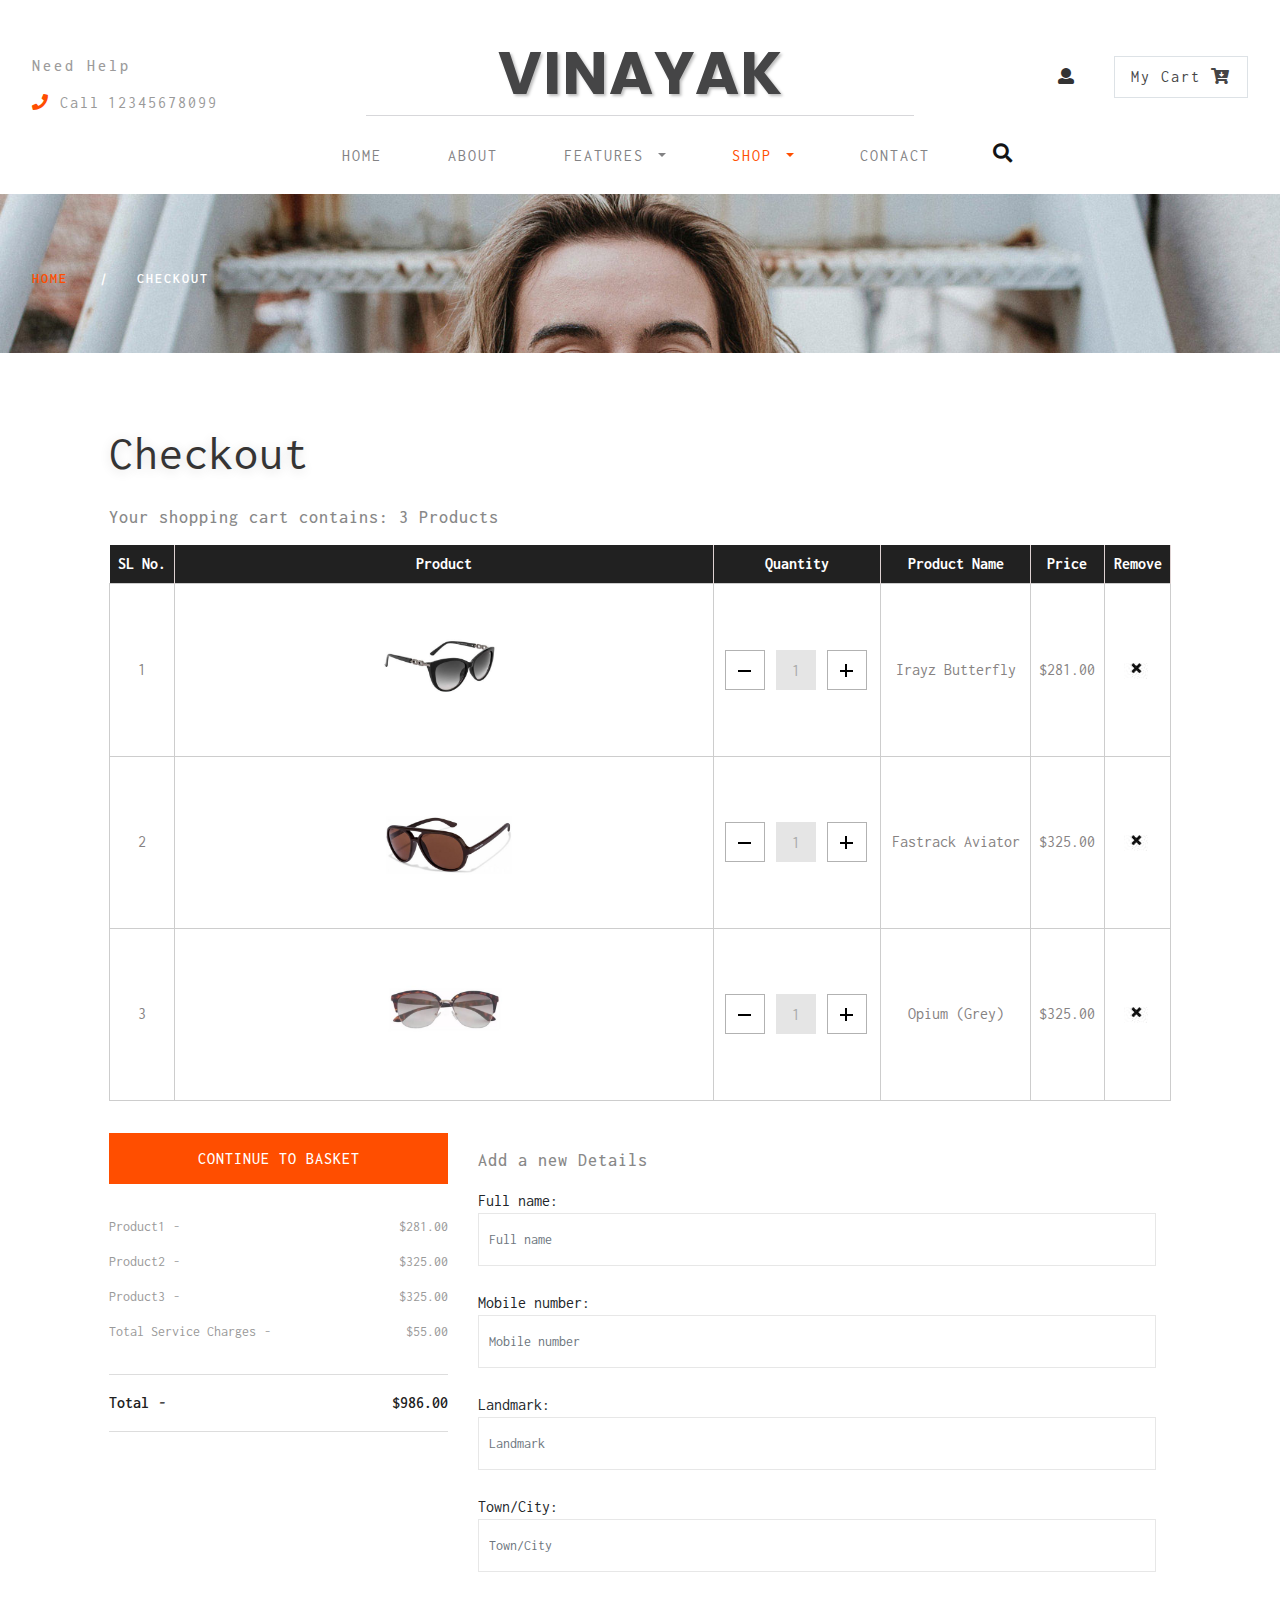
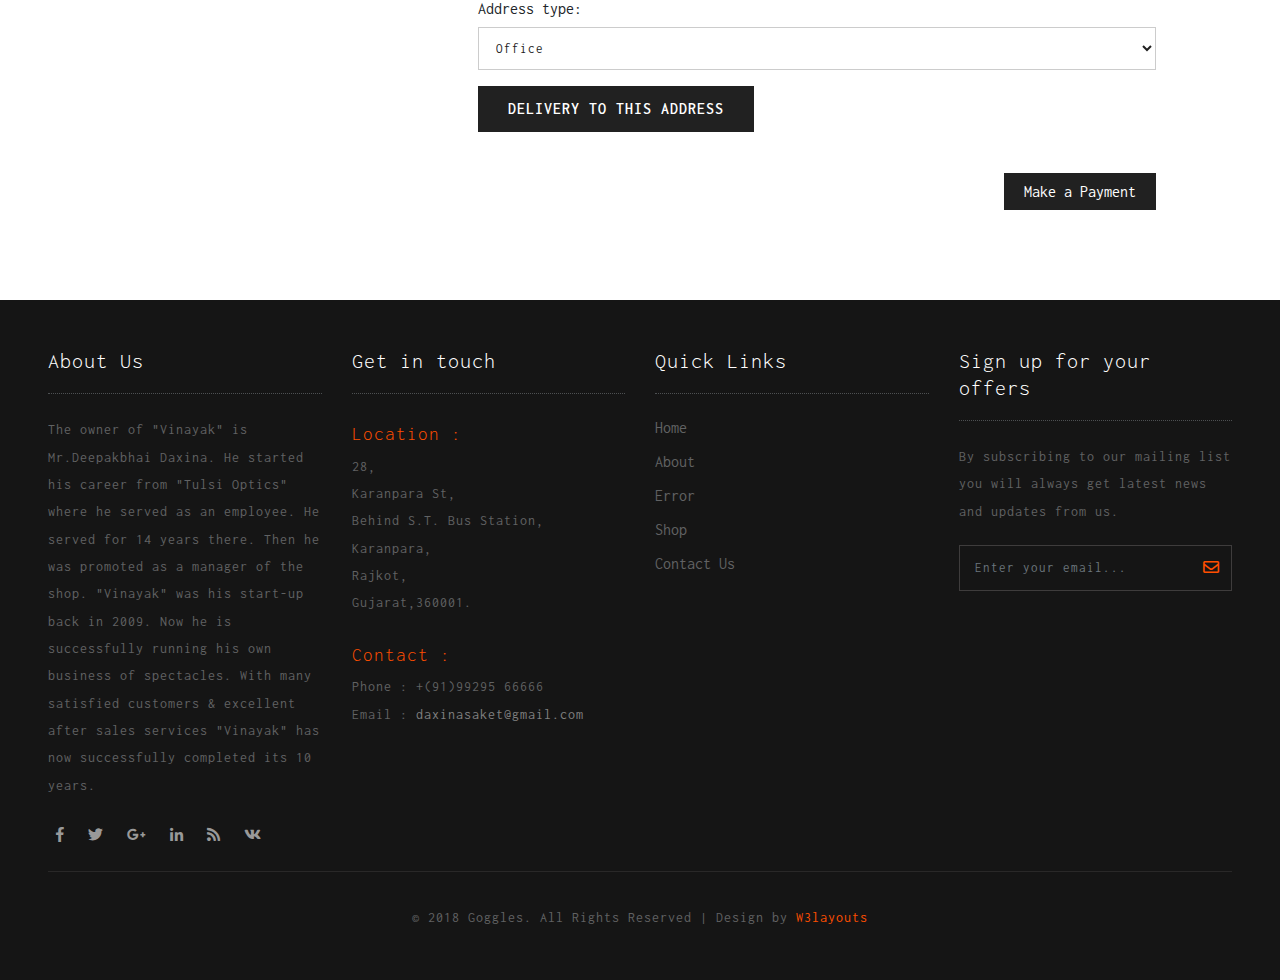
<file: checkout.html>
<!--
	Author: W3layouts
	Author URL: http://w3layouts.com
	License: Creative Commons Attribution 3.0 Unported
	License URL: http://creativecommons.org/licenses/by/3.0/
-->

<!DOCTYPE html>
<html lang="zxx">

<head>
	<title>VINAYAK Optical Store</title>
	<meta name="viewport" content="width=device-width, initial-scale=1">
	<meta charset="utf-8">
	<meta name="keywords" content="Goggles a Responsive web template, Bootstrap Web Templates, Flat Web Templates, Android Compatible web template, 
Smartphone Compatible web template, free webdesigns for Nokia, Samsung, LG, SonyEricsson, Motorola web design" />
	<script>
		addEventListener("load", function () {
			setTimeout(hideURLbar, 0);
		}, false);

		function hideURLbar() {
			window.scrollTo(0, 1);
		}
	</script>
	<link href="css/bootstrap.css" rel='stylesheet' type='text/css' />
	<link href="css/login_overlay.css" rel='stylesheet' type='text/css' />
	<link href="css/style6.css" rel='stylesheet' type='text/css' />
	<link rel="stylesheet" href="css/shop.css" type="text/css" />
	<link rel="stylesheet" type="text/css" href="css/checkout.css">
	<link href="css/easy-responsive-tabs.css" rel='stylesheet' type='text/css' />
	<link href="css/style.css" rel='stylesheet' type='text/css' />
	<link href="css/fontawesome-all.css" rel="stylesheet">
	<link href="//fonts.googleapis.com/css?family=Inconsolata:400,700" rel="stylesheet">
	<link href="//fonts.googleapis.com/css?family=Poppins:100,100i,200,200i,300,300i,400,400i,500,500i,600,600i,700,700i,800"
	    rel="stylesheet">
</head>

<body>
	<div class="banner-top container-fluid" id="home">
		<!-- header -->
		<header>
			<div class="row">
				<div class="col-md-3 top-info text-left mt-lg-4">
					<h6>Need Help</h6>
					<ul>
						<li>
							<i class="fas fa-phone"></i> Call</li>
						<li class="number-phone mt-3">12345678099</li>
					</ul>
				</div>
				<div class="col-md-6 logo-w3layouts text-center">
					<h1 class="logo-w3layouts">
						<a class="navbar-brand" href="index.html">
							VINAYAK </a>
					</h1>
				</div>

				<div class="col-md-3 top-info-cart text-right mt-lg-4">
					<ul class="cart-inner-info">
						<li class="button-log">
							<a class="btn-open" href="#">
								<span class="fa fa-user" aria-hidden="true"></span>
							</a>
						</li>
						<li class="galssescart galssescart2 cart cart box_1">
							<form action="#" method="post" class="last">
								<input type="hidden" name="cmd" value="_cart">
								<input type="hidden" name="display" value="1">
								<button class="top_googles_cart" type="submit" name="submit" value="">
									My Cart
									<i class="fas fa-cart-arrow-down"></i>
								</button>
							</form>
						</li>
					</ul>
					<!---->
					<div class="overlay-login text-left">
						<button type="button" class="overlay-close1">
							<i class="fa fa-times" aria-hidden="true"></i>
						</button>
						<div class="wrap">
							<h5 class="text-center mb-4">Login Now</h5>
							<div class="login p-5 bg-dark mx-auto mw-100">
								<form action="#" method="post">
									<div class="form-group">
										<label class="mb-2">Email address</label>
										<input type="email" class="form-control" id="exampleInputEmail1" aria-describedby="emailHelp" placeholder="" required="">
										<small id="emailHelp" class="form-text text-muted">We'll never share your email with anyone else.</small>
									</div>
									<div class="form-group">
										<label class="mb-2">Password</label>
										<input type="password" class="form-control" id="exampleInputPassword1" placeholder="" required="">
									</div>
									<div class="form-check mb-2">
										<input type="checkbox" class="form-check-input" id="exampleCheck1">
										<label class="form-check-label" for="exampleCheck1">Check me out</label>
									</div>
									<button type="submit" class="btn btn-primary submit mb-4">Sign In</button>

								</form>
							</div>
							<!---->
						</div>
					</div>
					<!---->
				</div>
			</div>
			<div class="search">
				<div class="mobile-nav-button">
					<button id="trigger-overlay" type="button">
						<i class="fas fa-search"></i>
					</button>
				</div>
				<!-- open/close -->
				<div class="overlay overlay-door">
					<button type="button" class="overlay-close">
						<i class="fa fa-times" aria-hidden="true"></i>
					</button>
					<form action="#" method="post" class="d-flex">
						<input class="form-control" type="search" placeholder="Search here..." required="">
						<button type="submit" class="btn btn-primary submit">
							<i class="fas fa-search"></i>
						</button>
					</form>

				</div>
				<!-- open/close -->
			</div>
			<label class="top-log mx-auto"></label>
			<nav class="navbar navbar-expand-lg navbar-light bg-light top-header mb-2">

				<button class="navbar-toggler mx-auto" type="button" data-toggle="collapse" data-target="#navbarSupportedContent" aria-controls="navbarSupportedContent"
				    aria-expanded="false" aria-label="Toggle navigation">
					<span class="navbar-toggler-icon">
						
					</span>
				</button>
				<div class="collapse navbar-collapse" id="navbarSupportedContent">
					<ul class="navbar-nav nav-mega mx-auto">
						<li class="nav-item">
							<a class="nav-link ml-lg-0" href="index.html">Home
								<span class="sr-only">(current)</span>
							</a>
						</li>
						<li class="nav-item">
							<a class="nav-link" href="about.html">About</a>
						</li>
						<li class="nav-item dropdown">
							<a class="nav-link dropdown-toggle" href="#" id="navbarDropdown" role="button" data-toggle="dropdown" aria-haspopup="true"
							    aria-expanded="false">
								Features
							</a>
							<ul class="dropdown-menu mega-menu ">
								<li>
									<div class="row">
										<div class="col-md-4 media-list span4 text-left">
											<h5 class="tittle-w3layouts-sub"> Various Brands </h5>
											<ul>
												<li class="media-mini mt-3">
													<a href="shop.html">Designer Glasses</a>
												</li>
												<li class="">
													<a href="shop.html"> Ray-Ban</a>
												</li>
												<li>
													<a href="shop.html">Prescription Glasses</a>
												</li>
												<li class="mt-3">
													<h5>View more pages</h5>
												</li>
												<li class="mt-2">
													<a href="about.html">About</a>
												</li>
												<li>
													<a href="customer.html">Customers</a>
												</li>
											</ul>
										</div>
										<div class="col-md-4 media-list span4 text-left">
											<h5 class="tittle-w3layouts-sub"> Plain Glasses </h5>
											<div class="media-mini mt-3">
												<a href="shop.html">
													<img src="images/g2.jpg" class="img-fluid" alt="">
												</a>
											</div>
										</div>
										<div class="col-md-4 media-list span4 text-left">
											<h5 class="tittle-w3layouts-sub">Shades </h5>
											<div class="media-mini mt-3">
												<a href="shop.html">
													<img src="images/g3.jpg" class="img-fluid" alt="">
												</a>
											</div>

										</div>
									</div>
									<hr>
								</li>
							</ul>
						</li>
						<li class="nav-item dropdown active">
							<a class="nav-link dropdown-toggle" href="#" id="navbarDropdown1" role="button" data-toggle="dropdown" aria-haspopup="true"
							    aria-expanded="false">
								Shop
							</a>
							<ul class="dropdown-menu mega-menu ">
								<li>
									<div class="row">
										<div class="col-md-4 media-list span4 text-left">
											<h5 class="tittle-w3layouts-sub"> Glasses </h5>
											<ul>
												<li class="media-mini mt-3">
													<a href="shop.html">Designer Glasses</a>
												</li>
												<li class="">
													<a href="shop.html"> Ray-Ban</a>
												</li>
												<li>
													<a href="shop.html">Prescription Glasses</a>
												</li>
												<li>
													<a href="shop.html">Rx Sunglasses</a>
												</li>
												<li>
													<a href="shop.html">Contact Lenses</a>
												</li>
												<li>
													<a href="shop.html">Multifocal Glasses</a>
												</li>
												<li>
													<a href="shop.html">Kids Glasses</a>
												</li>
												<li>
													<a href="shop.html">Lightweight Glasses</a>
												</li>
												<li>
													<a href="shop.html">Sports Glasses</a>
												</li>
											</ul>
										</div>
										<div class="col-md-4 media-list span4 text-left">
											<h5 class="tittle-w3layouts-sub"> Various Types </h5>
											<ul>
												<li class="media-mini mt-3">

													<a href="shop.html">Brooks Brothers</a>
												</li>
												<li>
													<a href="shop.html">Persol</a>
												</li>
												<li>
													<a href="shop.html">Polo Ralph Lauren</a>
												</li>
												<li>
													<a href="shop.html">Prada</a>
												</li>
												<li>
													<a href="shop.html">Ray-Ban Jr</a>
												</li>
												<li>
													<a href="shop.html">Sferoflex</a>
												</li>
											</ul>
											<ul class="sub-in text-left">

												<li>
													<a href="shop.html">Polo Ralph Lauren</a>
												</li>
												<li>
													<a href="shop.html">Prada</a>
												</li>
												<li>
													<a href="shop.html">Ray-Ban Jr</a>
												</li>
											</ul>

										</div>
										<div class="col-md-4 media-list span4 text-left">

											<h5 class="tittle-w3layouts-sub-nav">Shop from here </h5>
											<div class="media-mini mt-3">
												<a href="shop.html">
													<img src="images/g1.jpg" class="img-fluid" alt="">
												</a>
											</div>

										</div>
									</div>
									<hr>
								</li>
							</ul>


						</li>
						<li class="nav-item">
							<a class="nav-link" href="contact.html">Contact</a>
						</li>

					</ul>

				</div>
			</nav>
		</header>
		<!-- banner -->
		<div class="banner_inner">
			<div class="services-breadcrumb">
				<div class="inner_breadcrumb">

					<ul class="short">
						<li>
							<a href="index.html">Home</a>
							<i>|</i>
						</li>
						<li>Checkout </li>
					</ul>
				</div>
			</div>

		</div>
		<!--//banner -->
	</div>
	<!--// header_top -->
	<!--checkout-->
	<section class="banner-bottom-wthreelayouts py-lg-5 py-3">
		<div class="container">
			<div class="inner-sec-shop px-lg-4 px-3">
				<h3 class="tittle-w3layouts my-lg-4 mt-3">Checkout </h3>
				<div class="checkout-right">
					<h4>Your shopping cart contains:
						<span>3 Products</span>
					</h4>
					<table class="timetable_sub">
						<thead>
							<tr>
								<th>SL No.</th>
								<th>Product</th>
								<th>Quantity</th>
								<th>Product Name</th>

								<th>Price</th>
								<th>Remove</th>
							</tr>
						</thead>
						<tbody>
							<tr class="rem1">
								<td class="invert">1</td>
								<td class="invert-image">
									<a href="single.html">
										<img src="images/s1.jpg" alt=" " class="img-responsive">
									</a>
								</td>
								<td class="invert">
									<div class="quantity">
										<div class="quantity-select">
											<div class="entry value-minus">&nbsp;</div>
											<div class="entry value">
												<span>1</span>
											</div>
											<div class="entry value-plus active">&nbsp;</div>
										</div>
									</div>
								</td>
								<td class="invert">Irayz Butterfly </td>

								<td class="invert">$281.00</td>
								<td class="invert">
									<div class="rem">
										<div class="close1"> </div>
									</div>

								</td>
							</tr>
							<tr class="rem2">
								<td class="invert">2</td>
								<td class="invert-image">
									<a href="single.html">
										<img src="images/s5.jpg" alt=" " class="img-responsive">
									</a>
								</td>
								<td class="invert">
									<div class="quantity">
										<div class="quantity-select">
											<div class="entry value-minus">&nbsp;</div>
											<div class="entry value">
												<span>1</span>
											</div>
											<div class="entry value-plus active">&nbsp;</div>
										</div>
									</div>
								</td>
								<td class="invert">Fastrack Aviator </td>

								<td class="invert">$325.00</td>
								<td class="invert">
									<div class="rem">
										<div class="close2"> </div>
									</div>

								</td>
							</tr>
							<tr class="rem3">
								<td class="invert">3</td>
								<td class="invert-image">
									<a href="single.html">
										<img src="images/s2.jpg" alt=" " class="img-responsive">
									</a>
								</td>
								<td class="invert">
									<div class="quantity">
										<div class="quantity-select">
											<div class="entry value-minus">&nbsp;</div>
											<div class="entry value">
												<span>1</span>
											</div>
											<div class="entry value-plus active">&nbsp;</div>
										</div>
									</div>
								</td>
								<td class="invert">Opium (Grey)</td>

								<td class="invert">$325.00</td>
								<td class="invert">
									<div class="rem">
										<div class="close3"> </div>
									</div>

								</td>
							</tr>

						</tbody>
					</table>
				</div>
				<div class="checkout-left row">
					<div class="col-md-4 checkout-left-basket">
						<h4>Continue to basket</h4>
						<ul>
							<li>Product1
								<i>-</i>
								<span>$281.00 </span>
							</li>
							<li>Product2
								<i>-</i>
								<span>$325.00 </span>
							</li>
							<li>Product3
								<i>-</i>
								<span>$325.00 </span>
							</li>
							<li>Total Service Charges
								<i>-</i>
								<span>$55.00</span>
							</li>
							<li>Total
								<i>-</i>
								<span>$986.00</span>
							</li>
						</ul>
					</div>
					<div class="col-md-8 address_form">
						<h4>Add a new Details</h4>
						<form action="payment.html" method="post" class="creditly-card-form agileinfo_form">
							<section class="creditly-wrapper wrapper">
								<div class="information-wrapper">
									<div class="first-row form-group">
										<div class="controls">
											<label class="control-label">Full name: </label>
											<input class="billing-address-name form-control" type="text" name="name" placeholder="Full name">
										</div>
										<div class="card_number_grids">
											<div class="card_number_grid_left">
												<div class="controls">
													<label class="control-label">Mobile number:</label>
													<input class="form-control" type="text" placeholder="Mobile number">
												</div>
											</div>
											<div class="card_number_grid_right">
												<div class="controls">
													<label class="control-label">Landmark: </label>
													<input class="form-control" type="text" placeholder="Landmark">
												</div>
											</div>
											<div class="clear"> </div>
										</div>
										<div class="controls">
											<label class="control-label">Town/City: </label>
											<input class="form-control" type="text" placeholder="Town/City">
										</div>
										<div class="controls">
											<label class="control-label">Address type: </label>
											<select class="form-control option-w3ls">
												<option>Office</option>
												<option>Home</option>
												<option>Commercial</option>

											</select>
										</div>
									</div>
									<button class="submit check_out">Delivery to this Address</button>
								</div>
							</section>
						</form>
						<div class="checkout-right-basket">
							<a href="payment.html">Make a Payment </a>
						</div>
					</div>

					<div class="clearfix"> </div>

				</div>

			</div>

		</div>
	</section>
	<!--//checkout-->
	<!--footer -->
	<footer class="py-lg-5 py-3">
		<div class="container-fluid px-lg-5 px-3">
			<div class="row footer-top-w3layouts">
				<div class="col-lg-3 footer-grid-w3ls">
					<div class="footer-title">
						<h3>About Us</h3>
					</div>
					<div class="footer-text">
						<p>The owner of "Vinayak" is Mr.Deepakbhai Daxina. He started his career from "Tulsi Optics" where he served as an employee. He served for 14 years there. Then he was promoted as a manager of the shop. "Vinayak" was his start-up back in 2009. Now he is successfully running his own business of spectacles. With many satisfied customers & excellent after sales services "Vinayak" has now successfully completed its 10 years.</p>
						<ul class="footer-social text-left mt-lg-4 mt-3">

							<li class="mx-2">
								<a href="#">
									<span class="fab fa-facebook-f"></span>
								</a>
							</li>
							<li class="mx-2">
								<a href="#">
									<span class="fab fa-twitter"></span>
								</a>
							</li>
							<li class="mx-2">
								<a href="#">
									<span class="fab fa-google-plus-g"></span>
								</a>
							</li>
							<li class="mx-2">
								<a href="#">
									<span class="fab fa-linkedin-in"></span>
								</a>
							</li>
							<li class="mx-2">
								<a href="#">
									<span class="fas fa-rss"></span>
								</a>
							</li>
							<li class="mx-2">
								<a href="#">
									<span class="fab fa-vk"></span>
								</a>
							</li>
						</ul>
					</div>
				</div>
				<div class="col-lg-3 footer-grid-w3ls">
					<div class="footer-title">
						<h3>Get in touch</h3>
					</div>
					<div class="contact-info">
						<h4>Location :</h4>
						<p>28,</p>
						<p>Karanpara St,</p>
						<p>Behind S.T. Bus Station,</p>
						<p>Karanpara,</p>
						<p>Rajkot,</p>
						<p>Gujarat,360001.</p>
						<div class="phone">
							<h4>Contact :</h4>
							<p>Phone : +(91)99295 66666</p>
							<p>Email :
								<a href="mailto:daxinasaket@gmail.com">daxinasaket@gmail.com</a>
							</p>
						</div>
					</div>
				</div>
				<div class="col-lg-3 footer-grid-w3ls">
					<div class="footer-title">
						<h3>Quick Links</h3>
					</div>
					<ul class="links">
						<li>
							<a href="index.html">Home</a>
						</li>
						<li>
							<a href="about.html">About</a>
						</li>
						<li>
							<a href="404.html">Error</a>
						</li>
						<li>
							<a href="shop.html">Shop</a>
						</li>
						<li>
							<a href="contact.html">Contact Us</a>
						</li>
					</ul>
				</div>
				<div class="col-lg-3 footer-grid-w3ls">
					<div class="footer-title">
						<h3>Sign up for your offers</h3>
					</div>
					<div class="footer-text">
						<p>By subscribing to our mailing list you will always get latest news and updates from us.</p>
						<form action="#" method="post">
							<input class="form-control" type="email" name="Email" placeholder="Enter your email..." required="">
							<button class="btn1">
								<i class="far fa-envelope" aria-hidden="true"></i>
							</button>
							<div class="clearfix"> </div>
						</form>
					</div>
				</div>
			</div>
			<div class="copyright-w3layouts mt-4">
				<p class="copy-right text-center ">&copy; 2018 Goggles. All Rights Reserved | Design by
					<a href="http://w3layouts.com/"> W3layouts </a>
				</p>
			</div>
		</div>
	</footer>
	<!-- //footer -->
	<!--jQuery-->
	<script src="js/jquery-2.2.3.min.js"></script>
	<!-- newsletter modal -->
	<!--search jQuery-->
	<script src="js/modernizr-2.6.2.min.js"></script>
	<script src="js/classie-search.js"></script>
	<script src="js/demo1-search.js"></script>
	<!--//search jQuery-->
	<!-- cart-js -->
	<script src="js/minicart.js"></script>
	<script>
		googles.render();

		googles.cart.on('googles_checkout', function (evt) {
			var items, len, i;

			if (this.subtotal() > 0) {
				items = this.items();

				for (i = 0, len = items.length; i < len; i++) {}
			}
		});
	</script>
	<!-- //cart-js -->
	<script>
		$(document).ready(function () {
			$(".button-log a").click(function () {
				$(".overlay-login").fadeToggle(200);
				$(this).toggleClass('btn-open').toggleClass('btn-close');
			});
		});
		$('.overlay-close1').on('click', function () {
			$(".overlay-login").fadeToggle(200);
			$(".button-log a").toggleClass('btn-open').toggleClass('btn-close');
			open = false;
		});
	</script>
	<!-- carousel -->
	<!-- easy-responsive-tabs -->
	<script src="js/easy-responsive-tabs.js"></script>
	<script>
		$(document).ready(function () {
			$('#horizontalTab').easyResponsiveTabs({
				type: 'default', //Types: default, vertical, accordion           
				width: 'auto', //auto or any width like 600px
				fit: true, // 100% fit in a container
				closed: 'accordion', // Start closed if in accordion view
				activate: function (event) { // Callback function if tab is switched
					var $tab = $(this);
					var $info = $('#tabInfo');
					var $name = $('span', $info);
					$name.text($tab.text());
					$info.show();
				}
			});
			$('#verticalTab').easyResponsiveTabs({
				type: 'vertical',
				width: 'auto',
				fit: true
			});
		});
	</script>
	<!--quantity-->
	<script>
		$('.value-plus').on('click', function () {
			var divUpd = $(this).parent().find('.value'),
				newVal = parseInt(divUpd.text(), 10) + 1;
			divUpd.text(newVal);
		});

		$('.value-minus').on('click', function () {
			var divUpd = $(this).parent().find('.value'),
				newVal = parseInt(divUpd.text(), 10) - 1;
			if (newVal >= 1) divUpd.text(newVal);
		});
	</script>
	<!--quantity-->
	<!--close-->
	<script>
		$(document).ready(function (c) {
			$('.close1').on('click', function (c) {
				$('.rem1').fadeOut('slow', function (c) {
					$('.rem1').remove();
				});
			});
		});
	</script>
	<script>
		$(document).ready(function (c) {
			$('.close2').on('click', function (c) {
				$('.rem2').fadeOut('slow', function (c) {
					$('.rem2').remove();
				});
			});
		});
	</script>
	<script>
		$(document).ready(function (c) {
			$('.close3').on('click', function (c) {
				$('.rem3').fadeOut('slow', function (c) {
					$('.rem3').remove();
				});
			});
		});
	</script>
	<!--//close-->

	<!-- dropdown nav -->
	<script>
		$(document).ready(function () {
			$(".dropdown").hover(
				function () {
					$('.dropdown-menu', this).stop(true, true).slideDown("fast");
					$(this).toggleClass('open');
				},
				function () {
					$('.dropdown-menu', this).stop(true, true).slideUp("fast");
					$(this).toggleClass('open');
				}
			);
		});
	</script>
	<!-- //dropdown nav -->
	<script src="js/move-top.js"></script>
    <script src="js/easing.js"></script>
    <script>
        jQuery(document).ready(function($) {
            $(".scroll").click(function(event) {
                event.preventDefault();
                $('html,body').animate({
                    scrollTop: $(this.hash).offset().top
                }, 900);
            });
        });
    </script>
    <script>
        $(document).ready(function() {
            /*
            						var defaults = {
            							  containerID: 'toTop', // fading element id
            							containerHoverID: 'toTopHover', // fading element hover id
            							scrollSpeed: 1200,
            							easingType: 'linear' 
            						 };
            						*/

            $().UItoTop({
                easingType: 'easeOutQuart'
            });

        });
    </script>
    <!--// end-smoth-scrolling -->


	<script src="js/bootstrap.js"></script>
	<!-- js file -->
</body>

</html>
</file>
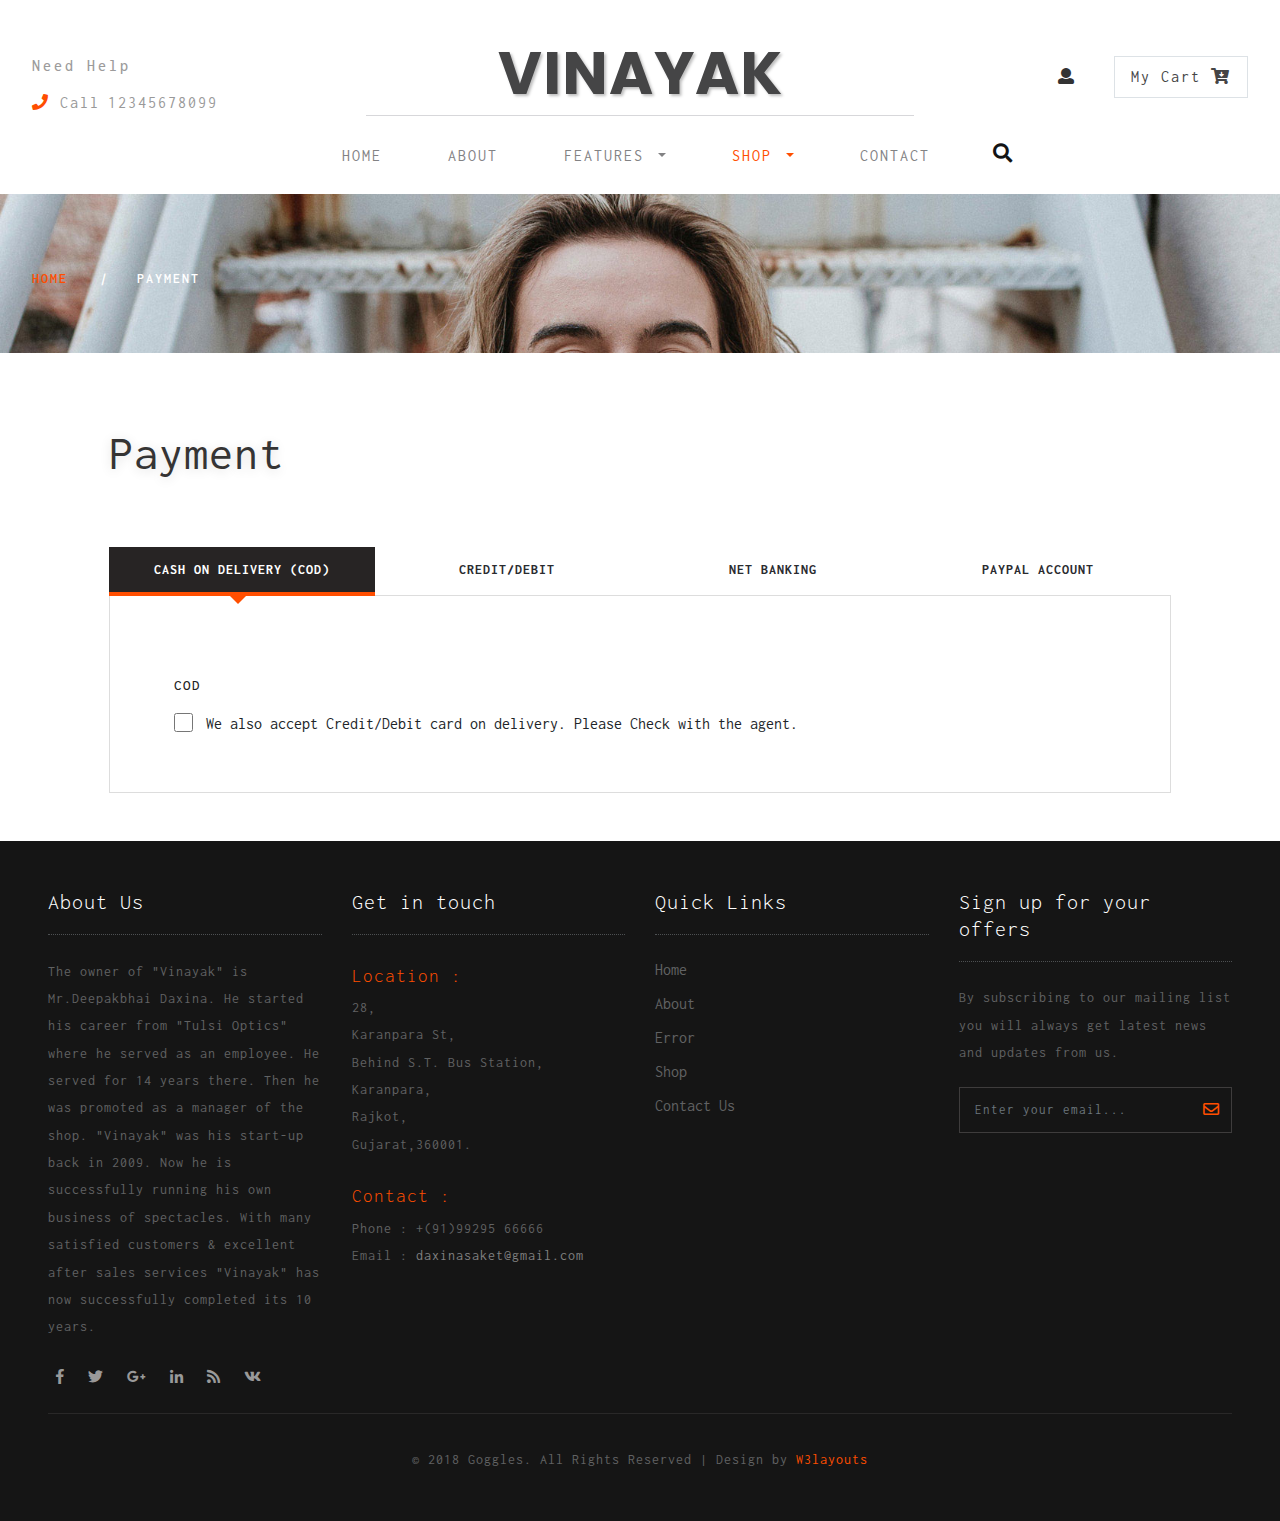
<file: payment.html>
<!--
	Author: W3layouts
	Author URL: http://w3layouts.com
	License: Creative Commons Attribution 3.0 Unported
	License URL: http://creativecommons.org/licenses/by/3.0/
-->

<!DOCTYPE html>
<html lang="zxx">

<head>
	<title>VINAYAK Optical Store</title>
	<meta name="viewport" content="width=device-width, initial-scale=1">
	<meta charset="utf-8">
	<meta name="keywords" content="Goggles a Responsive web template, Bootstrap Web Templates, Flat Web Templates, Android Compatible web template, 
Smartphone Compatible web template, free webdesigns for Nokia, Samsung, LG, SonyEricsson, Motorola web design" />
	<script>
		addEventListener("load", function () {
			setTimeout(hideURLbar, 0);
		}, false);

		function hideURLbar() {
			window.scrollTo(0, 1);
		}
	</script>
	<link href="css/bootstrap.css" rel='stylesheet' type='text/css' />
	<link href="css/login_overlay.css" rel='stylesheet' type='text/css' />
	<link href="css/style6.css" rel='stylesheet' type='text/css' />
	<link rel="stylesheet" href="css/shop.css" type="text/css" />
	<link rel="stylesheet" type="text/css" href="css/checkout.css">
	<link href="css/easy-responsive-tabs.css" rel='stylesheet' type='text/css' />
	<link href="css/style.css" rel='stylesheet' type='text/css' />
	<link href="css/fontawesome-all.css" rel="stylesheet">
	<link href="//fonts.googleapis.com/css?family=Inconsolata:400,700" rel="stylesheet">
	<link href="//fonts.googleapis.com/css?family=Poppins:100,100i,200,200i,300,300i,400,400i,500,500i,600,600i,700,700i,800"
	    rel="stylesheet">
</head>

<body>
	<div class="banner-top container-fluid" id="home">
		<!-- header -->
		<header>
			<div class="row">
				<div class="col-md-3 top-info text-left mt-lg-4">
					<h6>Need Help</h6>
					<ul>
						<li>
							<i class="fas fa-phone"></i> Call</li>
						<li class="number-phone mt-3">12345678099</li>
					</ul>
				</div>
				<div class="col-md-6 logo-w3layouts text-center">
					<h1 class="logo-w3layouts">
						<a class="navbar-brand" href="index.html">
							VINAYAK </a>
					</h1>
				</div>

				<div class="col-md-3 top-info-cart text-right mt-lg-4">
					<ul class="cart-inner-info">
						<li class="button-log">
							<a class="btn-open" href="#">
								<span class="fa fa-user" aria-hidden="true"></span>
							</a>
						</li>
						<li class="galssescart galssescart2 cart cart box_1">
							<form action="#" method="post" class="last">
								<input type="hidden" name="cmd" value="_cart">
								<input type="hidden" name="display" value="1">
								<button class="top_googles_cart" type="submit" name="submit" value="">
									My Cart
									<i class="fas fa-cart-arrow-down"></i>
								</button>
							</form>
						</li>
					</ul>
					<!---->
					<div class="overlay-login text-left">
						<button type="button" class="overlay-close1">
							<i class="fa fa-times" aria-hidden="true"></i>
						</button>
						<div class="wrap">
							<h5 class="text-center mb-4">Login Now</h5>
							<div class="login p-5 bg-dark mx-auto mw-100">
								<form action="#" method="post">
									<div class="form-group">
										<label class="mb-2">Email address</label>
										<input type="email" class="form-control" id="exampleInputEmail1" aria-describedby="emailHelp" placeholder="" required="">
										<small id="emailHelp" class="form-text text-muted">We'll never share your email with anyone else.</small>
									</div>
									<div class="form-group">
										<label class="mb-2">Password</label>
										<input type="password" class="form-control" id="exampleInputPassword1" placeholder="" required="">
									</div>
									<div class="form-check mb-2">
										<input type="checkbox" class="form-check-input" id="exampleCheck1">
										<label class="form-check-label" for="exampleCheck1">Check me out</label>
									</div>
									<button type="submit" class="btn btn-primary submit mb-4">Sign In</button>

								</form>
							</div>
							<!---->
						</div>
					</div>
					<!---->
				</div>
			</div>
			<div class="search">
				<div class="mobile-nav-button">
					<button id="trigger-overlay" type="button">
						<i class="fas fa-search"></i>
					</button>
				</div>
				<!-- open/close -->
				<div class="overlay overlay-door">
					<button type="button" class="overlay-close">
						<i class="fa fa-times" aria-hidden="true"></i>
					</button>
					<form action="#" method="post" class="d-flex">
						<input class="form-control" type="search" placeholder="Search here..." required="">
						<button type="submit" class="btn btn-primary submit">
							<i class="fas fa-search"></i>
						</button>
					</form>

				</div>
				<!-- open/close -->
			</div>
			<label class="top-log mx-auto"></label>
			<nav class="navbar navbar-expand-lg navbar-light bg-light top-header mb-2">

				<button class="navbar-toggler mx-auto" type="button" data-toggle="collapse" data-target="#navbarSupportedContent" aria-controls="navbarSupportedContent"
				    aria-expanded="false" aria-label="Toggle navigation">
					<span class="navbar-toggler-icon">
						
					</span>
				</button>
				<div class="collapse navbar-collapse" id="navbarSupportedContent">
					<ul class="navbar-nav nav-mega mx-auto">
						<li class="nav-item">
							<a class="nav-link ml-lg-0" href="index.html">Home
								<span class="sr-only">(current)</span>
							</a>
						</li>
						<li class="nav-item">
							<a class="nav-link" href="about.html">About</a>
						</li>
						<li class="nav-item dropdown">
							<a class="nav-link dropdown-toggle" href="#" id="navbarDropdown" role="button" data-toggle="dropdown" aria-haspopup="true"
							    aria-expanded="false">
								Features
							</a>
							<ul class="dropdown-menu mega-menu ">
								<li>
									<div class="row">
										<div class="col-md-4 media-list span4 text-left">
											<h5 class="tittle-w3layouts-sub"> Various brands </h5>
											<ul>
												<li class="media-mini mt-3">
													<a href="shop.html">Designer Glasses</a>
												</li>
												<li class="">
													<a href="shop.html"> Ray-Ban</a>
												</li>
												<li>
													<a href="shop.html">Prescription Glasses</a>
												</li>
												<li class="mt-3">
													<h5>View more pages</h5>
												</li>
												<li class="mt-2">
													<a href="about.html">About</a>
												</li>
												<li>
													<a href="customer.html">Customers</a>
												</li>
											</ul>
										</div>
										<div class="col-md-4 media-list span4 text-left">
											<h5 class="tittle-w3layouts-sub"> Plain Glasses </h5>
											<div class="media-mini mt-3">
												<a href="shop.html">
													<img src="images/g2.jpg" class="img-fluid" alt="">
												</a>
											</div>
										</div>
										<div class="col-md-4 media-list span4 text-left">
											<h5 class="tittle-w3layouts-sub">Shades </h5>
											<div class="media-mini mt-3">
												<a href="shop.html">
													<img src="images/g3.jpg" class="img-fluid" alt="">
												</a>
											</div>

										</div>
									</div>
									<hr>
								</li>
							</ul>
						</li>
						<li class="nav-item dropdown active">
							<a class="nav-link dropdown-toggle" href="#" id="navbarDropdown1" role="button" data-toggle="dropdown" aria-haspopup="true"
							    aria-expanded="false">
								Shop
							</a>
							<ul class="dropdown-menu mega-menu ">
								<li>
									<div class="row">
										<div class="col-md-4 media-list span4 text-left">
											<h5 class="tittle-w3layouts-sub"> Glasses </h5>
											<ul>
												<li class="media-mini mt-3">
													<a href="shop.html">Designer Glasses</a>
												</li>
												<li class="">
													<a href="shop.html"> Ray-Ban</a>
												</li>
												<li>
													<a href="shop.html">Prescription Glasses</a>
												</li>
												<li>
													<a href="shop.html">Rx Sunglasses</a>
												</li>
												<li>
													<a href="shop.html">Contact Lenses</a>
												</li>
												<li>
													<a href="shop.html">Multifocal Glasses</a>
												</li>
												<li>
													<a href="shop.html">Kids Glasses</a>
												</li>
												<li>
													<a href="shop.html">Lightweight Glasses</a>
												</li>
												<li>
													<a href="shop.html">Sports Glasses</a>
												</li>
											</ul>
										</div>
										<div class="col-md-4 media-list span4 text-left">
											<h5 class="tittle-w3layouts-sub"> Various Types </h5>
											<ul>
												<li class="media-mini mt-3">

													<a href="shop.html">Brooks Brothers</a>
												</li>
												<li>
													<a href="shop.html">Persol</a>
												</li>
												<li>
													<a href="shop.html">Polo Ralph Lauren</a>
												</li>
												<li>
													<a href="shop.html">Prada</a>
												</li>
												<li>
													<a href="shop.html">Ray-Ban Jr</a>
												</li>
												<li>
													<a href="shop.html">Sferoflex</a>
												</li>
											</ul>
											<ul class="sub-in text-left">

												<li>
													<a href="shop.html">Polo Ralph Lauren</a>
												</li>
												<li>
													<a href="shop.html">Prada</a>
												</li>
												<li>
													<a href="shop.html">Ray-Ban Jr</a>
												</li>
											</ul>

										</div>
										<div class="col-md-4 media-list span4 text-left">

											<h5 class="tittle-w3layouts-sub-nav">Shop from here </h5>
											<div class="media-mini mt-3">
												<a href="shop.html">
													<img src="images/g1.jpg" class="img-fluid" alt="">
												</a>
											</div>

										</div>
									</div>
									<hr>
								</li>
							</ul>


						</li>
						<li class="nav-item">
							<a class="nav-link" href="contact.html">Contact</a>
						</li>

					</ul>

				</div>
			</nav>
		</header>
    </div>
		<!-- banner -->
		<div class="banner_inner">
			<div class="services-breadcrumb">
				<div class="inner_breadcrumb">

					<ul class="short">
						<li>
							<a href="index.html">Home</a>
							<i>|</i>
						</li>
						<li>Payment </li>
					</ul>
				</div>
			</div>

		</div>
		<!--//banner -->
		<!--// header_top -->
		<!--Payment-->
		<section class="banner-bottom-wthreelayouts py-lg-5 py-3">
			<div class="container">
				<div class="inner-sec-shop px-lg-4 px-3">
					<h3 class="tittle-w3layouts my-lg-4 mt-3">Payment </h3>
					<!--/tabs-->
					<div class="responsive_tabs">
						<div id="horizontalTab">
							<ul class="resp-tabs-list">
								<li>Cash on delivery (COD)</li>
								<li>Credit/Debit</li>
								<li>Net Banking</li>
								<li>Paypal Account</li>
							</ul>
							<div class="resp-tabs-container">
								<!--/tab_one-->
								<div class="tab1">
									<div class="pay_info">
										<div class="vertical_post check_box_agile">
											<h5>COD</h5>
											<div class="checkbox">
												<div class="check_box_one cashon_delivery">
													<label class="anim">
														<input type="checkbox" class="checkbox">
														<span> We also accept Credit/Debit card on delivery. Please Check with the agent.</span>
													</label>
												</div>

											</div>
										</div>
									</div>

								</div>
								<!--//tab_one-->
								<div class="tab2">
									<div class="pay_info">
										<form action="#" method="post" class="creditly-card-form agileinfo_form">
											<section class="creditly-wrapper wthree, w3_agileits_wrapper">
												<div class="credit-card-wrapper">
													<div class="first-row form-group">
														<div class="controls">
															<label class="control-label">Name on Card</label>
															<input class="billing-address-name form-control" type="text" name="name" placeholder="John Smith">
														</div>
														<div class="w3_agileits_card_number_grids">
															<div class="w3_agileits_card_number_grid_left">
																<div class="controls">
																	<label class="control-label">Card Number</label>
																	<input class="number credit-card-number form-control" type="text" name="number" inputmode="numeric" autocomplete="cc-number"
																	    autocompletetype="cc-number" x-autocompletetype="cc-number" placeholder="&#149;&#149;&#149;&#149; &#149;&#149;&#149;&#149; &#149;&#149;&#149;&#149; &#149;&#149;&#149;&#149;">
																</div>
															</div>
															<div class="w3_agileits_card_number_grid_right">
																<div class="controls">
																	<label class="control-label">CVV</label>
																	<input class="security-code form-control" Â· inputmode="numeric" type="text" name="security-code" placeholder="&#149;&#149;&#149;">
																</div>
															</div>
															<div class="clear"> </div>
														</div>
														<div class="controls">
															<label class="control-label">Expiration Date</label>
															<input class="expiration-month-and-year form-control" type="text" name="expiration-month-and-year" placeholder="MM / YY">
														</div>
													</div>
													<button class="submit">
														<span>Make a payment </span>
													</button>
												</div>
											</section>
										</form>

									</div>
								</div>
								<div class="tab3">

									<div class="pay_info">
										<div class="vertical_post">
											<form action="#" method="post">
												<h5>Select From Popular Banks</h5>
												<div class="swit-radio">
													<div class="check_box_one">
														<div class="radio_one">
															<label>
																<input type="radio" name="radio" checked="">
																<i></i>Syndicate Bank</label>
														</div>
													</div>
													<div class="check_box_one">
														<div class="radio_one">
															<label>
																<input type="radio" name="radio">
																<i></i>Bank of Baroda</label>
														</div>
													</div>
													<div class="check_box_one">
														<div class="radio_one">
															<label>
																<input type="radio" name="radio">
																<i></i>Canara Bank</label>
														</div>
													</div>
													<div class="check_box_one">
														<div class="radio_one">
															<label>
																<input type="radio" name="radio">
																<i></i>ICICI Bank</label>
														</div>
													</div>
													<div class="check_box_one">
														<div class="radio_one">
															<label>
																<input type="radio" name="radio">
																<i></i>State Bank Of India</label>
														</div>
													</div>
													<div class="clearfix"></div>
												</div>
												<h5>Or SELECT OTHER BANK</h5>
												<div class="section_room_pay">
													<select class="year">
														<option value="">=== Other Banks ===</option>
														<option value="ALB-NA">Allahabad Bank NetBanking</option>
														<option value="ADB-NA">Andhra Bank</option>
														<option value="BBK-NA">Bank of Bahrain and Kuwait NetBanking</option>
														<option value="BBC-NA">Bank of Baroda Corporate NetBanking</option>
														<option value="BBR-NA">Bank of Baroda Retail NetBanking</option>
														<option value="BOI-NA">Bank of India NetBanking</option>
														<option value="BOM-NA">Bank of Maharashtra NetBanking</option>
														<option value="CSB-NA">Catholic Syrian Bank NetBanking</option>
														<option value="CBI-NA">Central Bank of India</option>
														<option value="CUB-NA">City Union Bank NetBanking</option>
														<option value="CRP-NA">Corporation Bank</option>
														<option value="DBK-NA">Deutsche Bank NetBanking</option>
														<option value="DCB-NA">Development Credit Bank</option>
														<option value="DC2-NA">Development Credit Bank - Corporate</option>
														<option value="DLB-NA">Dhanlaxmi Bank NetBanking</option>
														<option value="FBK-NA">Federal Bank NetBanking</option>
														<option value="IDS-NA">Indusind Bank NetBanking</option>
														<option value="IOB-NA">Indian Overseas Bank</option>
														<option value="ING-NA">ING Vysya Bank (now Kotak)</option>
														<option value="JKB-NA">Jammu and Kashmir NetBanking</option>
														<option value="JSB-NA">Janata Sahakari Bank Limited</option>
														<option value="KBL-NA">Karnataka Bank NetBanking</option>
														<option value="KVB-NA">Karur Vysya Bank NetBanking</option>
														<option value="LVR-NA">Lakshmi Vilas Bank NetBanking</option>
														<option value="OBC-NA">Oriental Bank of Commerce NetBanking</option>
														<option value="CPN-NA">PNB Corporate NetBanking</option>
														<option value="PNB-NA">PNB NetBanking</option>
														<option value="RSD-DIRECT">Rajasthan State Co-operative Bank-Debit Card</option>
														<option value="RBS-NA">RBS (The Royal Bank of Scotland)</option>
														<option value="SWB-NA">Saraswat Bank NetBanking</option>
														<option value="SBJ-NA">SB Bikaner and Jaipur NetBanking</option>
														<option value="SBH-NA">SB Hyderabad NetBanking</option>
														<option value="SBM-NA">SB Mysore NetBanking</option>
														<option value="SBT-NA">SB Travancore NetBanking</option>
														<option value="SVC-NA">Shamrao Vitthal Co-operative Bank</option>
														<option value="SIB-NA">South Indian Bank NetBanking</option>
														<option value="SBP-NA">State Bank of Patiala NetBanking</option>
														<option value="SYD-NA">Syndicate Bank NetBanking</option>
														<option value="TNC-NA">Tamil Nadu State Co-operative Bank NetBanking</option>
														<option value="UCO-NA">UCO Bank NetBanking</option>
														<option value="UBI-NA">Union Bank NetBanking</option>
														<option value="UNI-NA">United Bank of India NetBanking</option>
														<option value="VJB-NA">Vijaya Bank NetBanking</option>
													</select>
												</div>
												<input type="submit" value="PAY NOW">
											</form>
										</div>
									</div>
								</div>
								<div class="tab4">
									<div class="pay_info row">
										<div class="col-md-6 tab-grid">
											<img class="pp-img" src="images/paypal.png" alt="Image Alternative text" title="Image Title">
											<p>Important: You will be redirected to PayPal's website to securely complete your payment.</p>
											<a class="btn btn-primary">Checkout via Paypal</a>
										</div>
										<div class="col-md-6">
										<form action="#" method="post" class="cc-form">
												<div class="clearfix">
													<div class="form-group form-group-cc-number">
														<label>Card Number</label>
														<input class="form-control" placeholder="xxxx xxxx xxxx xxxx" type="text">
														<span class="cc-card-icon"></span>
													</div>
													<div class="form-group form-group-cc-cvc">
														<label>CVV</label>
														<input class="form-control" placeholder="xxxx" type="text">
													</div>
												</div>
												<div class="clearfix">
													<div class="form-group form-group-cc-name">
														<label>Card Holder Name</label>
														<input class="form-control" type="text">
													</div>
													<div class="form-group form-group-cc-date">
														<label>Valid Thru</label>
														<input class="form-control" placeholder="mm/yy" type="text">
													</div>
												</div>
												<div class="checkbox checkbox-small mt-4">
													<label>
														<input class="i-check" type="checkbox" checked="">Add to My Cards</label>
												</div>
												<input class="btn btn-primary submit mt-4" type="submit" value="Proceed Payment">
											</form>
										</div>
										<div class="clearfix"></div>
									</div>
								</div>
							</div>
						</div>
					</div>
					<!--//tabs-->
				</div>

			</div>
			<!-- //payment -->
		</section>
		<!--//Payment-->
		<!--footer -->
		<footer class="py-lg-5 py-3">
			<div class="container-fluid px-lg-5 px-3">
				<div class="row footer-top-w3layouts">
					<div class="col-lg-3 footer-grid-w3ls">
						<div class="footer-title">
							<h3>About Us</h3>
						</div>
						<div class="footer-text">
							<p>The owner of "Vinayak" is Mr.Deepakbhai Daxina. He started his career from "Tulsi Optics" where he served as an employee. He served for 14 years there. Then he was promoted as a manager of the shop. "Vinayak" was his start-up back in 2009. Now he is successfully running his own business of spectacles. With many satisfied customers & excellent after sales services "Vinayak" has now successfully completed its 10 years.</p>
							<ul class="footer-social text-left mt-lg-4 mt-3">

								<li class="mx-2">
									<a href="#">
										<span class="fab fa-facebook-f"></span>
									</a>
								</li>
								<li class="mx-2">
									<a href="#">
										<span class="fab fa-twitter"></span>
									</a>
								</li>
								<li class="mx-2">
									<a href="#">
										<span class="fab fa-google-plus-g"></span>
									</a>
								</li>
								<li class="mx-2">
									<a href="#">
										<span class="fab fa-linkedin-in"></span>
									</a>
								</li>
								<li class="mx-2">
									<a href="#">
										<span class="fas fa-rss"></span>
									</a>
								</li>
								<li class="mx-2">
									<a href="#">
										<span class="fab fa-vk"></span>
									</a>
								</li>
							</ul>
						</div>
					</div>
					<div class="col-lg-3 footer-grid-w3ls">
						<div class="footer-title">
							<h3>Get in touch</h3>
						</div>
						<div class="contact-info">
							<h4>Location :</h4>
							<p>28,</p>
							<p>Karanpara St,</p>
							<p>Behind S.T. Bus Station,</p>
							<p>Karanpara,</p>
							<p>Rajkot,</p>
							<p>Gujarat,360001.</p>
							<div class="phone">
								<h4>Contact :</h4>
								<p>Phone : +(91)99295 66666</p>
								<p>Email :
									<a href="mailto:daxinasaket@gmail.com">daxinasaket@gmail.com</a>
								</p>
							</div>
						</div>
					</div>
					<div class="col-lg-3 footer-grid-w3ls">
						<div class="footer-title">
							<h3>Quick Links</h3>
						</div>
						<ul class="links">
							<li>
								<a href="index.html">Home</a>
							</li>
							<li>
								<a href="about.html">About</a>
							</li>
							<li>
								<a href="404.html">Error</a>
							</li>
							<li>
								<a href="shop.html">Shop</a>
							</li>
							<li>
								<a href="contact.html">Contact Us</a>
							</li>
						</ul>
					</div>
					<div class="col-lg-3 footer-grid-w3ls">
						<div class="footer-title">
							<h3>Sign up for your offers</h3>
						</div>
						<div class="footer-text">
							<p>By subscribing to our mailing list you will always get latest news and updates from us.</p>
							<form action="#" method="post">
								<input class="form-control" type="email" name="Email" placeholder="Enter your email..." required="">
								<button class="btn1">
									<i class="far fa-envelope" aria-hidden="true"></i>
								</button>
								<div class="clearfix"> </div>
							</form>
						</div>
					</div>
				</div>
				<div class="copyright-w3layouts mt-4">
					<p class="copy-right text-center ">&copy; 2018 Goggles. All Rights Reserved | Design by
						<a href="http://w3layouts.com/"> W3layouts </a>
					</p>
				</div>
			</div>
		</footer>
		<!-- //footer -->
		<!--jQuery-->
		<script src="js/jquery-2.2.3.min.js"></script>
		<!-- newsletter modal -->
		<!--search jQuery-->
		<script src="js/modernizr-2.6.2.min.js"></script>
		<script src="js/classie-search.js"></script>
		<script src="js/demo1-search.js"></script>
		<!--//search jQuery-->
		<!-- cart-js -->
		<script src="js/minicart.js"></script>
		<script>
			googles.render();

			googles.cart.on('googles_checkout', function (evt) {
				var items, len, i;

				if (this.subtotal() > 0) {
					items = this.items();

					for (i = 0, len = items.length; i < len; i++) {}
				}
			});
		</script>
		<!-- //cart-js -->
		<script>
			$(document).ready(function () {
				$(".button-log a").click(function () {
					$(".overlay-login").fadeToggle(200);
					$(this).toggleClass('btn-open').toggleClass('btn-close');
				});
			});
			$('.overlay-close1').on('click', function () {
				$(".overlay-login").fadeToggle(200);
				$(".button-log a").toggleClass('btn-open').toggleClass('btn-close');
				open = false;
			});
		</script>
		<!-- carousel -->
		<!-- easy-responsive-tabs -->
		<script src="js/easy-responsive-tabs.js"></script>
		<script>
			$(document).ready(function () {
				$('#horizontalTab').easyResponsiveTabs({
					type: 'default', //Types: default, vertical, accordion           
					width: 'auto', //auto or any width like 600px
					fit: true, // 100% fit in a container
					closed: 'accordion', // Start closed if in accordion view
					activate: function (event) { // Callback function if tab is switched
						var $tab = $(this);
						var $info = $('#tabInfo');
						var $name = $('span', $info);
						$name.text($tab.text());
						$info.show();
					}
				});
				$('#verticalTab').easyResponsiveTabs({
					type: 'vertical',
					width: 'auto',
					fit: true
				});
			});
		</script>

		<!-- credit-card -->
		<script type="text/javascript" src="js/creditly.js"></script>
		<link rel="stylesheet" href="css/creditly.css" type="text/css" media="all" />

		<script type="text/javascript">
			$(function () {
				var creditly = Creditly.initialize(
					'.creditly-wrapper .expiration-month-and-year',
					'.creditly-wrapper .credit-card-number',
					'.creditly-wrapper .security-code',
					'.creditly-wrapper .card-type');

				$(".creditly-card-form .submit").click(function (e) {
					e.preventDefault();
					var output = creditly.validate();
					if (output) {
						// Your validated credit card output
						console.log(output);
					}
				});
			});
		</script>
		<!-- //credit-card -->
		<!-- dropdown nav -->
		<script>
			$(document).ready(function () {
				$(".dropdown").hover(
					function () {
						$('.dropdown-menu', this).stop(true, true).slideDown("fast");
						$(this).toggleClass('open');
					},
					function () {
						$('.dropdown-menu', this).stop(true, true).slideUp("fast");
						$(this).toggleClass('open');
					}
				);
			});
		</script>
		<!-- //dropdown nav -->
		<script src="js/move-top.js"></script>
    <script src="js/easing.js"></script>
    <script>
        jQuery(document).ready(function($) {
            $(".scroll").click(function(event) {
                event.preventDefault();
                $('html,body').animate({
                    scrollTop: $(this.hash).offset().top
                }, 900);
            });
        });
    </script>
    <script>
        $(document).ready(function() {
            /*
            						var defaults = {
            							  containerID: 'toTop', // fading element id
            							containerHoverID: 'toTopHover', // fading element hover id
            							scrollSpeed: 1200,
            							easingType: 'linear' 
            						 };
            						*/

            $().UItoTop({
                easingType: 'easeOutQuart'
            });

        });
    </script>
    <!--// end-smoth-scrolling -->


		<!-- //smooth-scrolling-of-move-up -->
		<script src="js/bootstrap.js"></script>
		<!-- js file -->
</body>

</html>
</file>
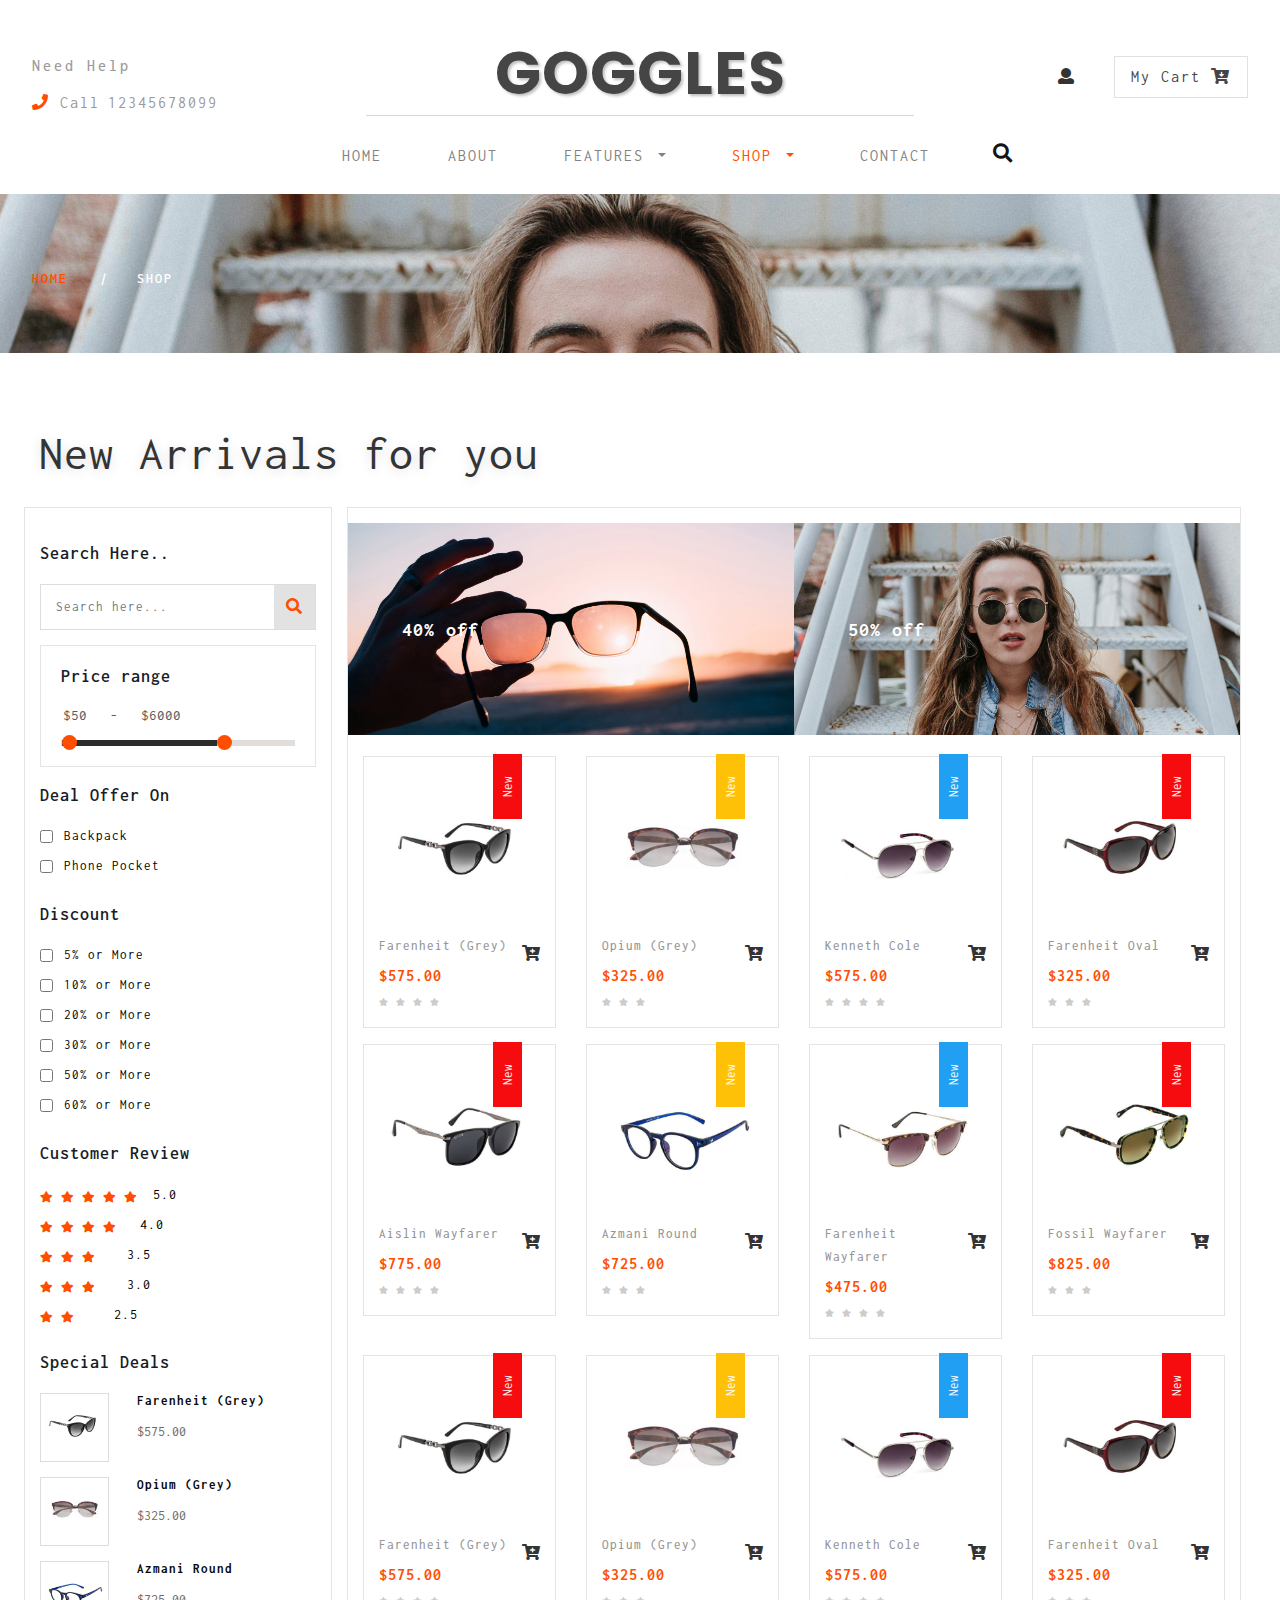
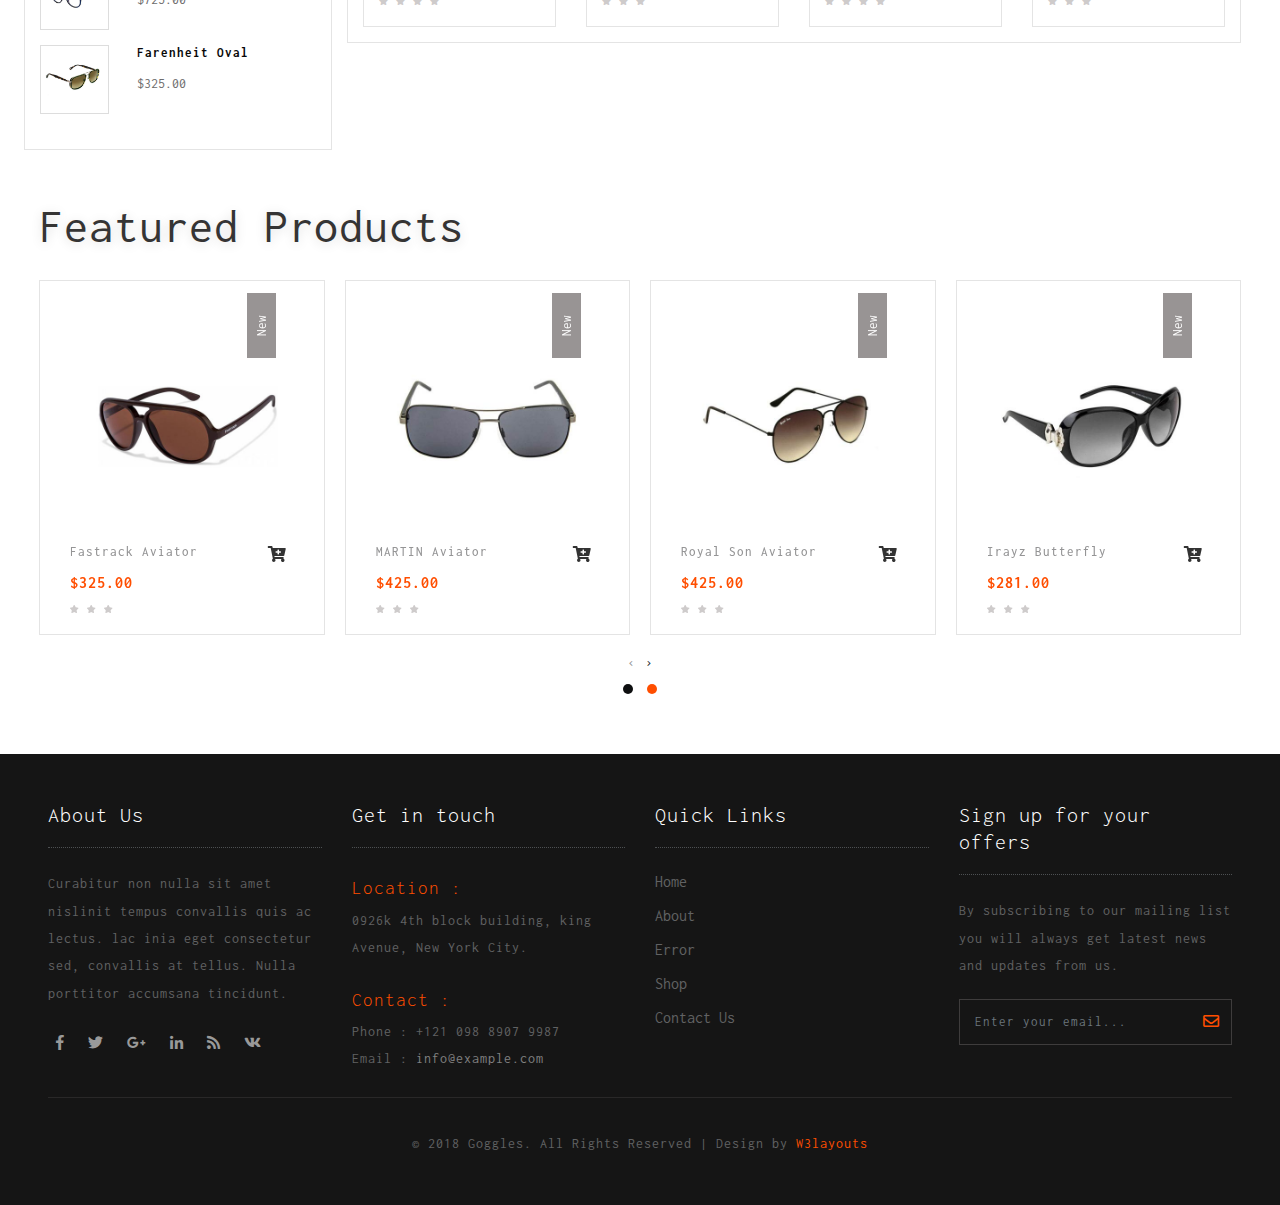
<file: shop.html>
<!--
	Author: W3layouts
	Author URL: http://w3layouts.com
	License: Creative Commons Attribution 3.0 Unported
	License URL: http://creativecommons.org/licenses/by/3.0/
-->

<!DOCTYPE html>
<html lang="zxx">

<head>
	<title>Goggles Ecommerce Category Bootstrap responsive Web Template | Shop :: w3layouts</title>
	<meta name="viewport" content="width=device-width, initial-scale=1">
	<meta charset="utf-8">
	<meta name="keywords" content="Goggles a Responsive web template, Bootstrap Web Templates, Flat Web Templates, Android Compatible web template, 
Smartphone Compatible web template, free webdesigns for Nokia, Samsung, LG, SonyEricsson, Motorola web design" />
	<script>
		addEventListener("load", function () {
			setTimeout(hideURLbar, 0);
		}, false);

		function hideURLbar() {
			window.scrollTo(0, 1);
		}
	</script>
	<link href="css/bootstrap.css" rel='stylesheet' type='text/css' />
	<link href="css/login_overlay.css" rel='stylesheet' type='text/css' />
	<link href="css/style6.css" rel='stylesheet' type='text/css' />
	<link rel="stylesheet" href="css/shop.css" type="text/css" />
	<link rel="stylesheet" href="css/owl.carousel.css" type="text/css" media="all">
	<link rel="stylesheet" href="css/owl.theme.css" type="text/css" media="all">
	<link rel="stylesheet" type="text/css" href="css/jquery-ui1.css">
	<link href="css/style.css" rel='stylesheet' type='text/css' />
	<link href="css/fontawesome-all.css" rel="stylesheet">
	<link href="//fonts.googleapis.com/css?family=Inconsolata:400,700" rel="stylesheet">
	<link href="//fonts.googleapis.com/css?family=Poppins:100,100i,200,200i,300,300i,400,400i,500,500i,600,600i,700,700i,800"
	    rel="stylesheet">
	    <style type="text/css">
	    	.dropdown-menu{
	    		z-index: 5000  !important;
	    	}
	    </style>
</head>

<body>
	<div class="banner-top container-fluid" id="home">
		<!-- header -->
		<header>
			<div class="row">
				<div class="col-md-3 top-info text-left mt-lg-4">
					<h6>Need Help</h6>
					<ul>
						<li>
							<i class="fas fa-phone"></i> Call</li>
						<li class="number-phone mt-3">12345678099</li>
					</ul>
				</div>
				<div class="col-md-6 logo-w3layouts text-center">
					<h1 class="logo-w3layouts">
						<a class="navbar-brand" href="index.html">
							Goggles </a>
					</h1>
				</div>

				<div class="col-md-3 top-info-cart text-right mt-lg-4">
					<ul class="cart-inner-info">
						<li class="button-log">
							<a class="btn-open" href="#">
								<span class="fa fa-user" aria-hidden="true"></span>
							</a>
						</li>
						<li class="galssescart galssescart2 cart cart box_1">
							<form action="#" method="post" class="last">
								<input type="hidden" name="cmd" value="_cart">
								<input type="hidden" name="display" value="1">
								<button class="top_googles_cart" type="submit" name="submit" value="">
									My Cart
									<i class="fas fa-cart-arrow-down"></i>
								</button>
							</form>
						</li>
					</ul>
					<!---->
					<div class="overlay-login text-left">
						<button type="button" class="overlay-close1">
							<i class="fa fa-times" aria-hidden="true"></i>
						</button>
						<div class="wrap">
							<h5 class="text-center mb-4">Login Now</h5>
							<div class="login p-5 bg-dark mx-auto mw-100">
								<form action="#" method="post">
									<div class="form-group">
										<label class="mb-2">Email address</label>
										<input type="email" class="form-control" id="exampleInputEmail1" aria-describedby="emailHelp" placeholder="" required="">
										<small id="emailHelp" class="form-text text-muted">We'll never share your email with anyone else.</small>
									</div>
									<div class="form-group">
										<label class="mb-2">Password</label>
										<input type="password" class="form-control" id="exampleInputPassword1" placeholder="" required="">
									</div>
									<div class="form-check mb-2">
										<input type="checkbox" class="form-check-input" id="exampleCheck1">
										<label class="form-check-label" for="exampleCheck1">Check me out</label>
									</div>
									<button type="submit" class="btn btn-primary submit mb-4">Sign In</button>

								</form>
							</div>
							<!---->
						</div>
					</div>
					<!---->
				</div>
			</div>
			<div class="search">
				<div class="mobile-nav-button">
					<button id="trigger-overlay" type="button">
						<i class="fas fa-search"></i>
					</button>
				</div>
				<!-- open/close -->
				<div class="overlay overlay-door">
					<button type="button" class="overlay-close">
						<i class="fa fa-times" aria-hidden="true"></i>
					</button>
					<form action="#" method="post" class="d-flex">
						<input class="form-control" type="search" placeholder="Search here..." required="">
						<button type="submit" class="btn btn-primary submit">
							<i class="fas fa-search"></i>
						</button>
					</form>

				</div>
				<!-- open/close -->
			</div>
			<label class="top-log mx-auto"></label>
			<nav class="navbar navbar-expand-lg navbar-light bg-light top-header mb-2" style="z-index: 5000">

				<button class="navbar-toggler mx-auto" type="button" data-toggle="collapse" data-target="#navbarSupportedContent" aria-controls="navbarSupportedContent"
				    aria-expanded="false" aria-label="Toggle navigation">
					<span class="navbar-toggler-icon">
						
					</span>
				</button>
				<div class="collapse navbar-collapse" id="navbarSupportedContent">
					<ul class="navbar-nav nav-mega mx-auto">
						<li class="nav-item">
							<a class="nav-link ml-lg-0" href="index.html">Home
								<span class="sr-only">(current)</span>
							</a>
						</li>
						<li class="nav-item">
							<a class="nav-link" href="about.html">About</a>
						</li>
						<li class="nav-item dropdown">
							<a class="nav-link dropdown-toggle" href="#" id="navbarDropdown" role="button" data-toggle="dropdown" aria-haspopup="true"
							    aria-expanded="false">
								Features
							</a>
							<ul class="dropdown-menu mega-menu ">
								<li>
									<div class="row">
										<div class="col-md-4 media-list span4 text-left">
											<h5 class="tittle-w3layouts-sub"> Tittle goes here </h5>
											<ul>
												<li class="media-mini mt-3">
													<a href="shop.html">Designer Glasses</a>
												</li>
												<li class="">
													<a href="shop.html"> Ray-Ban</a>
												</li>
												<li>
													<a href="shop.html">Prescription Glasses</a>
												</li>
												<li class="mt-3">
													<h5>View more pages</h5>
												</li>
												<li class="mt-2">
													<a href="about.html">About</a>
												</li>
												<li>
													<a href="customer.html">Customers</a>
												</li>
											</ul>
										</div>
										<div class="col-md-4 media-list span4 text-left">
											<h5 class="tittle-w3layouts-sub"> Tittle goes here </h5>
											<div class="media-mini mt-3">
												<a href="shop.html">
													<img src="images/g2.jpg" class="img-fluid" alt="">
												</a>
											</div>
										</div>
										<div class="col-md-4 media-list span4 text-left">
											<h5 class="tittle-w3layouts-sub">Tittle goes here </h5>
											<div class="media-mini mt-3">
												<a href="shop.html">
													<img src="images/g3.jpg" class="img-fluid" alt="">
												</a>
											</div>

										</div>
									</div>
									<hr>
								</li>
							</ul>
						</li>
						<li class="nav-item dropdown active">
							<a class="nav-link dropdown-toggle" href="#" id="navbarDropdown1" role="button" data-toggle="dropdown" aria-haspopup="true"
							    aria-expanded="false">
								Shop
							</a>
							<ul class="dropdown-menu mega-menu ">
								<li>
									<div class="row">
										<div class="col-md-4 media-list span4 text-left">
											<h5 class="tittle-w3layouts-sub"> Tittle goes here </h5>
											<ul>
												<li class="media-mini mt-3">
													<a href="shop.html">Designer Glasses</a>
												</li>
												<li class="">
													<a href="shop.html"> Ray-Ban</a>
												</li>
												<li>
													<a href="shop.html">Prescription Glasses</a>
												</li>
												<li>
													<a href="shop.html">Rx Sunglasses</a>
												</li>
												<li>
													<a href="shop.html">Contact Lenses</a>
												</li>
												<li>
													<a href="shop.html">Multifocal Glasses</a>
												</li>
												<li>
													<a href="shop.html">Kids Glasses</a>
												</li>
												<li>
													<a href="shop.html">Lightweight Glasses</a>
												</li>
												<li>
													<a href="shop.html">Sports Glasses</a>
												</li>
											</ul>
										</div>
										<div class="col-md-4 media-list span4 text-left">
											<h5 class="tittle-w3layouts-sub"> Tittle goes here </h5>
											<ul>
												<li class="media-mini mt-3">

													<a href="shop.html">Brooks Brothers</a>
												</li>
												<li>
													<a href="shop.html">Persol</a>
												</li>
												<li>
													<a href="shop.html">Polo Ralph Lauren</a>
												</li>
												<li>
													<a href="shop.html">Prada</a>
												</li>
												<li>
													<a href="shop.html">Ray-Ban Jr</a>
												</li>
												<li>
													<a href="shop.html">Sferoflex</a>
												</li>
											</ul>
											<ul class="sub-in text-left">

												<li>
													<a href="shop.html">Polo Ralph Lauren</a>
												</li>
												<li>
													<a href="shop.html">Prada</a>
												</li>
												<li>
													<a href="shop.html">Ray-Ban Jr</a>
												</li>
											</ul>

										</div>
										<div class="col-md-4 media-list span4 text-left">

											<h5 class="tittle-w3layouts-sub-nav">Tittle goes here </h5>
											<div class="media-mini mt-3">
												<a href="shop.html">
													<img src="images/g1.jpg" class="img-fluid" alt="">
												</a>
											</div>

										</div>
									</div>
									<hr>
								</li>
							</ul>


						</li>
						<li class="nav-item">
							<a class="nav-link" href="contact.html">Contact</a>
						</li>

					</ul>

				</div>
			</nav>
		</header>
    </div>
		<!-- banner -->
		<div class="banner_inner">
			<div class="services-breadcrumb">
				<div class="inner_breadcrumb">

					<ul class="short">
						<li>
							<a href="index.html">Home</a>
							<i>|</i>
						</li>
						<li>Shop</li>
					</ul>
				</div>
			</div>

		</div>
		<!--//banner -->
		<!--/shop-->
		<section class="banner-bottom-wthreelayouts py-lg-5 py-3">
			<div class="container-fluid">
				<div class="inner-sec-shop px-lg-4 px-3">
					<h3 class="tittle-w3layouts my-lg-4 mt-3">New Arrivals for you </h3>
					<div class="row">
						<!-- product left -->
						<div class="side-bar col-lg-3">
							<div class="search-hotel">
								<h3 class="agileits-sear-head">Search Here..</h3>
								<form action="#" method="post">
										<input class="form-control" type="search" name="search" placeholder="Search here..." required="">
										<button class="btn1">
												<i class="fas fa-search"></i>
										</button>
										<div class="clearfix"> </div>
									</form>
							</div>
							<!-- price range -->
							<div class="range">
								<h3 class="agileits-sear-head">Price range</h3>
								<ul class="dropdown-menu6">
									<li>

										<div id="slider-range"></div>
										<input type="text" id="amount" style="border: 0; color: #ffffff; font-weight: normal;" />
									</li>
								</ul>
							</div>
							<!-- //price range -->
							<!--preference -->
							<div class="left-side">
								<h3 class="agileits-sear-head">Deal Offer On</h3>
								<ul>
									<li>
										<input type="checkbox" class="checked">
										<span class="span">Backpack</span>
									</li>
									<li>
										<input type="checkbox" class="checked">
										<span class="span">Phone Pocket</span>
									</li>

								</ul>
							</div>
							<!-- // preference -->
							<!-- discounts -->
							<div class="left-side">
								<h3 class="agileits-sear-head">Discount</h3>
								<ul>
									<li>
										<input type="checkbox" class="checked">
										<span class="span">5% or More</span>
									</li>
									<li>
										<input type="checkbox" class="checked">
										<span class="span">10% or More</span>
									</li>
									<li>
										<input type="checkbox" class="checked">
										<span class="span">20% or More</span>
									</li>
									<li>
										<input type="checkbox" class="checked">
										<span class="span">30% or More</span>
									</li>
									<li>
										<input type="checkbox" class="checked">
										<span class="span">50% or More</span>
									</li>
									<li>
										<input type="checkbox" class="checked">
										<span class="span">60% or More</span>
									</li>
								</ul>
							</div>
							<!-- //discounts -->
							<!-- reviews -->
							<div class="customer-rev left-side">
								<h3 class="agileits-sear-head">Customer Review</h3>
								<ul>
									<li>
										<a href="#">
											<i class="fa fa-star" aria-hidden="true"></i>
											<i class="fa fa-star" aria-hidden="true"></i>
											<i class="fa fa-star" aria-hidden="true"></i>
											<i class="fa fa-star" aria-hidden="true"></i>
											<i class="fa fa-star" aria-hidden="true"></i>
											<span>5.0</span>
										</a>
									</li>
									<li>
										<a href="#">
											<i class="fa fa-star" aria-hidden="true"></i>
											<i class="fa fa-star" aria-hidden="true"></i>
											<i class="fa fa-star" aria-hidden="true"></i>
											<i class="fa fa-star" aria-hidden="true"></i>
											<i class="fa fa-star-o" aria-hidden="true"></i>
											<span>4.0</span>
										</a>
									</li>
									<li>
										<a href="#">
											<i class="fa fa-star" aria-hidden="true"></i>
											<i class="fa fa-star" aria-hidden="true"></i>
											<i class="fa fa-star" aria-hidden="true"></i>
											<i class="fa fa-star-half-o" aria-hidden="true"></i>
											<i class="fa fa-star-o" aria-hidden="true"></i>
											<span>3.5</span>
										</a>
									</li>
									<li>
										<a href="#">
											<i class="fa fa-star" aria-hidden="true"></i>
											<i class="fa fa-star" aria-hidden="true"></i>
											<i class="fa fa-star" aria-hidden="true"></i>
											<i class="fa fa-star-o" aria-hidden="true"></i>
											<i class="fa fa-star-o" aria-hidden="true"></i>
											<span>3.0</span>
										</a>
									</li>
									<li>
										<a href="#">
											<i class="fa fa-star" aria-hidden="true"></i>
											<i class="fa fa-star" aria-hidden="true"></i>
											<i class="fa fa-star-half-o" aria-hidden="true"></i>
											<i class="fa fa-star-o" aria-hidden="true"></i>
											<i class="fa fa-star-o" aria-hidden="true"></i>
											<span>2.5</span>
										</a>
									</li>
								</ul>
							</div>
							<!-- //reviews -->
							<!-- deals -->
							<div class="deal-leftmk left-side">
								<h3 class="agileits-sear-head">Special Deals</h3>
								<div class="special-sec1">
									<div class="img-deals">
										<img src="images/s1.jpg" alt="">
									</div>
									<div class="img-deal1">
										<h3>Farenheit (Grey)</h3>
										<a href="single.html">$575.00</a>
									</div>
									<div class="clearfix"></div>
								</div>
								<div class="special-sec1">
									<div class="col-xs-4 img-deals">
										<img src="images/s2.jpg" alt="">
									</div>
									<div class="col-xs-8 img-deal1">
										<h3>Opium (Grey)</h3>
										<a href="single.html">$325.00</a>
									</div>
									<div class="clearfix"></div>
								</div>
								<div class="special-sec1">
										<div class="col-xs-4 img-deals">
											<img src="images/m2.jpg" alt="">
										</div>
										<div class="col-xs-8 img-deal1">
											<h3>Azmani Round</h3>
											<a href="single.html">$725.00</a>
										</div>
										<div class="clearfix"></div>
									</div>
									<div class="special-sec1">
											<div class="col-xs-4 img-deals">
												<img src="images/m4.jpg" alt="">
											</div>
											<div class="col-xs-8 img-deal1">
												<h3>Farenheit Oval</h3>
												<a href="single.html">$325.00</a>
											</div>
											<div class="clearfix"></div>
										</div>
							</div>
							<!-- //deals -->
						</div>
						<!-- //product left -->
						<!--/product right-->
						<div class="left-ads-display col-lg-9">
							<div class="wrapper_top_shop">
								<div class="row">
										<div class="col-md-6 shop_left">
												<img src="images/banner3.jpg" alt="">
												<h6>40% off</h6>
											</div>
											<div class="col-md-6 shop_right">
												<img src="images/banner4.jpg" alt="">
												<h6>50% off</h6>
											</div>
						
								</div>
								<div class="row">
									<!-- /womens -->
									<div class="col-md-3 product-men women_two shop-gd">
										<div class="product-googles-info googles">
											<div class="men-pro-item">
												<div class="men-thumb-item">
													<img src="images/s1.jpg" class="img-fluid" alt="">
													<div class="men-cart-pro">
														<div class="inner-men-cart-pro">
															<a href="single.html" class="link-product-add-cart">Quick View</a>
														</div>
													</div>
													<span class="product-new-top">New</span>
												</div>
												<div class="item-info-product">
													<div class="info-product-price">
														<div class="grid_meta">
															<div class="product_price">
																<h4>
																	<a href="single.html">Farenheit (Grey)</a>
																</h4>
																<div class="grid-price mt-2">
																	<span class="money ">$575.00</span>
																</div>
															</div>
															<ul class="stars">
																<li>
																	<a href="#">
																		<i class="fa fa-star" aria-hidden="true"></i>
																	</a>
																</li>
																<li>
																	<a href="#">
																		<i class="fa fa-star" aria-hidden="true"></i>
																	</a>
																</li>
																<li>
																	<a href="#">
																		<i class="fa fa-star" aria-hidden="true"></i>
																	</a>
																</li>
																<li>
																	<a href="#">
																		<i class="fa fa-star" aria-hidden="true"></i>
																	</a>
																</li>
																<li>
																	<a href="#">
																		<i class="fa fa-star-half-o" aria-hidden="true"></i>
																	</a>
																</li>
															</ul>
														</div>
														<div class="googles single-item hvr-outline-out">
															<form action="#" method="post">
																<input type="hidden" name="cmd" value="_cart">
																<input type="hidden" name="add" value="1">
																<input type="hidden" name="googles_item" value="Farenheit">
																<input type="hidden" name="amount" value="575.00">
																<button type="submit" class="googles-cart pgoogles-cart">
																	<i class="fas fa-cart-plus"></i>
																</button>
															</form>

														</div>
													</div>
													<div class="clearfix"></div>
												</div>
											</div>
										</div>
									</div>
									<div class="col-md-3 product-men women_two shop-gd">
										<div class="product-googles-info googles">
											<div class="men-pro-item">
												<div class="men-thumb-item">
													<img src="images/s2.jpg" class="img-fluid" alt="">
													<div class="men-cart-pro">
														<div class="inner-men-cart-pro">
															<a href="single.html" class="link-product-add-cart">Quick View</a>
														</div>
													</div>
													<span class="product-new-top">New</span>
												</div>
												<div class="item-info-product">

													<div class="info-product-price">
														<div class="grid_meta">
															<div class="product_price">
																<h4>
																	<a href="single.html">Opium (Grey)</a>
																</h4>
																<div class="grid-price mt-2">
																	<span class="money ">$325.00</span>
																</div>
															</div>
															<ul class="stars">
																<li>
																	<a href="#">
																		<i class="fa fa-star" aria-hidden="true"></i>
																	</a>
																</li>
																<li>
																	<a href="#">
																		<i class="fa fa-star" aria-hidden="true"></i>
																	</a>
																</li>
																<li>
																	<a href="#">
																		<i class="fa fa-star" aria-hidden="true"></i>
																	</a>
																</li>
																<li>
																	<a href="#">
																		<i class="fa fa-star-half-o" aria-hidden="true"></i>
																	</a>
																</li>
																<li>
																	<a href="#">
																		<i class="fa fa-star-o" aria-hidden="true"></i>
																	</a>
																</li>
															</ul>
														</div>
														<div class="googles single-item hvr-outline-out">
															<form action="#" method="post">
																<input type="hidden" name="cmd" value="_cart">
																<input type="hidden" name="add" value="1">
																<input type="hidden" name="googles_item" value="Opium (Grey)">
																<input type="hidden" name="amount" value="325.00">
																<button type="submit" class="googles-cart pgoogles-cart">
																	<i class="fas fa-cart-plus"></i>
																</button>

															</form>

														</div>
													</div>
													<div class="clearfix"></div>
												</div>
											</div>
										</div>
									</div>
									<div class="col-md-3 product-men women_two shop-gd">
										<div class="product-googles-info googles">
											<div class="men-pro-item">
												<div class="men-thumb-item">
													<img src="images/s3.jpg" class="img-fluid" alt="">
													<div class="men-cart-pro">
														<div class="inner-men-cart-pro">
															<a href="single.html" class="link-product-add-cart">Quick View</a>
														</div>
													</div>
													<span class="product-new-top">New</span>
												</div>
												<div class="item-info-product">

													<div class="info-product-price">
														<div class="grid_meta">
															<div class="product_price">
																<h4>
																	<a href="single.html">Kenneth Cole</a>
																</h4>
																<div class="grid-price mt-2">
																	<span class="money ">$575.00</span>
																</div>
															</div>
															<ul class="stars">
																<li>
																	<a href="#">
																		<i class="fa fa-star" aria-hidden="true"></i>
																	</a>
																</li>
																<li>
																	<a href="#">
																		<i class="fa fa-star" aria-hidden="true"></i>
																	</a>
																</li>
																<li>
																	<a href="#">
																		<i class="fa fa-star" aria-hidden="true"></i>
																	</a>
																</li>
																<li>
																	<a href="#">
																		<i class="fa fa-star" aria-hidden="true"></i>
																	</a>
																</li>
																<li>
																	<a href="#">
																		<i class="fa fa-star-half-o" aria-hidden="true"></i>
																	</a>
																</li>
															</ul>
														</div>
														<div class="googles single-item hvr-outline-out">
															<form action="#" method="post">
																<input type="hidden" name="cmd" value="_cart">
																<input type="hidden" name="add" value="1">
																<input type="hidden" name="googles_item" value="Kenneth Cole">
																<input type="hidden" name="amount" value="575.00">
																<button type="submit" class="googles-cart pgoogles-cart">
																	<i class="fas fa-cart-plus"></i>
																</button>
															</form>

														</div>
													</div>
													<div class="clearfix"></div>
												</div>
											</div>
										</div>
									</div>
									<div class="col-md-3 product-men women_two shop-gd">
										<div class="product-googles-info googles">
											<div class="men-pro-item">
												<div class="men-thumb-item">
													<img src="images/s4.jpg" class="img-fluid" alt="">
													<div class="men-cart-pro">
														<div class="inner-men-cart-pro">
															<a href="single.html" class="link-product-add-cart">Quick View</a>
														</div>
													</div>
													<span class="product-new-top">New</span>
												</div>
												<div class="item-info-product">

													<div class="info-product-price">
														<div class="grid_meta">
															<div class="product_price">
																<h4>
																	<a href="single.html">Farenheit Oval </a>
																</h4>
																<div class="grid-price mt-2">
																	<span class="money ">$325.00</span>
																</div>
															</div>
															<ul class="stars">
																<li>
																	<a href="#">
																		<i class="fa fa-star" aria-hidden="true"></i>
																	</a>
																</li>
																<li>
																	<a href="#">
																		<i class="fa fa-star" aria-hidden="true"></i>
																	</a>
																</li>
																<li>
																	<a href="#">
																		<i class="fa fa-star" aria-hidden="true"></i>
																	</a>
																</li>
																<li>
																	<a href="#">
																		<i class="fa fa-star-half-o" aria-hidden="true"></i>
																	</a>
																</li>
																<li>
																	<a href="#">
																		<i class="fa fa-star-o" aria-hidden="true"></i>
																	</a>
																</li>
															</ul>
														</div>
														<div class="googles single-item hvr-outline-out">
															<form action="#" method="post">
																<input type="hidden" name="cmd" value="_cart">
																<input type="hidden" name="add" value="1">
																<input type="hidden" name="googles_item" value="Farenheit Oval">
																<input type="hidden" name="amount" value="325.00">
																<button type="submit" class="googles-cart pgoogles-cart">
																	<i class="fas fa-cart-plus"></i>
																</button>
															</form>

														</div>
													</div>
													<div class="clearfix"></div>
												</div>
											</div>
										</div>
									</div>
								</div>
								<div class="row my-lg-3 my-0">
										<!-- /womens -->
										<div class="col-md-3 product-men women_two shop-gd">
											<div class="product-googles-info googles">
												<div class="men-pro-item">
													<div class="men-thumb-item">
														<img src="images/m1.jpg" class="img-fluid" alt="">
														<div class="men-cart-pro">
															<div class="inner-men-cart-pro">
																<a href="single.html" class="link-product-add-cart">Quick View</a>
															</div>
														</div>
														<span class="product-new-top">New</span>
													</div>
													<div class="item-info-product">
					
														<div class="info-product-price">
															<div class="grid_meta">
																<div class="product_price">
																	<h4>
																		<a href="single.html">Aislin Wayfarer </a>
																	</h4>
																	<div class="grid-price mt-2">
																		<span class="money ">$775.00</span>
																	</div>
																</div>
																<ul class="stars">
																	<li>
																		<a href="#">
																			<i class="fa fa-star" aria-hidden="true"></i>
																		</a>
																	</li>
																	<li>
																		<a href="#">
																			<i class="fa fa-star" aria-hidden="true"></i>
																		</a>
																	</li>
																	<li>
																		<a href="#">
																			<i class="fa fa-star" aria-hidden="true"></i>
																		</a>
																	</li>
																	<li>
																		<a href="#">
																			<i class="fa fa-star" aria-hidden="true"></i>
																		</a>
																	</li>
																	<li>
																		<a href="#">
																			<i class="fa fa-star-half-o" aria-hidden="true"></i>
																		</a>
																	</li>
																</ul>
															</div>
															<div class="googles single-item hvr-outline-out">
																<form action="#" method="post">
																	<input type="hidden" name="cmd" value="_cart">
																	<input type="hidden" name="add" value="1">
																	<input type="hidden" name="googles_item" value="Aislin Wayfarer">
																	<input type="hidden" name="amount" value="775.00">
																	<button type="submit" class="googles-cart pgoogles-cart">
																		<i class="fas fa-cart-plus"></i>
																	</button>
																</form>
					
															</div>
														</div>
														<div class="clearfix"></div>
													</div>
												</div>
											</div>
										</div>
										<div class="col-md-3 product-men women_two shop-gd">
											<div class="product-googles-info googles">
												<div class="men-pro-item">
													<div class="men-thumb-item">
														<img src="images/m2.jpg" class="img-fluid" alt="">
														<div class="men-cart-pro">
															<div class="inner-men-cart-pro">
																<a href="single.html" class="link-product-add-cart">Quick View</a>
															</div>
														</div>
														<span class="product-new-top">New</span>
													</div>
													<div class="item-info-product">
					
														<div class="info-product-price">
															<div class="grid_meta">
																<div class="product_price">
																	<h4>
																		<a href="single.html">Azmani Round </a>
																	</h4>
																	<div class="grid-price mt-2">
																		<span class="money ">$725.00</span>
																	</div>
																</div>
																<ul class="stars">
																	<li>
																		<a href="#">
																			<i class="fa fa-star" aria-hidden="true"></i>
																		</a>
																	</li>
																	<li>
																		<a href="#">
																			<i class="fa fa-star" aria-hidden="true"></i>
																		</a>
																	</li>
																	<li>
																		<a href="#">
																			<i class="fa fa-star" aria-hidden="true"></i>
																		</a>
																	</li>
																	<li>
																		<a href="#">
																			<i class="fa fa-star-half-o" aria-hidden="true"></i>
																		</a>
																	</li>
																	<li>
																		<a href="#">
																			<i class="fa fa-star-o" aria-hidden="true"></i>
																		</a>
																	</li>
																</ul>
															</div>
															<div class="googles single-item hvr-outline-out">
																<form action="#" method="post">
																	<input type="hidden" name="cmd" value="_cart">
																	<input type="hidden" name="add" value="1">
																	<input type="hidden" name="googles_item" value="Azmani Round">
																	<input type="hidden" name="amount" value="725.00">
																	<button type="submit" class="googles-cart pgoogles-cart">
																		<i class="fas fa-cart-plus"></i>
																	</button>
																</form>
															</div>
														</div>
														<div class="clearfix"></div>
													</div>
												</div>
											</div>
										</div>
										<div class="col-md-3 product-men women_two shop-gd">
											<div class="product-googles-info googles">
												<div class="men-pro-item">
													<div class="men-thumb-item">
														<img src="images/m3.jpg" class="img-fluid" alt="">
														<div class="men-cart-pro">
															<div class="inner-men-cart-pro">
																<a href="single.html" class="link-product-add-cart">Quick View</a>
															</div>
														</div>
														<span class="product-new-top">New</span>
													</div>
													<div class="item-info-product">
					
														<div class="info-product-price">
															<div class="grid_meta">
																<div class="product_price">
																	<h4>
																		<a href="single.html">Farenheit Wayfarer</a>
																	</h4>
																	<div class="grid-price mt-2">
																		<span class="money ">$475.00</span>
																	</div>
																</div>
																<ul class="stars">
																	<li>
																		<a href="#">
																			<i class="fa fa-star" aria-hidden="true"></i>
																		</a>
																	</li>
																	<li>
																		<a href="#">
																			<i class="fa fa-star" aria-hidden="true"></i>
																		</a>
																	</li>
																	<li>
																		<a href="#">
																			<i class="fa fa-star" aria-hidden="true"></i>
																		</a>
																	</li>
																	<li>
																		<a href="#">
																			<i class="fa fa-star" aria-hidden="true"></i>
																		</a>
																	</li>
																	<li>
																		<a href="#">
																			<i class="fa fa-star-half-o" aria-hidden="true"></i>
																		</a>
																	</li>
																</ul>
															</div>
															<div class="googles single-item hvr-outline-out">
																<form action="#" method="post">
																	<input type="hidden" name="cmd" value="_cart">
																	<input type="hidden" name="add" value="1">
																	<input type="hidden" name="googles_item" value="Farenheit Wayfarer">
																	<input type="hidden" name="amount" value="475.00">
																	<button type="submit" class="googles-cart pgoogles-cart">
																		<i class="fas fa-cart-plus"></i>
																	</button>
																</form>
					
															</div>
														</div>
														<div class="clearfix"></div>
													</div>
												</div>
											</div>
										</div>
										<div class="col-md-3 product-men women_two shop-gd">
											<div class="product-googles-info googles">
												<div class="men-pro-item">
													<div class="men-thumb-item">
														<img src="images/m4.jpg" class="img-fluid" alt="">
														<div class="men-cart-pro">
															<div class="inner-men-cart-pro">
																<a href="single.html" class="link-product-add-cart">Quick View</a>
															</div>
														</div>
														<span class="product-new-top">New</span>
													</div>
													<div class="item-info-product">
					
														<div class="info-product-price">
															<div class="grid_meta">
																<div class="product_price">
																	<h4>
																		<a href="single.html">Fossil Wayfarer </a>
																	</h4>
																	<div class="grid-price mt-2">
																		<span class="money ">$825.00</span>
																	</div>
																</div>
																<ul class="stars">
																	<li>
																		<a href="#">
																			<i class="fa fa-star" aria-hidden="true"></i>
																		</a>
																	</li>
																	<li>
																		<a href="#">
																			<i class="fa fa-star" aria-hidden="true"></i>
																		</a>
																	</li>
																	<li>
																		<a href="#">
																			<i class="fa fa-star" aria-hidden="true"></i>
																		</a>
																	</li>
																	<li>
																		<a href="#">
																			<i class="fa fa-star-half-o" aria-hidden="true"></i>
																		</a>
																	</li>
																	<li>
																		<a href="#">
																			<i class="fa fa-star-o" aria-hidden="true"></i>
																		</a>
																	</li>
																</ul>
															</div>
															<div class="googles single-item hvr-outline-out">
																<form action="#" method="post">
																	<input type="hidden" name="cmd" value="_cart">
																	<input type="hidden" name="add" value="1">
																	<input type="hidden" name="googles_item" value="Fossil Wayfarer">
																	<input type="hidden" name="amount" value="825.00">
																	<button type="submit" class="googles-cart pgoogles-cart">
																		<i class="fas fa-cart-plus"></i>
																	</button>
																</form>
					
															</div>
														</div>
														<div class="clearfix"></div>
													</div>
												</div>
											</div>
										</div>
										<!-- /mens -->
									</div>
									<div class="row">
											<!-- /womens -->
											<div class="col-md-3 product-men women_two shop-gd">
												<div class="product-googles-info googles">
													<div class="men-pro-item">
														<div class="men-thumb-item">
															<img src="images/s1.jpg" class="img-fluid" alt="">
															<div class="men-cart-pro">
																<div class="inner-men-cart-pro">
																	<a href="single.html" class="link-product-add-cart">Quick View</a>
																</div>
															</div>
															<span class="product-new-top">New</span>
														</div>
														<div class="item-info-product">
															<div class="info-product-price">
																<div class="grid_meta">
																	<div class="product_price">
																		<h4>
																			<a href="single.html">Farenheit (Grey)</a>
																		</h4>
																		<div class="grid-price mt-2">
																			<span class="money ">$575.00</span>
																		</div>
																	</div>
																	<ul class="stars">
																		<li>
																			<a href="#">
																				<i class="fa fa-star" aria-hidden="true"></i>
																			</a>
																		</li>
																		<li>
																			<a href="#">
																				<i class="fa fa-star" aria-hidden="true"></i>
																			</a>
																		</li>
																		<li>
																			<a href="#">
																				<i class="fa fa-star" aria-hidden="true"></i>
																			</a>
																		</li>
																		<li>
																			<a href="#">
																				<i class="fa fa-star" aria-hidden="true"></i>
																			</a>
																		</li>
																		<li>
																			<a href="#">
																				<i class="fa fa-star-half-o" aria-hidden="true"></i>
																			</a>
																		</li>
																	</ul>
																</div>
																<div class="googles single-item hvr-outline-out">
																	<form action="#" method="post">
																		<input type="hidden" name="cmd" value="_cart">
																		<input type="hidden" name="add" value="1">
																		<input type="hidden" name="googles_item" value="Farenheit">
																		<input type="hidden" name="amount" value="575.00">
																		<button type="submit" class="googles-cart pgoogles-cart">
																			<i class="fas fa-cart-plus"></i>
																		</button>
																	</form>
		
																</div>
															</div>
															<div class="clearfix"></div>
														</div>
													</div>
												</div>
											</div>
											<div class="col-md-3 product-men women_two shop-gd">
												<div class="product-googles-info googles">
													<div class="men-pro-item">
														<div class="men-thumb-item">
															<img src="images/s2.jpg" class="img-fluid" alt="">
															<div class="men-cart-pro">
																<div class="inner-men-cart-pro">
																	<a href="single.html" class="link-product-add-cart">Quick View</a>
																</div>
															</div>
															<span class="product-new-top">New</span>
														</div>
														<div class="item-info-product">
		
															<div class="info-product-price">
																<div class="grid_meta">
																	<div class="product_price">
																		<h4>
																			<a href="single.html">Opium (Grey)</a>
																		</h4>
																		<div class="grid-price mt-2">
																			<span class="money ">$325.00</span>
																		</div>
																	</div>
																	<ul class="stars">
																		<li>
																			<a href="#">
																				<i class="fa fa-star" aria-hidden="true"></i>
																			</a>
																		</li>
																		<li>
																			<a href="#">
																				<i class="fa fa-star" aria-hidden="true"></i>
																			</a>
																		</li>
																		<li>
																			<a href="#">
																				<i class="fa fa-star" aria-hidden="true"></i>
																			</a>
																		</li>
																		<li>
																			<a href="#">
																				<i class="fa fa-star-half-o" aria-hidden="true"></i>
																			</a>
																		</li>
																		<li>
																			<a href="#">
																				<i class="fa fa-star-o" aria-hidden="true"></i>
																			</a>
																		</li>
																	</ul>
																</div>
																<div class="googles single-item hvr-outline-out">
																	<form action="#" method="post">
																		<input type="hidden" name="cmd" value="_cart">
																		<input type="hidden" name="add" value="1">
																		<input type="hidden" name="googles_item" value="Opium (Grey)">
																		<input type="hidden" name="amount" value="325.00">
																		<button type="submit" class="googles-cart pgoogles-cart">
																			<i class="fas fa-cart-plus"></i>
																		</button>
																	</form>
		
																</div>
															</div>
															<div class="clearfix"></div>
														</div>
													</div>
												</div>
											</div>
											<div class="col-md-3 product-men women_two shop-gd">
												<div class="product-googles-info googles">
													<div class="men-pro-item">
														<div class="men-thumb-item">
															<img src="images/s3.jpg" class="img-fluid" alt="">
															<div class="men-cart-pro">
																<div class="inner-men-cart-pro">
																	<a href="single.html" class="link-product-add-cart">Quick View</a>
																</div>
															</div>
															<span class="product-new-top">New</span>
														</div>
														<div class="item-info-product">
		
															<div class="info-product-price">
																<div class="grid_meta">
																	<div class="product_price">
																		<h4>
																			<a href="single.html">Kenneth Cole</a>
																		</h4>
																		<div class="grid-price mt-2">
																			<span class="money ">$575.00</span>
																		</div>
																	</div>
																	<ul class="stars">
																		<li>
																			<a href="#">
																				<i class="fa fa-star" aria-hidden="true"></i>
																			</a>
																		</li>
																		<li>
																			<a href="#">
																				<i class="fa fa-star" aria-hidden="true"></i>
																			</a>
																		</li>
																		<li>
																			<a href="#">
																				<i class="fa fa-star" aria-hidden="true"></i>
																			</a>
																		</li>
																		<li>
																			<a href="#">
																				<i class="fa fa-star" aria-hidden="true"></i>
																			</a>
																		</li>
																		<li>
																			<a href="#">
																				<i class="fa fa-star-half-o" aria-hidden="true"></i>
																			</a>
																		</li>
																	</ul>
																</div>
																<div class="googles single-item hvr-outline-out">
																	<form action="#" method="post">
																		<input type="hidden" name="cmd" value="_cart">
																		<input type="hidden" name="add" value="1">
																		<input type="hidden" name="googles_item" value="Kenneth Cole">
																		<input type="hidden" name="amount" value="575.00">
																		<button type="submit" class="googles-cart pgoogles-cart">
																			<i class="fas fa-cart-plus"></i>
																		</button>
																	</form>
		
																</div>
															</div>
															<div class="clearfix"></div>
														</div>
													</div>
												</div>
											</div>
											<div class="col-md-3 product-men women_two shop-gd">
												<div class="product-googles-info googles">
													<div class="men-pro-item">
														<div class="men-thumb-item">
															<img src="images/s4.jpg" class="img-fluid" alt="">
															<div class="men-cart-pro">
																<div class="inner-men-cart-pro">
																	<a href="single.html" class="link-product-add-cart">Quick View</a>
																</div>
															</div>
															<span class="product-new-top">New</span>
														</div>
														<div class="item-info-product">
		
															<div class="info-product-price">
																<div class="grid_meta">
																	<div class="product_price">
																		<h4>
																			<a href="single.html">Farenheit Oval </a>
																		</h4>
																		<div class="grid-price mt-2">
																			<span class="money ">$325.00</span>
																		</div>
																	</div>
																	<ul class="stars">
																		<li>
																			<a href="#">
																				<i class="fa fa-star" aria-hidden="true"></i>
																			</a>
																		</li>
																		<li>
																			<a href="#">
																				<i class="fa fa-star" aria-hidden="true"></i>
																			</a>
																		</li>
																		<li>
																			<a href="#">
																				<i class="fa fa-star" aria-hidden="true"></i>
																			</a>
																		</li>
																		<li>
																			<a href="#">
																				<i class="fa fa-star-half-o" aria-hidden="true"></i>
																			</a>
																		</li>
																		<li>
																			<a href="#">
																				<i class="fa fa-star-o" aria-hidden="true"></i>
																			</a>
																		</li>
																	</ul>
																</div>
																<div class="googles single-item hvr-outline-out">
																	<form action="#" method="post">
																		<input type="hidden" name="cmd" value="_cart">
																		<input type="hidden" name="add" value="1">
																		<input type="hidden" name="googles_item" value="Farenheit Oval">
																		<input type="hidden" name="amount" value="325.00">
																		<button type="submit" class="googles-cart pgoogles-cart">
																			<i class="fas fa-cart-plus"></i>
																		</button>
																	</form>
		
																</div>
															</div>
															<div class="clearfix"></div>
														</div>
													</div>
												</div>
											</div>
										</div>
							</div>
						</div>
						<!--//product right-->
					</div>
					<!--/slide-->
				<div class="slider-img mid-sec mt-lg-5 mt-2">
						<!--//banner-sec-->
						<h3 class="tittle-w3layouts text-left my-lg-4 my-3">Featured Products</h3>
						<div class="mid-slider">
							<div class="owl-carousel owl-theme row">
								<div class="item">
									<div class="gd-box-info text-center">
										<div class="product-men women_two bot-gd">
											<div class="product-googles-info slide-img googles">
												<div class="men-pro-item">
													<div class="men-thumb-item">
														<img src="images/s5.jpg" class="img-fluid" alt="">
														<div class="men-cart-pro">
															<div class="inner-men-cart-pro">
																<a href="single.html" class="link-product-add-cart">Quick View</a>
															</div>
														</div>
														<span class="product-new-top">New</span>
													</div>
													<div class="item-info-product">
	
														<div class="info-product-price">
															<div class="grid_meta">
																<div class="product_price">
																	<h4>
																		<a href="single.html">Fastrack Aviator </a>
																	</h4>
																	<div class="grid-price mt-2">
																		<span class="money ">$325.00</span>
																	</div>
																</div>
																<ul class="stars">
																	<li>
																		<a href="#">
																			<i class="fa fa-star" aria-hidden="true"></i>
																		</a>
																	</li>
																	<li>
																		<a href="#">
																			<i class="fa fa-star" aria-hidden="true"></i>
																		</a>
																	</li>
																	<li>
																		<a href="#">
																			<i class="fa fa-star" aria-hidden="true"></i>
																		</a>
																	</li>
																	<li>
																		<a href="#">
																			<i class="fa fa-star-half-o" aria-hidden="true"></i>
																		</a>
																	</li>
																	<li>
																		<a href="#">
																			<i class="fa fa-star-o" aria-hidden="true"></i>
																		</a>
																	</li>
																</ul>
															</div>
															<div class="googles single-item hvr-outline-out">
																<form action="#" method="post">
																	<input type="hidden" name="cmd" value="_cart">
																	<input type="hidden" name="add" value="1">
																	<input type="hidden" name="googles_item" value="Fastrack Aviator">
																	<input type="hidden" name="amount" value="325.00">
																	<button type="submit" class="googles-cart pgoogles-cart">
																		<i class="fas fa-cart-plus"></i>
																	</button>

																</form>
	
															</div>
														</div>
	
													</div>
												</div>
											</div>
										</div>
									</div>
								</div>
								<div class="item">
									<div class="gd-box-info text-center">
										<div class="product-men women_two bot-gd">
											<div class="product-googles-info slide-img googles">
												<div class="men-pro-item">
													<div class="men-thumb-item">
														<img src="images/s6.jpg" class="img-fluid" alt="">
														<div class="men-cart-pro">
															<div class="inner-men-cart-pro">
																<a href="single.html" class="link-product-add-cart">Quick View</a>
															</div>
														</div>
														<span class="product-new-top">New</span>
													</div>
													<div class="item-info-product">
	
														<div class="info-product-price">
															<div class="grid_meta">
																<div class="product_price">
																	<h4>
																		<a href="single.html">MARTIN Aviator </a>
																	</h4>
																	<div class="grid-price mt-2">
																		<span class="money ">$425.00</span>
																	</div>
																</div>
																<ul class="stars">
																	<li>
																		<a href="#">
																			<i class="fa fa-star" aria-hidden="true"></i>
																		</a>
																	</li>
																	<li>
																		<a href="#">
																			<i class="fa fa-star" aria-hidden="true"></i>
																		</a>
																	</li>
																	<li>
																		<a href="#">
																			<i class="fa fa-star" aria-hidden="true"></i>
																		</a>
																	</li>
																	<li>
																		<a href="#">
																			<i class="fa fa-star-half-o" aria-hidden="true"></i>
																		</a>
																	</li>
																	<li>
																		<a href="#">
																			<i class="fa fa-star-o" aria-hidden="true"></i>
																		</a>
																	</li>
																</ul>
															</div>
															<div class="googles single-item hvr-outline-out">
																<form action="#" method="post">
																	<input type="hidden" name="cmd" value="_cart">
																	<input type="hidden" name="add" value="1">
																	<input type="hidden" name="googles_item" value="MARTIN Aviator">
																	<input type="hidden" name="amount" value="425.00">
																	<button type="submit" class="googles-cart pgoogles-cart">
																		<i class="fas fa-cart-plus"></i>
																	</button>
																</form>
	
															</div>
														</div>
	
													</div>
												</div>
											</div>
										</div>
									</div>
								</div>
								<div class="item">
									<div class="gd-box-info text-center">
										<div class="product-men women_two bot-gd">
											<div class="product-googles-info slide-img googles">
												<div class="men-pro-item">
													<div class="men-thumb-item">
														<img src="images/s7.jpg" class="img-fluid" alt="">
														<div class="men-cart-pro">
															<div class="inner-men-cart-pro">
																<a href="single.html" class="link-product-add-cart">Quick View</a>
															</div>
														</div>
														<span class="product-new-top">New</span>
													</div>
													<div class="item-info-product">
	
														<div class="info-product-price">
															<div class="grid_meta">
																<div class="product_price">
																	<h4>
																		<a href="single.html">Royal Son Aviator </a>
																	</h4>
																	<div class="grid-price mt-2">
																		<span class="money ">$425.00</span>
																	</div>
																</div>
																<ul class="stars">
																	<li>
																		<a href="#">
																			<i class="fa fa-star" aria-hidden="true"></i>
																		</a>
																	</li>
																	<li>
																		<a href="#">
																			<i class="fa fa-star" aria-hidden="true"></i>
																		</a>
																	</li>
																	<li>
																		<a href="#">
																			<i class="fa fa-star" aria-hidden="true"></i>
																		</a>
																	</li>
																	<li>
																		<a href="#">
																			<i class="fa fa-star-half-o" aria-hidden="true"></i>
																		</a>
																	</li>
																	<li>
																		<a href="#">
																			<i class="fa fa-star-o" aria-hidden="true"></i>
																		</a>
																	</li>
																</ul>
															</div>
															<div class="googles single-item hvr-outline-out">
																<form action="#" method="post">
																	<input type="hidden" name="cmd" value="_cart">
																	<input type="hidden" name="add" value="1">
																	<input type="hidden" name="googles_item" value="Royal Son Aviator">
																	<input type="hidden" name="amount" value="425.00">
																	<button type="submit" class="googles-cart pgoogles-cart">
																		<i class="fas fa-cart-plus"></i>
																	</button>
																</form>
	
															</div>
														</div>
	
													</div>
												</div>
											</div>
										</div>
									</div>
								</div>
								<div class="item">
									<div class="gd-box-info text-center">
										<div class="product-men women_two bot-gd">
											<div class="product-googles-info slide-img googles">
												<div class="men-pro-item">
													<div class="men-thumb-item">
														<img src="images/s8.jpg" class="img-fluid" alt="">
														<div class="men-cart-pro">
															<div class="inner-men-cart-pro">
																<a href="single.html" class="link-product-add-cart">Quick View</a>
															</div>
														</div>
														<span class="product-new-top">New</span>
													</div>
													<div class="item-info-product">
	
														<div class="info-product-price">
															<div class="grid_meta">
																<div class="product_price">
																	<h4>
																		<a href="single.html">Irayz Butterfly </a>
																	</h4>
																	<div class="grid-price mt-2">
																		<span class="money ">$281.00</span>
																	</div>
																</div>
																<ul class="stars">
																	<li>
																		<a href="#">
																			<i class="fa fa-star" aria-hidden="true"></i>
																		</a>
																	</li>
																	<li>
																		<a href="#">
																			<i class="fa fa-star" aria-hidden="true"></i>
																		</a>
																	</li>
																	<li>
																		<a href="#">
																			<i class="fa fa-star" aria-hidden="true"></i>
																		</a>
																	</li>
																	<li>
																		<a href="#">
																			<i class="fa fa-star-half-o" aria-hidden="true"></i>
																		</a>
																	</li>
																	<li>
																		<a href="#">
																			<i class="fa fa-star-o" aria-hidden="true"></i>
																		</a>
																	</li>
																</ul>
															</div>
															<div class="googles single-item hvr-outline-out">
																<form action="#" method="post">
																	<input type="hidden" name="cmd" value="_cart">
																	<input type="hidden" name="add" value="1">
																	<input type="hidden" name="googles_item" value="Irayz Butterfly">
																	<input type="hidden" name="amount" value="281.00">
																	<button type="submit" class="googles-cart pgoogles-cart">
																		<i class="fas fa-cart-plus"></i>
																	</button>
																</form>
	
															</div>
														</div>
	
													</div>
												</div>
											</div>
										</div>
									</div>
								</div>
								<div class="item">
									<div class="gd-box-info text-center">
										<div class="product-men women_two bot-gd">
											<div class="product-googles-info slide-img googles">
												<div class="men-pro-item">
													<div class="men-thumb-item">
														<img src="images/s9.jpg" class="img-fluid" alt="">
														<div class="men-cart-pro">
															<div class="inner-men-cart-pro">
																<a href="single.html" class="link-product-add-cart">Quick View</a>
															</div>
														</div>
														<span class="product-new-top">New</span>
													</div>
													<div class="item-info-product">
	
														<div class="info-product-price">
															<div class="grid_meta">
																<div class="product_price">
																	<h4>
																		<a href="single.html">Jerry Rectangular </a>
																	</h4>
																	<div class="grid-price mt-2">
																		<span class="money ">$525.00</span>
																	</div>
																</div>
																<ul class="stars">
																	<li>
																		<a href="#">
																			<i class="fa fa-star" aria-hidden="true"></i>
																		</a>
																	</li>
																	<li>
																		<a href="#">
																			<i class="fa fa-star" aria-hidden="true"></i>
																		</a>
																	</li>
																	<li>
																		<a href="#">
																			<i class="fa fa-star" aria-hidden="true"></i>
																		</a>
																	</li>
																	<li>
																		<a href="#">
																			<i class="fa fa-star-half-o" aria-hidden="true"></i>
																		</a>
																	</li>
																	<li>
																		<a href="#">
																			<i class="fa fa-star-o" aria-hidden="true"></i>
																		</a>
																	</li>
																</ul>
															</div>
															<div class="googles single-item hvr-outline-out">
																<form action="#" method="post">
																	<input type="hidden" name="cmd" value="_cart">
																	<input type="hidden" name="add" value="1">
																	<input type="hidden" name="googles_item" value="Jerry Rectangular ">
																	<input type="hidden" name="amount" value="525.00">
																	<button type="submit" class="googles-cart pgoogles-cart">
																		<i class="fas fa-cart-plus"></i>
																	</button>
																</form>
	
															</div>
														</div>
	
													</div>
												</div>
											</div>
										</div>
									</div>
								</div>
								<div class="item">
									<div class="gd-box-info text-center">
										<div class="product-men women_two bot-gd">
											<div class="product-googles-info slide-img googles">
												<div class="men-pro-item">
													<div class="men-thumb-item">
														<img src="images/s10.jpg" class="img-fluid" alt="">
														<div class="men-cart-pro">
															<div class="inner-men-cart-pro">
																<a href="single.html" class="link-product-add-cart">Quick View</a>
															</div>
														</div>
														<span class="product-new-top">New</span>
													</div>
													<div class="item-info-product">
	
														<div class="info-product-price">
															<div class="grid_meta">
																<div class="product_price">
																	<h4>
																		<a href="single.html">Herdy Wayfarer </a>
																	</h4>
																	<div class="grid-price mt-2">
																		<span class="money ">$325.00</span>
																	</div>
																</div>
																<ul class="stars">
																	<li>
																		<a href="#">
																			<i class="fa fa-star" aria-hidden="true"></i>
																		</a>
																	</li>
																	<li>
																		<a href="#">
																			<i class="fa fa-star" aria-hidden="true"></i>
																		</a>
																	</li>
																	<li>
																		<a href="#">
																			<i class="fa fa-star" aria-hidden="true"></i>
																		</a>
																	</li>
																	<li>
																		<a href="#">
																			<i class="fa fa-star-half-o" aria-hidden="true"></i>
																		</a>
																	</li>
																	<li>
																		<a href="#">
																			<i class="fa fa-star-o" aria-hidden="true"></i>
																		</a>
																	</li>
																</ul>
															</div>
															<div class="googles single-item hvr-outline-out">
																<form action="#" method="post">
																	<input type="hidden" name="cmd" value="_cart">
																	<input type="hidden" name="add" value="1">
																	<input type="hidden" name="googles_item" value="Herdy Wayfarer">
																	<input type="hidden" name="amount" value="325.00">
																	<button type="submit" class="googles-cart pgoogles-cart">
																		<i class="fas fa-cart-plus"></i>
																	</button>
																</form>
	
															</div>
														</div>
	
													</div>
												</div>
											</div>
										</div>
									</div>
								</div>
							</div>
						</div>
					</div>
					<!--//slider-->
				</div>
			</div>
		</section>
		<!--footer -->
		<footer class="py-lg-5 py-3">
			<div class="container-fluid px-lg-5 px-3">
				<div class="row footer-top-w3layouts">
					<div class="col-lg-3 footer-grid-w3ls">
						<div class="footer-title">
							<h3>About Us</h3>
						</div>
						<div class="footer-text">
							<p>Curabitur non nulla sit amet nislinit tempus convallis quis ac lectus. lac inia eget consectetur sed, convallis at
								tellus. Nulla porttitor accumsana tincidunt.</p>
							<ul class="footer-social text-left mt-lg-4 mt-3">

								<li class="mx-2">
									<a href="#">
										<span class="fab fa-facebook-f"></span>
									</a>
								</li>
								<li class="mx-2">
									<a href="#">
										<span class="fab fa-twitter"></span>
									</a>
								</li>
								<li class="mx-2">
									<a href="#">
										<span class="fab fa-google-plus-g"></span>
									</a>
								</li>
								<li class="mx-2">
									<a href="#">
										<span class="fab fa-linkedin-in"></span>
									</a>
								</li>
								<li class="mx-2">
									<a href="#">
										<span class="fas fa-rss"></span>
									</a>
								</li>
								<li class="mx-2">
									<a href="#">
										<span class="fab fa-vk"></span>
									</a>
								</li>
							</ul>
						</div>
					</div>
					<div class="col-lg-3 footer-grid-w3ls">
						<div class="footer-title">
							<h3>Get in touch</h3>
						</div>
						<div class="contact-info">
							<h4>Location :</h4>
							<p>0926k 4th block building, king Avenue, New York City.</p>
							<div class="phone">
								<h4>Contact :</h4>
								<p>Phone : +121 098 8907 9987</p>
								<p>Email :
									<a href="mailto:info@example.com">info@example.com</a>
								</p>
							</div>
						</div>
					</div>
					<div class="col-lg-3 footer-grid-w3ls">
						<div class="footer-title">
							<h3>Quick Links</h3>
						</div>
						<ul class="links">
							<li>
								<a href="index.html">Home</a>
							</li>
							<li>
								<a href="about.html">About</a>
							</li>
							<li>
								<a href="404.html">Error</a>
							</li>
							<li>
								<a href="shop.html">Shop</a>
							</li>
							<li>
								<a href="contact.html">Contact Us</a>
							</li>
						</ul>
					</div>
					<div class="col-lg-3 footer-grid-w3ls">
						<div class="footer-title">
							<h3>Sign up for your offers</h3>
						</div>
						<div class="footer-text">
							<p>By subscribing to our mailing list you will always get latest news and updates from us.</p>
							<form action="#" method="post">
								<input class="form-control" type="email" name="Email" placeholder="Enter your email..." required="">
								<button class="btn1">
									<i class="far fa-envelope" aria-hidden="true"></i>
								</button>
								<div class="clearfix"> </div>
							</form>
						</div>
					</div>
				</div>
				<div class="copyright-w3layouts mt-4">
					<p class="copy-right text-center ">&copy; 2018 Goggles. All Rights Reserved | Design by
						<a href="http://w3layouts.com/"> W3layouts </a>
					</p>
				</div>
			</div>
		</footer>
		<!-- //footer -->

		<!--jQuery-->
		<script src="js/jquery-2.2.3.min.js"></script>
		<!-- newsletter modal -->
		<!--search jQuery-->
		<script src="js/modernizr-2.6.2.min.js"></script>
		<script src="js/classie-search.js"></script>
		<script src="js/demo1-search.js"></script>
		<!--//search jQuery-->
		<!-- cart-js -->
		<script src="js/minicart.js"></script>
		<script>
			googles.render();

			googles.cart.on('googles_checkout', function (evt) {
				var items, len, i;

				if (this.subtotal() > 0) {
					items = this.items();

					for (i = 0, len = items.length; i < len; i++) {}
				}
			});
		</script>
		<!-- //cart-js -->
		<script>
			$(document).ready(function () {
				$(".button-log a").click(function () {
					$(".overlay-login").fadeToggle(200);
					$(this).toggleClass('btn-open').toggleClass('btn-close');
				});
			});
			$('.overlay-close1').on('click', function () {
				$(".overlay-login").fadeToggle(200);
				$(".button-log a").toggleClass('btn-open').toggleClass('btn-close');
				open = false;
			});
		</script>
		<!-- carousel -->
		<!-- price range (top products) -->
		<script src="js/jquery-ui.js"></script>
		<script>
			//<![CDATA[ 
			$(window).load(function () {
				$("#slider-range").slider({
					range: true,
					min: 0,
					max: 9000,
					values: [50, 6000],
					slide: function (event, ui) {
						$("#amount").val("$" + ui.values[0] + " - $" + ui.values[1]);
					}
				});
				$("#amount").val("$" + $("#slider-range").slider("values", 0) + " - $" + $("#slider-range").slider("values", 1));

			}); //]]>
		</script>
		<!-- //price range (top products) -->

		<script src="js/owl.carousel.js"></script>
		<script>
			$(document).ready(function () {
				$('.owl-carousel').owlCarousel({
					loop: true,
					margin: 10,
					responsiveClass: true,
					responsive: {
						0: {
							items: 1,
							nav: true
						},
						600: {
							items: 2,
							nav: false
						},
						900: {
							items: 3,
							nav: false
						},
						1000: {
							items: 4,
							nav: true,
							loop: false,
							margin: 20
						}
					}
				})
			})
		</script>

		<!-- //end-smooth-scrolling -->


		<!-- dropdown nav -->
		<script>
			$(document).ready(function () {
				$(".dropdown").hover(
					function () {
						$('.dropdown-menu', this).stop(true, true).slideDown("fast");
						$(this).toggleClass('open');
					},
					function () {
						$('.dropdown-menu', this).stop(true, true).slideUp("fast");
						$(this).toggleClass('open');
					}
				);
			});
		</script>
		<!-- //dropdown nav -->
		<script src="js/move-top.js"></script>
    <script src="js/easing.js"></script>
    <script>
        jQuery(document).ready(function($) {
            $(".scroll").click(function(event) {
                event.preventDefault();
                $('html,body').animate({
                    scrollTop: $(this.hash).offset().top
                }, 900);
            });
        });
    </script>
    <script>
        $(document).ready(function() {
            /*
            						var defaults = {
            							  containerID: 'toTop', // fading element id
            							containerHoverID: 'toTopHover', // fading element hover id
            							scrollSpeed: 1200,
            							easingType: 'linear' 
            						 };
            						*/

            $().UItoTop({
                easingType: 'easeOutQuart'
            });

        });
    </script>
    <!--// end-smoth-scrolling -->

		<script src="js/bootstrap.js"></script>
		<!-- js file -->
</body>

</html>
</file>
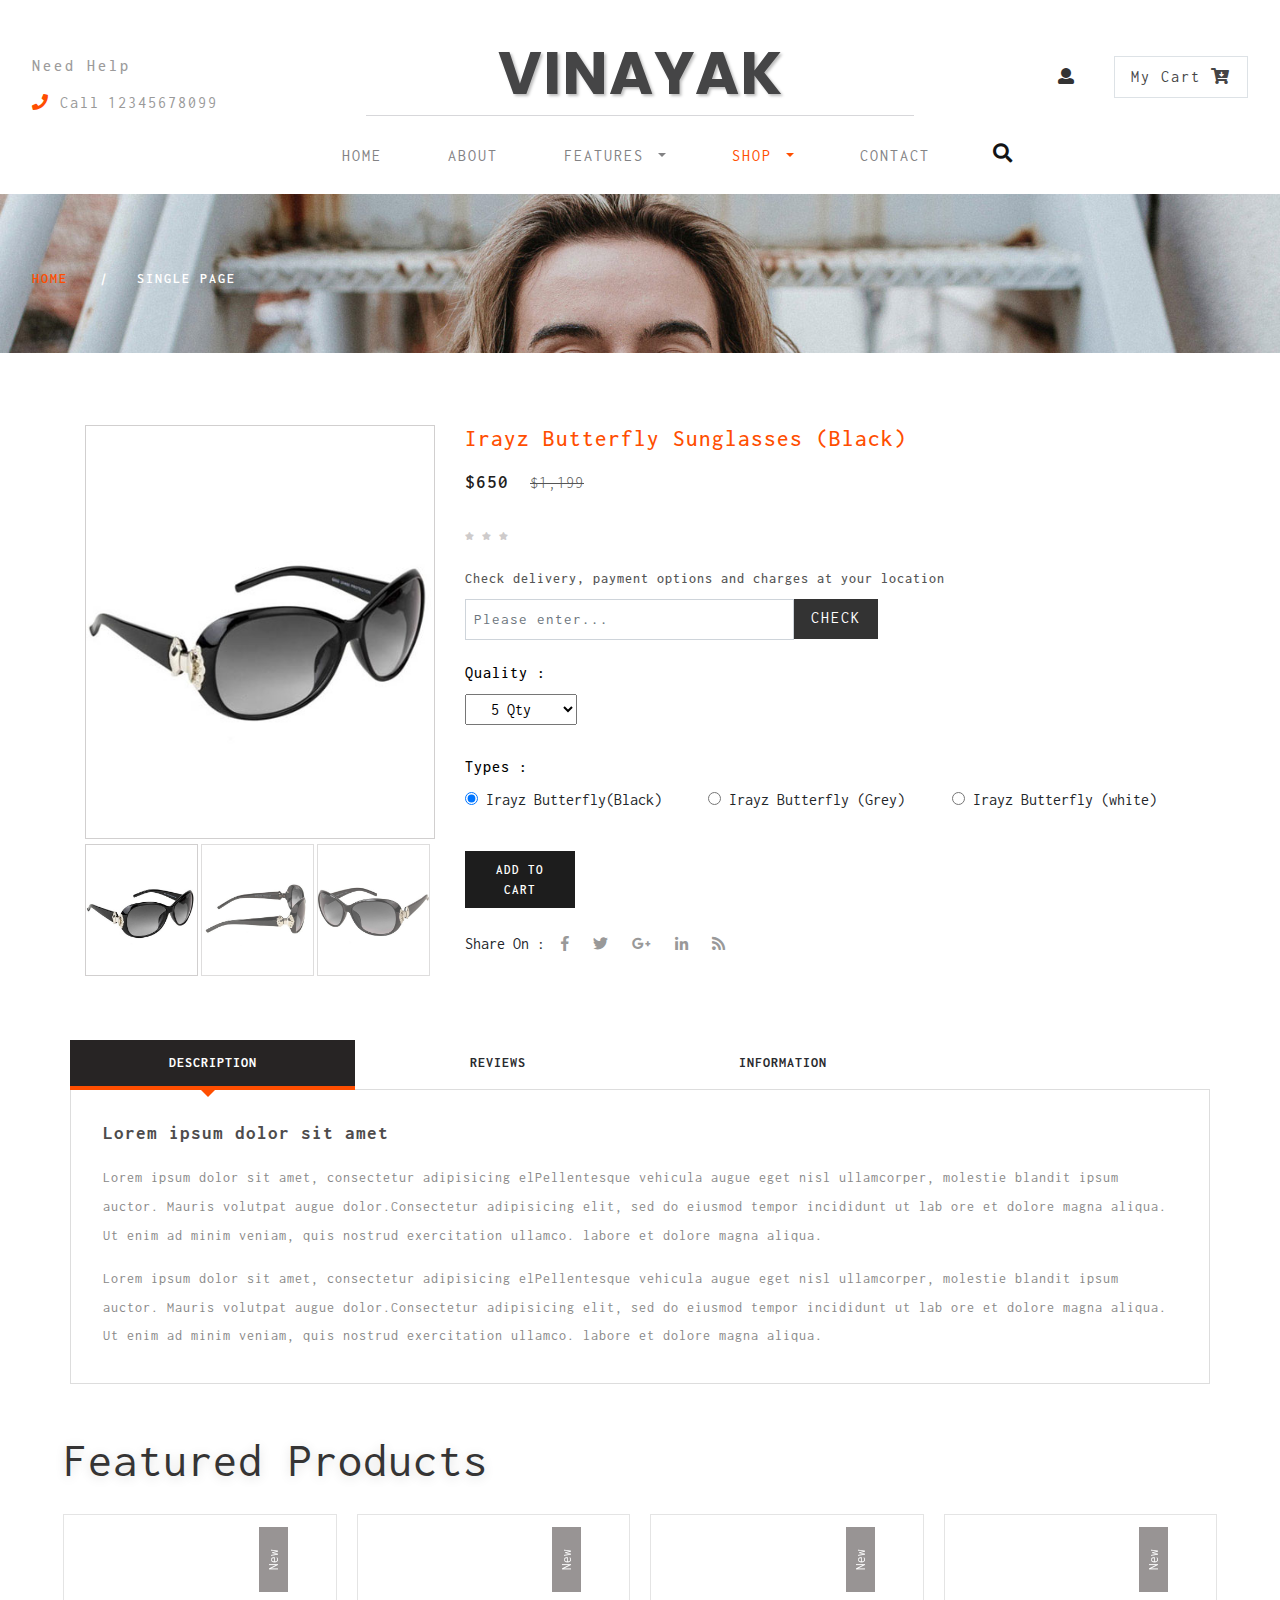
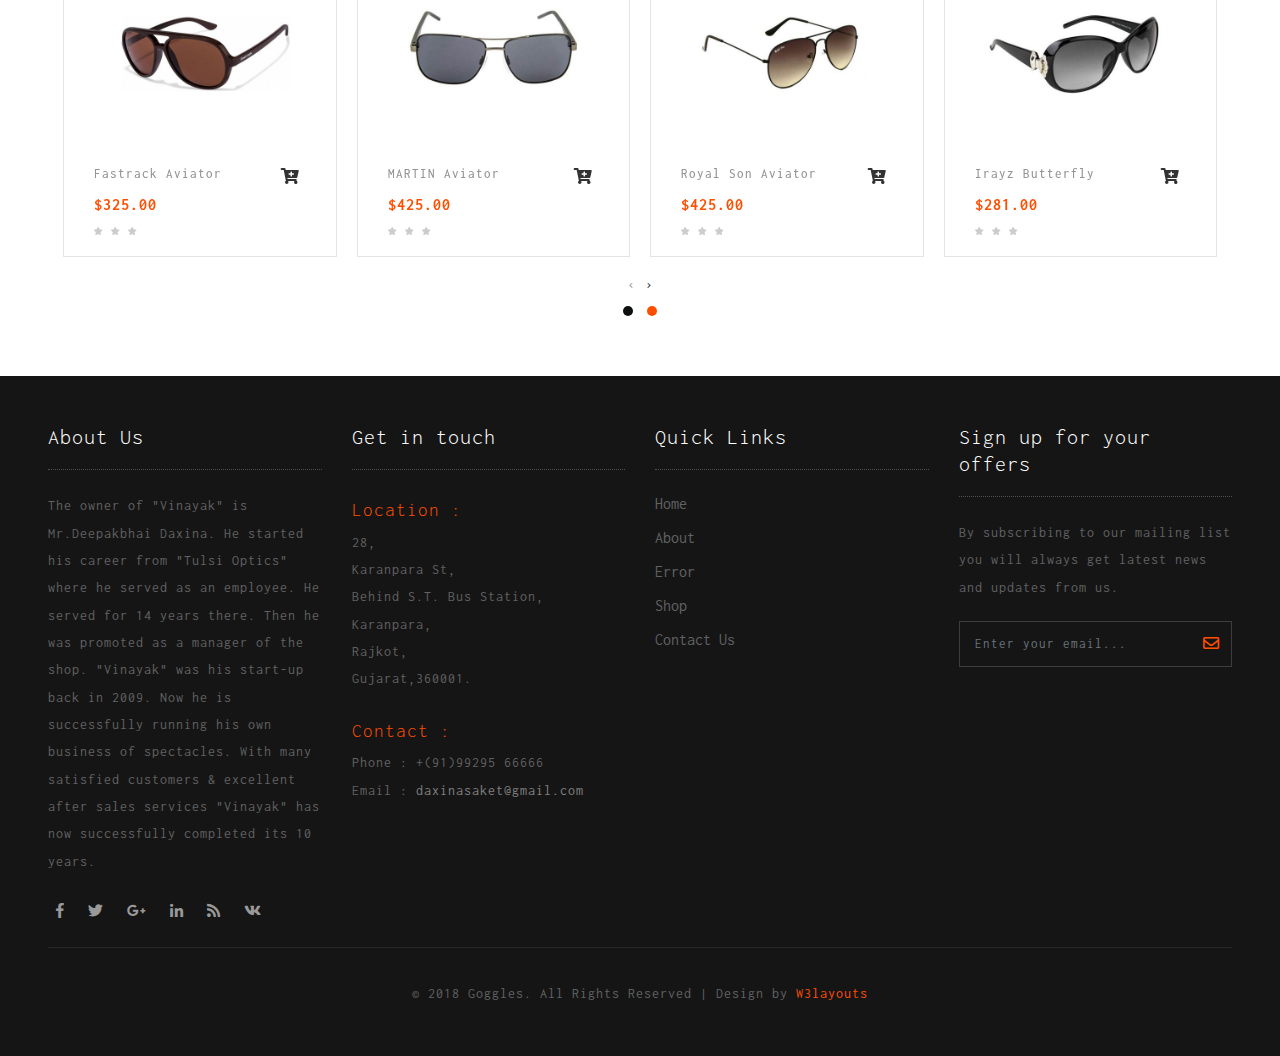
<file: single.html>
<!--
	Author: W3layouts
	Author URL: http://w3layouts.com
	License: Creative Commons Attribution 3.0 Unported
	License URL: http://creativecommons.org/licenses/by/3.0/
-->

<!DOCTYPE html>
<html lang="zxx">

<head>
	<title>VINAYAK Optical Store</title>
	<meta name="viewport" content="width=device-width, initial-scale=1">
	<meta charset="utf-8">
	<meta name="keywords" content="Goggles a Responsive web template, Bootstrap Web Templates, Flat Web Templates, Android Compatible web template, 
Smartphone Compatible web template, free webdesigns for Nokia, Samsung, LG, SonyEricsson, Motorola web design" />
	<script>
		addEventListener("load", function () {
			setTimeout(hideURLbar, 0);
		}, false);

		function hideURLbar() {
			window.scrollTo(0, 1);
		}
	</script>
	<link href="css/bootstrap.css" rel='stylesheet' type='text/css' />
	<link href="css/login_overlay.css" rel='stylesheet' type='text/css' />
	<link href="css/style6.css" rel='stylesheet' type='text/css' />
	<link rel="stylesheet" href="css/shop.css" type="text/css" />
	<link rel="stylesheet" href="css/owl.carousel.css" type="text/css" media="all">
	<link rel="stylesheet" href="css/owl.theme.css" type="text/css" media="all">
	<link rel="stylesheet" type="text/css" href="css/jquery-ui1.css">
	<link href="css/easy-responsive-tabs.css" rel='stylesheet' type='text/css' />
	<link rel="stylesheet" href="css/flexslider.css" type="text/css" media="screen" />
	<link href="css/style.css" rel='stylesheet' type='text/css' />
	<link href="css/fontawesome-all.css" rel="stylesheet">
	<link href="//fonts.googleapis.com/css?family=Inconsolata:400,700" rel="stylesheet">
	<link href="//fonts.googleapis.com/css?family=Poppins:100,100i,200,200i,300,300i,400,400i,500,500i,600,600i,700,700i,800"
	    rel="stylesheet">
</head>

<body>
	<div class="banner-top container-fluid" id="home">
		<!-- header -->
		<header>
			<div class="row">
				<div class="col-md-3 top-info text-left mt-lg-4">
					<h6>Need Help</h6>
					<ul>
						<li>
							<i class="fas fa-phone"></i> Call</li>
						<li class="number-phone mt-3">12345678099</li>
					</ul>
				</div>
				<div class="col-md-6 logo-w3layouts text-center">
					<h1 class="logo-w3layouts">
						<a class="navbar-brand" href="index.html">
							VINAYAK </a>
					</h1>
				</div>

				<div class="col-md-3 top-info-cart text-right mt-lg-4">
					<ul class="cart-inner-info">
						<li class="button-log">
							<a class="btn-open" href="#">
								<span class="fa fa-user" aria-hidden="true"></span>
							</a>
						</li>
						<li class="galssescart galssescart2 cart cart box_1">
							<form action="#" method="post" class="last">
								<input type="hidden" name="cmd" value="_cart">
								<input type="hidden" name="display" value="1">
								<button class="top_googles_cart" type="submit" name="submit" value="">
									My Cart
									<i class="fas fa-cart-arrow-down"></i>
								</button>
							</form>
						</li>
					</ul>
					<!---->
					<div class="overlay-login text-left">
						<button type="button" class="overlay-close1">
							<i class="fa fa-times" aria-hidden="true"></i>
						</button>
						<div class="wrap">
							<h5 class="text-center mb-4">Login Now</h5>
							<div class="login p-5 bg-dark mx-auto mw-100">
								<form action="#" method="post">
									<div class="form-group">
										<label class="mb-2">Email address</label>
										<input type="email" class="form-control" id="exampleInputEmail1" aria-describedby="emailHelp" placeholder="" required="">
										<small id="emailHelp" class="form-text text-muted">We'll never share your email with anyone else.</small>
									</div>
									<div class="form-group">
										<label class="mb-2">Password</label>
										<input type="password" class="form-control" id="exampleInputPassword1" placeholder="" required="">
									</div>
									<div class="form-check mb-2">
										<input type="checkbox" class="form-check-input" id="exampleCheck1">
										<label class="form-check-label" for="exampleCheck1">Check me out</label>
									</div>
									<button type="submit" class="btn btn-primary submit mb-4">Sign In</button>

								</form>
							</div>
							<!---->
						</div>
					</div>
					<!---->
				</div>
			</div>
			<div class="search">
				<div class="mobile-nav-button">
					<button id="trigger-overlay" type="button">
						<i class="fas fa-search"></i>
					</button>
				</div>
				<!-- open/close -->
				<div class="overlay overlay-door">
					<button type="button" class="overlay-close">
						<i class="fa fa-times" aria-hidden="true"></i>
					</button>
					<form action="#" method="post" class="d-flex">
						<input class="form-control" type="search" placeholder="Search here..." required="">
						<button type="submit" class="btn btn-primary submit">
							<i class="fas fa-search"></i>
						</button>
					</form>

				</div>
				<!-- open/close -->
			</div>
			<label class="top-log mx-auto"></label>
			<nav class="navbar navbar-expand-lg navbar-light bg-light top-header mb-2">

				<button class="navbar-toggler mx-auto" type="button" data-toggle="collapse" data-target="#navbarSupportedContent" aria-controls="navbarSupportedContent"
				    aria-expanded="false" aria-label="Toggle navigation">
					<span class="navbar-toggler-icon">
						
					</span>
				</button>
				<div class="collapse navbar-collapse" id="navbarSupportedContent">
					<ul class="navbar-nav nav-mega mx-auto">
						<li class="nav-item">
							<a class="nav-link ml-lg-0" href="index.html">Home
								<span class="sr-only">(current)</span>
							</a>
						</li>
						<li class="nav-item">
							<a class="nav-link" href="about.html">About</a>
						</li>
						<li class="nav-item dropdown">
							<a class="nav-link dropdown-toggle" href="#" id="navbarDropdown" role="button" data-toggle="dropdown" aria-haspopup="true"
							    aria-expanded="false">
								Features
							</a>
							<ul class="dropdown-menu mega-menu ">
								<li>
									<div class="row">
										<div class="col-md-4 media-list span4 text-left">
											<h5 class="tittle-w3layouts-sub"> Various brands </h5>
											<ul>
												<li class="media-mini mt-3">
													<a href="shop.html">Designer Glasses</a>
												</li>
												<li class="">
													<a href="shop.html"> Ray-Ban</a>
												</li>
												<li>
													<a href="shop.html">Prescription Glasses</a>
												</li>
												<li class="mt-3">
													<h5>View more pages</h5>
												</li>
												<li class="mt-2">
													<a href="about.html">About</a>
												</li>
												<li>
													<a href="customer.html">Customers</a>
												</li>
											</ul>
										</div>
										<div class="col-md-4 media-list span4 text-left">
											<h5 class="tittle-w3layouts-sub"> Plain Glasses </h5>
											<div class="media-mini mt-3">
												<a href="shop.html">
													<img src="images/g2.jpg" class="img-fluid" alt="">
												</a>
											</div>
										</div>
										<div class="col-md-4 media-list span4 text-left">
											<h5 class="tittle-w3layouts-sub">Shades </h5>
											<div class="media-mini mt-3">
												<a href="shop.html">
													<img src="images/g3.jpg" class="img-fluid" alt="">
												</a>
											</div>

										</div>
									</div>
									<hr>
								</li>
							</ul>
						</li>
						<li class="nav-item dropdown active">
							<a class="nav-link dropdown-toggle" href="#" id="navbarDropdown1" role="button" data-toggle="dropdown" aria-haspopup="true"
							    aria-expanded="false">
								Shop
							</a>
							<ul class="dropdown-menu mega-menu ">
								<li>
									<div class="row">
										<div class="col-md-4 media-list span4 text-left">
											<h5 class="tittle-w3layouts-sub"> Glasses </h5>
											<ul>
												<li class="media-mini mt-3">
													<a href="shop.html">Designer Glasses</a>
												</li>
												<li class="">
													<a href="shop.html"> Ray-Ban</a>
												</li>
												<li>
													<a href="shop.html">Prescription Glasses</a>
												</li>
												<li>
													<a href="shop.html">Rx Sunglasses</a>
												</li>
												<li>
													<a href="shop.html">Contact Lenses</a>
												</li>
												<li>
													<a href="shop.html">Multifocal Glasses</a>
												</li>
												<li>
													<a href="shop.html">Kids Glasses</a>
												</li>
												<li>
													<a href="shop.html">Lightweight Glasses</a>
												</li>
												<li>
													<a href="shop.html">Sports Glasses</a>
												</li>
											</ul>
										</div>
										<div class="col-md-4 media-list span4 text-left">
											<h5 class="tittle-w3layouts-sub"> Various Types </h5>
											<ul>
												<li class="media-mini mt-3">

													<a href="shop.html">Brooks Brothers</a>
												</li>
												<li>
													<a href="shop.html">Persol</a>
												</li>
												<li>
													<a href="shop.html">Polo Ralph Lauren</a>
												</li>
												<li>
													<a href="shop.html">Prada</a>
												</li>
												<li>
													<a href="shop.html">Ray-Ban Jr</a>
												</li>
												<li>
													<a href="shop.html">Sferoflex</a>
												</li>
											</ul>
											<ul class="sub-in text-left">

												<li>
													<a href="shop.html">Polo Ralph Lauren</a>
												</li>
												<li>
													<a href="shop.html">Prada</a>
												</li>
												<li>
													<a href="shop.html">Ray-Ban Jr</a>
												</li>
											</ul>

										</div>
										<div class="col-md-4 media-list span4 text-left">

											<h5 class="tittle-w3layouts-sub-nav">Shop from here </h5>
											<div class="media-mini mt-3">
												<a href="shop.html">
													<img src="images/g1.jpg" class="img-fluid" alt="">
												</a>
											</div>

										</div>
									</div>
									<hr>
								</li>
							</ul>


						</li>
						<li class="nav-item">
							<a class="nav-link" href="contact.html">Contact</a>
						</li>

					</ul>

				</div>
			</nav>
		</header>
		<!-- banner -->
		<div class="banner_inner">
			<div class="services-breadcrumb">
				<div class="inner_breadcrumb">

					<ul class="short">
						<li>
							<a href="index.html">Home</a>
							<i>|</i>
						</li>
						<li>Single Page</li>
					</ul>
				</div>
			</div>

		</div>
		
	</div>
		<!--//banner -->
		<!--/shop-->
		<section class="banner-bottom-wthreelayouts py-lg-5 py-3">
			<div class="container">
				<div class="inner-sec-shop pt-lg-4 pt-3">
					<div class="row">
							<div class="col-lg-4 single-right-left ">
									<div class="grid images_3_of_2">
										<div class="flexslider1">
					
											<ul class="slides">
												<li data-thumb="images/d2.jpg">
													<div class="thumb-image"> <img src="images/d2.jpg" data-imagezoom="true" class="img-fluid" alt=" "> </div>
												</li>
												<li data-thumb="images/d1.jpg">
													<div class="thumb-image"> <img src="images/d1.jpg" data-imagezoom="true" class="img-fluid" alt=" "> </div>
												</li>
												<li data-thumb="images/d3.jpg">
													<div class="thumb-image"> <img src="images/d3.jpg" data-imagezoom="true" class="img-fluid" alt=" "> </div>
												</li>
											</ul>
											<div class="clearfix"></div>
										</div>
									</div>
								</div>
								<div class="col-lg-8 single-right-left simpleCart_shelfItem">
									<h3>Irayz Butterfly Sunglasses  (Black)</h3>
									<p><span class="item_price">$650</span>
										<del>$1,199</del>
									</p>
									<div class="rating1">
										<ul class="stars">
											<li><a href="#"><i class="fa fa-star" aria-hidden="true"></i></a></li>
											<li><a href="#"><i class="fa fa-star" aria-hidden="true"></i></a></li>
											<li><a href="#"><i class="fa fa-star" aria-hidden="true"></i></a></li>
											<li><a href="#"><i class="fa fa-star-half-o" aria-hidden="true"></i></a></li>
											<li><a href="#"><i class="fa fa-star-o" aria-hidden="true"></i></a></li>
										</ul>
									</div>
									<div class="description">
										<h5>Check delivery, payment options and charges at your location</h5>
										<form action="#" method="post">
												<input class="form-control" type="text" name="Email" placeholder="Please enter..." required="">
											<input type="submit" value="Check">
										</form>
									</div>
									<div class="color-quality">
										<div class="color-quality-right">
											<h5>Quality :</h5>
											<select id="country1" onchange="change_country(this.value)" class="frm-field required sect">
													<option value="null">5 Qty</option>
													<option value="null">6 Qty</option> 
													<option value="null">7 Qty</option>					
													<option value="null">10 Qty</option>								
												</select>
										</div>
									</div>
									<div class="occasional">
										<h5>Types :</h5>
										<div class="colr ert">
											<label class="radio"><input type="radio" name="radio" checked=""><i></i> Irayz Butterfly(Black)</label>
										</div>
										<div class="colr">
											<label class="radio"><input type="radio" name="radio"><i></i> Irayz Butterfly (Grey)</label>
										</div>
										<div class="colr">
											<label class="radio"><input type="radio" name="radio"><i></i> Irayz Butterfly (white)</label>
										</div>
										<div class="clearfix"> </div>
									</div>
									<div class="occasion-cart">
											<div class="googles single-item singlepage">
													<form action="#" method="post">
														<input type="hidden" name="cmd" value="_cart">
														<input type="hidden" name="add" value="1">
														<input type="hidden" name="googles_item" value="Farenheit">
														<input type="hidden" name="amount" value="575.00">
														<button type="submit" class="googles-cart pgoogles-cart">
															Add to Cart
														</button>
														
													</form>
		
												</div>
									</div>
									<ul class="footer-social text-left mt-lg-4 mt-3">
											<li>Share On : </li>
											<li class="mx-2">
												<a href="#">
													<span class="fab fa-facebook-f"></span>
												</a>
											</li>
											<li class="mx-2">
												<a href="#">
													<span class="fab fa-twitter"></span>
												</a>
											</li>
											<li class="mx-2">
												<a href="#">
													<span class="fab fa-google-plus-g"></span>
												</a>
											</li>
											<li class="mx-2">
												<a href="#">
													<span class="fab fa-linkedin-in"></span>
												</a>
											</li>
											<li class="mx-2">
												<a href="#">
													<span class="fas fa-rss"></span>
												</a>
											</li>
											
										</ul>
			
								</div>
								<div class="clearfix"> </div>
								<!--/tabs-->
								<div class="responsive_tabs">
									<div id="horizontalTab">
										<ul class="resp-tabs-list">
											<li>Description</li>
											<li>Reviews</li>
											<li>Information</li>
										</ul>
										<div class="resp-tabs-container">
											<!--/tab_one-->
											<div class="tab1">
					
												<div class="single_page">
													<h6>Lorem ipsum dolor sit amet</h6>
													<p>Lorem ipsum dolor sit amet, consectetur adipisicing elPellentesque vehicula augue eget nisl ullamcorper, molestie
														blandit ipsum auctor. Mauris volutpat augue dolor.Consectetur adipisicing elit, sed do eiusmod tempor incididunt
														ut lab ore et dolore magna aliqua. Ut enim ad minim veniam, quis nostrud exercitation ullamco. labore et dolore
														magna aliqua.</p>
													<p class="para">Lorem ipsum dolor sit amet, consectetur adipisicing elPellentesque vehicula augue eget nisl ullamcorper, molestie
														blandit ipsum auctor. Mauris volutpat augue dolor.Consectetur adipisicing elit, sed do eiusmod tempor incididunt
														ut lab ore et dolore magna aliqua. Ut enim ad minim veniam, quis nostrud exercitation ullamco. labore et dolore
														magna aliqua.</p>
												</div>
											</div>
											<!--//tab_one-->
											<div class="tab2">
					
												<div class="single_page">
													<div class="bootstrap-tab-text-grids">
														<div class="bootstrap-tab-text-grid">
															<div class="bootstrap-tab-text-grid-left">
																<img src="images/team1.jpg" alt=" " class="img-fluid">
															</div>
															<div class="bootstrap-tab-text-grid-right">
																<ul>
																	<li><a href="#">Admin</a></li>
																	<li><a href="#"><i class="fa fa-reply-all" aria-hidden="true"></i> Reply</a></li>
																</ul>
																<p>Lorem ipsum dolor sit amet, consectetur adipisicing elPellentesque vehicula augue eget.Ut enim ad minima veniam,
																	quis nostrum exercitationem ullam corporis suscipit laboriosam, nisi ut aliquid ex ea commodi consequatur? Quis
																	autem vel eum iure reprehenderit.</p>
															</div>
															<div class="clearfix"> </div>
														</div>
														<div class="add-review">
															<h4>add a review</h4>
															<form action="#" method="post">
																	<input class="form-control" type="text" name="Name" placeholder="Enter your email..." required="">
																<input class="form-control" type="email" name="Email" placeholder="Enter your email..." required="">
																<textarea name="Message" required=""></textarea>
																<input type="submit" value="SEND">
															</form>
														</div>
													</div>
					
												</div>
											</div>
											<div class="tab3">
					
												<div class="single_page">
													<h6>Irayz Butterfly Sunglasses  (Black)</h6>
													<p>Lorem ipsum dolor sit amet, consectetur adipisicing elPellentesque vehicula augue eget nisl ullamcorper, molestie
														blandit ipsum auctor. Mauris volutpat augue dolor.Consectetur adipisicing elit, sed do eiusmod tempor incididunt
														ut lab ore et dolore magna aliqua. Ut enim ad minim veniam, quis nostrud exercitation ullamco. labore et dolore
														magna aliqua.</p>
													<p class="para">Lorem ipsum dolor sit amet, consectetur adipisicing elPellentesque vehicula augue eget nisl ullamcorper, molestie
														blandit ipsum auctor. Mauris volutpat augue dolor.Consectetur adipisicing elit, sed do eiusmod tempor incididunt
														ut lab ore et dolore magna aliqua. Ut enim ad minim veniam, quis nostrud exercitation ullamco. labore et dolore
														magna aliqua.</p>
												</div>
											</div>
										</div>
									</div>
								</div>
								<!--//tabs-->
					
					</div>
				</div>
			</div>
				<div class="container-fluid">
					<!--/slide-->
					<div class="slider-img mid-sec mt-lg-5 mt-2 px-lg-5 px-3">
						<!--//banner-sec-->
						<h3 class="tittle-w3layouts text-left my-lg-4 my-3">Featured Products</h3>
						<div class="mid-slider">
							<div class="owl-carousel owl-theme row">
								<div class="item">
									<div class="gd-box-info text-center">
										<div class="product-men women_two bot-gd">
											<div class="product-googles-info slide-img googles">
												<div class="men-pro-item">
													<div class="men-thumb-item">
														<img src="images/s5.jpg" class="img-fluid" alt="">
														<div class="men-cart-pro">
															<div class="inner-men-cart-pro">
																<a href="single.html" class="link-product-add-cart">Quick View</a>
															</div>
														</div>
														<span class="product-new-top">New</span>
													</div>
													<div class="item-info-product">

														<div class="info-product-price">
															<div class="grid_meta">
																<div class="product_price">
																	<h4>
																		<a href="single.html">Fastrack Aviator </a>
																	</h4>
																	<div class="grid-price mt-2">
																		<span class="money ">$325.00</span>
																	</div>
																</div>
																<ul class="stars">
																	<li>
																		<a href="#">
																			<i class="fa fa-star" aria-hidden="true"></i>
																		</a>
																	</li>
																	<li>
																		<a href="#">
																			<i class="fa fa-star" aria-hidden="true"></i>
																		</a>
																	</li>
																	<li>
																		<a href="#">
																			<i class="fa fa-star" aria-hidden="true"></i>
																		</a>
																	</li>
																	<li>
																		<a href="#">
																			<i class="fa fa-star-half-o" aria-hidden="true"></i>
																		</a>
																	</li>
																	<li>
																		<a href="#">
																			<i class="fa fa-star-o" aria-hidden="true"></i>
																		</a>
																	</li>
																</ul>
															</div>
															<div class="googles single-item hvr-outline-out">
																<form action="#" method="post">
																	<input type="hidden" name="cmd" value="_cart">
																	<input type="hidden" name="add" value="1">
																	<input type="hidden" name="googles_item" value="Fastrack Aviator">
																	<input type="hidden" name="amount" value="325.00">
																	<button type="submit" class="googles-cart pgoogles-cart">
																		<i class="fas fa-cart-plus"></i>
																	</button>
																</form>

															</div>
														</div>

													</div>
												</div>
											</div>
										</div>
									</div>
								</div>
								<div class="item">
									<div class="gd-box-info text-center">
										<div class="product-men women_two bot-gd">
											<div class="product-googles-info slide-img googles">
												<div class="men-pro-item">
													<div class="men-thumb-item">
														<img src="images/s6.jpg" class="img-fluid" alt="">
														<div class="men-cart-pro">
															<div class="inner-men-cart-pro">
																<a href="single.html" class="link-product-add-cart">Quick View</a>
															</div>
														</div>
														<span class="product-new-top">New</span>
													</div>
													<div class="item-info-product">

														<div class="info-product-price">
															<div class="grid_meta">
																<div class="product_price">
																	<h4>
																		<a href="single.html">MARTIN Aviator </a>
																	</h4>
																	<div class="grid-price mt-2">
																		<span class="money ">$425.00</span>
																	</div>
																</div>
																<ul class="stars">
																	<li>
																		<a href="#">
																			<i class="fa fa-star" aria-hidden="true"></i>
																		</a>
																	</li>
																	<li>
																		<a href="#">
																			<i class="fa fa-star" aria-hidden="true"></i>
																		</a>
																	</li>
																	<li>
																		<a href="#">
																			<i class="fa fa-star" aria-hidden="true"></i>
																		</a>
																	</li>
																	<li>
																		<a href="#">
																			<i class="fa fa-star-half-o" aria-hidden="true"></i>
																		</a>
																	</li>
																	<li>
																		<a href="#">
																			<i class="fa fa-star-o" aria-hidden="true"></i>
																		</a>
																	</li>
																</ul>
															</div>
															<div class="googles single-item hvr-outline-out">
																<form action="#" method="post">
																	<input type="hidden" name="cmd" value="_cart">
																	<input type="hidden" name="add" value="1">
																	<input type="hidden" name="googles_item" value="MARTIN Aviator">
																	<input type="hidden" name="amount" value="425.00">
																	<button type="submit" class="googles-cart pgoogles-cart">
																		<i class="fas fa-cart-plus"></i>
																	</button>
																</form>

															</div>
														</div>

													</div>
												</div>
											</div>
										</div>
									</div>
								</div>
								<div class="item">
									<div class="gd-box-info text-center">
										<div class="product-men women_two bot-gd">
											<div class="product-googles-info slide-img googles">
												<div class="men-pro-item">
													<div class="men-thumb-item">
														<img src="images/s7.jpg" class="img-fluid" alt="">
														<div class="men-cart-pro">
															<div class="inner-men-cart-pro">
																<a href="single.html" class="link-product-add-cart">Quick View</a>
															</div>
														</div>
														<span class="product-new-top">New</span>
													</div>
													<div class="item-info-product">

														<div class="info-product-price">
															<div class="grid_meta">
																<div class="product_price">
																	<h4>
																		<a href="single.html">Royal Son Aviator </a>
																	</h4>
																	<div class="grid-price mt-2">
																		<span class="money ">$425.00</span>
																	</div>
																</div>
																<ul class="stars">
																	<li>
																		<a href="#">
																			<i class="fa fa-star" aria-hidden="true"></i>
																		</a>
																	</li>
																	<li>
																		<a href="#">
																			<i class="fa fa-star" aria-hidden="true"></i>
																		</a>
																	</li>
																	<li>
																		<a href="#">
																			<i class="fa fa-star" aria-hidden="true"></i>
																		</a>
																	</li>
																	<li>
																		<a href="#">
																			<i class="fa fa-star-half-o" aria-hidden="true"></i>
																		</a>
																	</li>
																	<li>
																		<a href="#">
																			<i class="fa fa-star-o" aria-hidden="true"></i>
																		</a>
																	</li>
																</ul>
															</div>
															<div class="googles single-item hvr-outline-out">
																<form action="#" method="post">
																	<input type="hidden" name="cmd" value="_cart">
																	<input type="hidden" name="add" value="1">
																	<input type="hidden" name="googles_item" value="Royal Son Aviator">
																	<input type="hidden" name="amount" value="425.00">
																	<button type="submit" class="googles-cart pgoogles-cart">
																		<i class="fas fa-cart-plus"></i>
																	</button>
																</form>

															</div>
														</div>

													</div>
												</div>
											</div>
										</div>
									</div>
								</div>
								<div class="item">
									<div class="gd-box-info text-center">
										<div class="product-men women_two bot-gd">
											<div class="product-googles-info slide-img googles">
												<div class="men-pro-item">
													<div class="men-thumb-item">
														<img src="images/s8.jpg" class="img-fluid" alt="">
														<div class="men-cart-pro">
															<div class="inner-men-cart-pro">
																<a href="single.html" class="link-product-add-cart">Quick View</a>
															</div>
														</div>
														<span class="product-new-top">New</span>
													</div>
													<div class="item-info-product">

														<div class="info-product-price">
															<div class="grid_meta">
																<div class="product_price">
																	<h4>
																		<a href="single.html">Irayz Butterfly </a>
																	</h4>
																	<div class="grid-price mt-2">
																		<span class="money ">$281.00</span>
																	</div>
																</div>
																<ul class="stars">
																	<li>
																		<a href="#">
																			<i class="fa fa-star" aria-hidden="true"></i>
																		</a>
																	</li>
																	<li>
																		<a href="#">
																			<i class="fa fa-star" aria-hidden="true"></i>
																		</a>
																	</li>
																	<li>
																		<a href="#">
																			<i class="fa fa-star" aria-hidden="true"></i>
																		</a>
																	</li>
																	<li>
																		<a href="#">
																			<i class="fa fa-star-half-o" aria-hidden="true"></i>
																		</a>
																	</li>
																	<li>
																		<a href="#">
																			<i class="fa fa-star-o" aria-hidden="true"></i>
																		</a>
																	</li>
																</ul>
															</div>
															<div class="googles single-item hvr-outline-out">
																<form action="#" method="post">
																	<input type="hidden" name="cmd" value="_cart">
																	<input type="hidden" name="add" value="1">
																	<input type="hidden" name="googles_item" value="Irayz Butterfly">
																	<input type="hidden" name="amount" value="281.00">
																	<button type="submit" class="googles-cart pgoogles-cart">
																		<i class="fas fa-cart-plus"></i>
																	</button>
																</form>

															</div>
														</div>

													</div>
												</div>
											</div>
										</div>
									</div>
								</div>
								<div class="item">
									<div class="gd-box-info text-center">
										<div class="product-men women_two bot-gd">
											<div class="product-googles-info slide-img googles">
												<div class="men-pro-item">
													<div class="men-thumb-item">
														<img src="images/s9.jpg" class="img-fluid" alt="">
														<div class="men-cart-pro">
															<div class="inner-men-cart-pro">
																<a href="single.html" class="link-product-add-cart">Quick View</a>
															</div>
														</div>
														<span class="product-new-top">New</span>
													</div>
													<div class="item-info-product">

														<div class="info-product-price">
															<div class="grid_meta">
																<div class="product_price">
																	<h4>
																		<a href="single.html">Jerry Rectangular </a>
																	</h4>
																	<div class="grid-price mt-2">
																		<span class="money ">$525.00</span>
																	</div>
																</div>
																<ul class="stars">
																	<li>
																		<a href="#">
																			<i class="fa fa-star" aria-hidden="true"></i>
																		</a>
																	</li>
																	<li>
																		<a href="#">
																			<i class="fa fa-star" aria-hidden="true"></i>
																		</a>
																	</li>
																	<li>
																		<a href="#">
																			<i class="fa fa-star" aria-hidden="true"></i>
																		</a>
																	</li>
																	<li>
																		<a href="#">
																			<i class="fa fa-star-half-o" aria-hidden="true"></i>
																		</a>
																	</li>
																	<li>
																		<a href="#">
																			<i class="fa fa-star-o" aria-hidden="true"></i>
																		</a>
																	</li>
																</ul>
															</div>
															<div class="googles single-item hvr-outline-out">
																<form action="#" method="post">
																	<input type="hidden" name="cmd" value="_cart">
																	<input type="hidden" name="add" value="1">
																	<input type="hidden" name="googles_item" value="Jerry Rectangular ">
																	<input type="hidden" name="amount" value="525.00">
																	<button type="submit" class="googles-cart pgoogles-cart">
																		<i class="fas fa-cart-plus"></i>
																	</button>
																</form>

															</div>
														</div>

													</div>
												</div>
											</div>
										</div>
									</div>
								</div>
								<div class="item">
									<div class="gd-box-info text-center">
										<div class="product-men women_two bot-gd">
											<div class="product-googles-info slide-img googles">
												<div class="men-pro-item">
													<div class="men-thumb-item">
														<img src="images/s10.jpg" class="img-fluid" alt="">
														<div class="men-cart-pro">
															<div class="inner-men-cart-pro">
																<a href="single.html" class="link-product-add-cart">Quick View</a>
															</div>
														</div>
														<span class="product-new-top">New</span>
													</div>
													<div class="item-info-product">

														<div class="info-product-price">
															<div class="grid_meta">
																<div class="product_price">
																	<h4>
																		<a href="single.html">Herdy Wayfarer </a>
																	</h4>
																	<div class="grid-price mt-2">
																		<span class="money ">$325.00</span>
																	</div>
																</div>
																<ul class="stars">
																	<li>
																		<a href="#">
																			<i class="fa fa-star" aria-hidden="true"></i>
																		</a>
																	</li>
																	<li>
																		<a href="#">
																			<i class="fa fa-star" aria-hidden="true"></i>
																		</a>
																	</li>
																	<li>
																		<a href="#">
																			<i class="fa fa-star" aria-hidden="true"></i>
																		</a>
																	</li>
																	<li>
																		<a href="#">
																			<i class="fa fa-star-half-o" aria-hidden="true"></i>
																		</a>
																	</li>
																	<li>
																		<a href="#">
																			<i class="fa fa-star-o" aria-hidden="true"></i>
																		</a>
																	</li>
																</ul>
															</div>
															<div class="googles single-item hvr-outline-out">
																	<form action="#" method="post">
																		<input type="hidden" name="cmd" value="_cart">
																		<input type="hidden" name="add" value="1">
																		<input type="hidden" name="googles_item" value="Royal Son Aviator">
																		<input type="hidden" name="amount" value="425.00">
																		<button type="submit" class="googles-cart pgoogles-cart">
																			<i class="fas fa-cart-plus"></i>
																		</button>
	
																		
																	</form>
	
																</div>
														</div>

													</div>
												</div>
											</div>
										</div>
									</div>
								</div>
							</div>
						</div>
					</div>
					<!--//slider-->
				</div>
		</section>
		<!--footer -->
		<footer class="py-lg-5 py-3">
			<div class="container-fluid px-lg-5 px-3">
				<div class="row footer-top-w3layouts">
					<div class="col-lg-3 footer-grid-w3ls">
						<div class="footer-title">
							<h3>About Us</h3>
						</div>
						<div class="footer-text">
							<p>The owner of "Vinayak" is Mr.Deepakbhai Daxina. He started his career from "Tulsi Optics" where he served as an employee. He served for 14 years there. Then he was promoted as a manager of the shop. "Vinayak" was his start-up back in 2009. Now he is successfully running his own business of spectacles. With many satisfied customers & excellent after sales services "Vinayak" has now successfully completed its 10 years.</p>
							<ul class="footer-social text-left mt-lg-4 mt-3">

								<li class="mx-2">
									<a href="#">
										<span class="fab fa-facebook-f"></span>
									</a>
								</li>
								<li class="mx-2">
									<a href="#">
										<span class="fab fa-twitter"></span>
									</a>
								</li>
								<li class="mx-2">
									<a href="#">
										<span class="fab fa-google-plus-g"></span>
									</a>
								</li>
								<li class="mx-2">
									<a href="#">
										<span class="fab fa-linkedin-in"></span>
									</a>
								</li>
								<li class="mx-2">
									<a href="#">
										<span class="fas fa-rss"></span>
									</a>
								</li>
								<li class="mx-2">
									<a href="#">
										<span class="fab fa-vk"></span>
									</a>
								</li>
							</ul>
						</div>
					</div>
					<div class="col-lg-3 footer-grid-w3ls">
						<div class="footer-title">
							<h3>Get in touch</h3>
						</div>
						<div class="contact-info">
							<h4>Location :</h4>
							<p>28,</p>
							<p>Karanpara St,</p>
							<p>Behind S.T. Bus Station,</p>
							<p>Karanpara,</p>
							<p>Rajkot,</p>
							<p>Gujarat,360001.</p>
							<div class="phone">
								<h4>Contact :</h4>
								<p>Phone : +(91)99295 66666</p>
								<p>Email :
									<a href="mailto:daxinasaket@gmail.com">daxinasaket@gmail.com</a>
								</p>
							</div>
						</div>
					</div>
					<div class="col-lg-3 footer-grid-w3ls">
						<div class="footer-title">
							<h3>Quick Links</h3>
						</div>
						<ul class="links">
							<li>
								<a href="index.html">Home</a>
							</li>
							<li>
								<a href="about.html">About</a>
							</li>
							<li>
								<a href="404.html">Error</a>
							</li>
							<li>
								<a href="shop.html">Shop</a>
							</li>
							<li>
								<a href="contact.html">Contact Us</a>
							</li>
						</ul>
					</div>
					<div class="col-lg-3 footer-grid-w3ls">
						<div class="footer-title">
							<h3>Sign up for your offers</h3>
						</div>
						<div class="footer-text">
							<p>By subscribing to our mailing list you will always get latest news and updates from us.</p>
							<form action="#" method="post">
								<input class="form-control" type="email" name="Email" placeholder="Enter your email..." required="">
								<button class="btn1">
									<i class="far fa-envelope" aria-hidden="true"></i>
								</button>
								<div class="clearfix"> </div>
							</form>
						</div>
					</div>
				</div>
				<div class="copyright-w3layouts mt-4">
					<p class="copy-right text-center ">&copy; 2018 Goggles. All Rights Reserved | Design by
						<a href="http://w3layouts.com/"> W3layouts </a>
					</p>
				</div>
			</div>
		</footer>
		<!-- //footer -->

		<!--jQuery-->
		<script src="js/jquery-2.2.3.min.js"></script>
		<!-- newsletter modal -->
		<!--search jQuery-->
		<script src="js/modernizr-2.6.2.min.js"></script>
		<script src="js/classie-search.js"></script>
		<script src="js/demo1-search.js"></script>
		<!--//search jQuery-->
		<!-- cart-js -->
		<script src="js/minicart.js"></script>
		<script>
			googles.render();

			googles.cart.on('googles_checkout', function (evt) {
				var items, len, i;

				if (this.subtotal() > 0) {
					items = this.items();

					for (i = 0, len = items.length; i < len; i++) {}
				}
			});
		</script>
		<!-- //cart-js -->
		<script>
			$(document).ready(function () {
				$(".button-log a").click(function () {
					$(".overlay-login").fadeToggle(200);
					$(this).toggleClass('btn-open').toggleClass('btn-close');
				});
			});
			$('.overlay-close1').on('click', function () {
				$(".overlay-login").fadeToggle(200);
				$(".button-log a").toggleClass('btn-open').toggleClass('btn-close');
				open = false;
			});
		</script>
		<!-- carousel -->
		<!-- price range (top products) -->
		<script src="js/jquery-ui.js"></script>
		<script>
			//<![CDATA[ 
			$(window).load(function () {
				$("#slider-range").slider({
					range: true,
					min: 0,
					max: 9000,
					values: [50, 6000],
					slide: function (event, ui) {
						$("#amount").val("$" + ui.values[0] + " - $" + ui.values[1]);
					}
				});
				$("#amount").val("$" + $("#slider-range").slider("values", 0) + " - $" + $("#slider-range").slider("values", 1));

			}); //]]>
		</script>
		<!-- //price range (top products) -->

		<script src="js/owl.carousel.js"></script>
		<script>
			$(document).ready(function () {
				$('.owl-carousel').owlCarousel({
					loop: true,
					margin: 10,
					responsiveClass: true,
					responsive: {
						0: {
							items: 1,
							nav: true
						},
						600: {
							items: 2,
							nav: false
						},
						900: {
							items: 3,
							nav: false
						},
						1000: {
							items: 4,
							nav: true,
							loop: false,
							margin: 20
						}
					}
				})
			})
		</script>

		<!-- //end-smooth-scrolling -->

		<!-- single -->
		<script src="js/imagezoom.js"></script>
		<!-- single -->
		<!-- script for responsive tabs -->
		<script src="js/easy-responsive-tabs.js"></script>
		<script>
			$(document).ready(function () {
				$('#horizontalTab').easyResponsiveTabs({
					type: 'default', //Types: default, vertical, accordion           
					width: 'auto', //auto or any width like 600px
					fit: true, // 100% fit in a container
					closed: 'accordion', // Start closed if in accordion view
					activate: function (event) { // Callback function if tab is switched
						var $tab = $(this);
						var $info = $('#tabInfo');
						var $name = $('span', $info);
						$name.text($tab.text());
						$info.show();
					}
				});
				$('#verticalTab').easyResponsiveTabs({
					type: 'vertical',
					width: 'auto',
					fit: true
				});
			});
		</script>
		<!-- FlexSlider -->
		<script src="js/jquery.flexslider.js"></script>
		<script>
			// Can also be used with $(document).ready()
			$(window).load(function () {
				$('.flexslider1').flexslider({
					animation: "slide",
					controlNav: "thumbnails"
				});
			});
		</script>
		<!-- //FlexSlider-->

		<!-- dropdown nav -->
		<script>
			$(document).ready(function () {
				$(".dropdown").hover(
					function () {
						$('.dropdown-menu', this).stop(true, true).slideDown("fast");
						$(this).toggleClass('open');
					},
					function () {
						$('.dropdown-menu', this).stop(true, true).slideUp("fast");
						$(this).toggleClass('open');
					}
				);
			});
		</script>
		<!-- //dropdown nav -->
	<script src="js/move-top.js"></script>
    <script src="js/easing.js"></script>
    <script>
        jQuery(document).ready(function($) {
            $(".scroll").click(function(event) {
                event.preventDefault();
                $('html,body').animate({
                    scrollTop: $(this.hash).offset().top
                }, 900);
            });
        });
    </script>
    <script>
        $(document).ready(function() {
            /*
            						var defaults = {
            							  containerID: 'toTop', // fading element id
            							containerHoverID: 'toTopHover', // fading element hover id
            							scrollSpeed: 1200,
            							easingType: 'linear' 
            						 };
            						*/

            $().UItoTop({
                easingType: 'easeOutQuart'
            });

        });
    </script>
    <!--// end-smoth-scrolling -->


		<script src="js/bootstrap.js"></script>
		<!-- js file -->
</body>

</html>
</file>
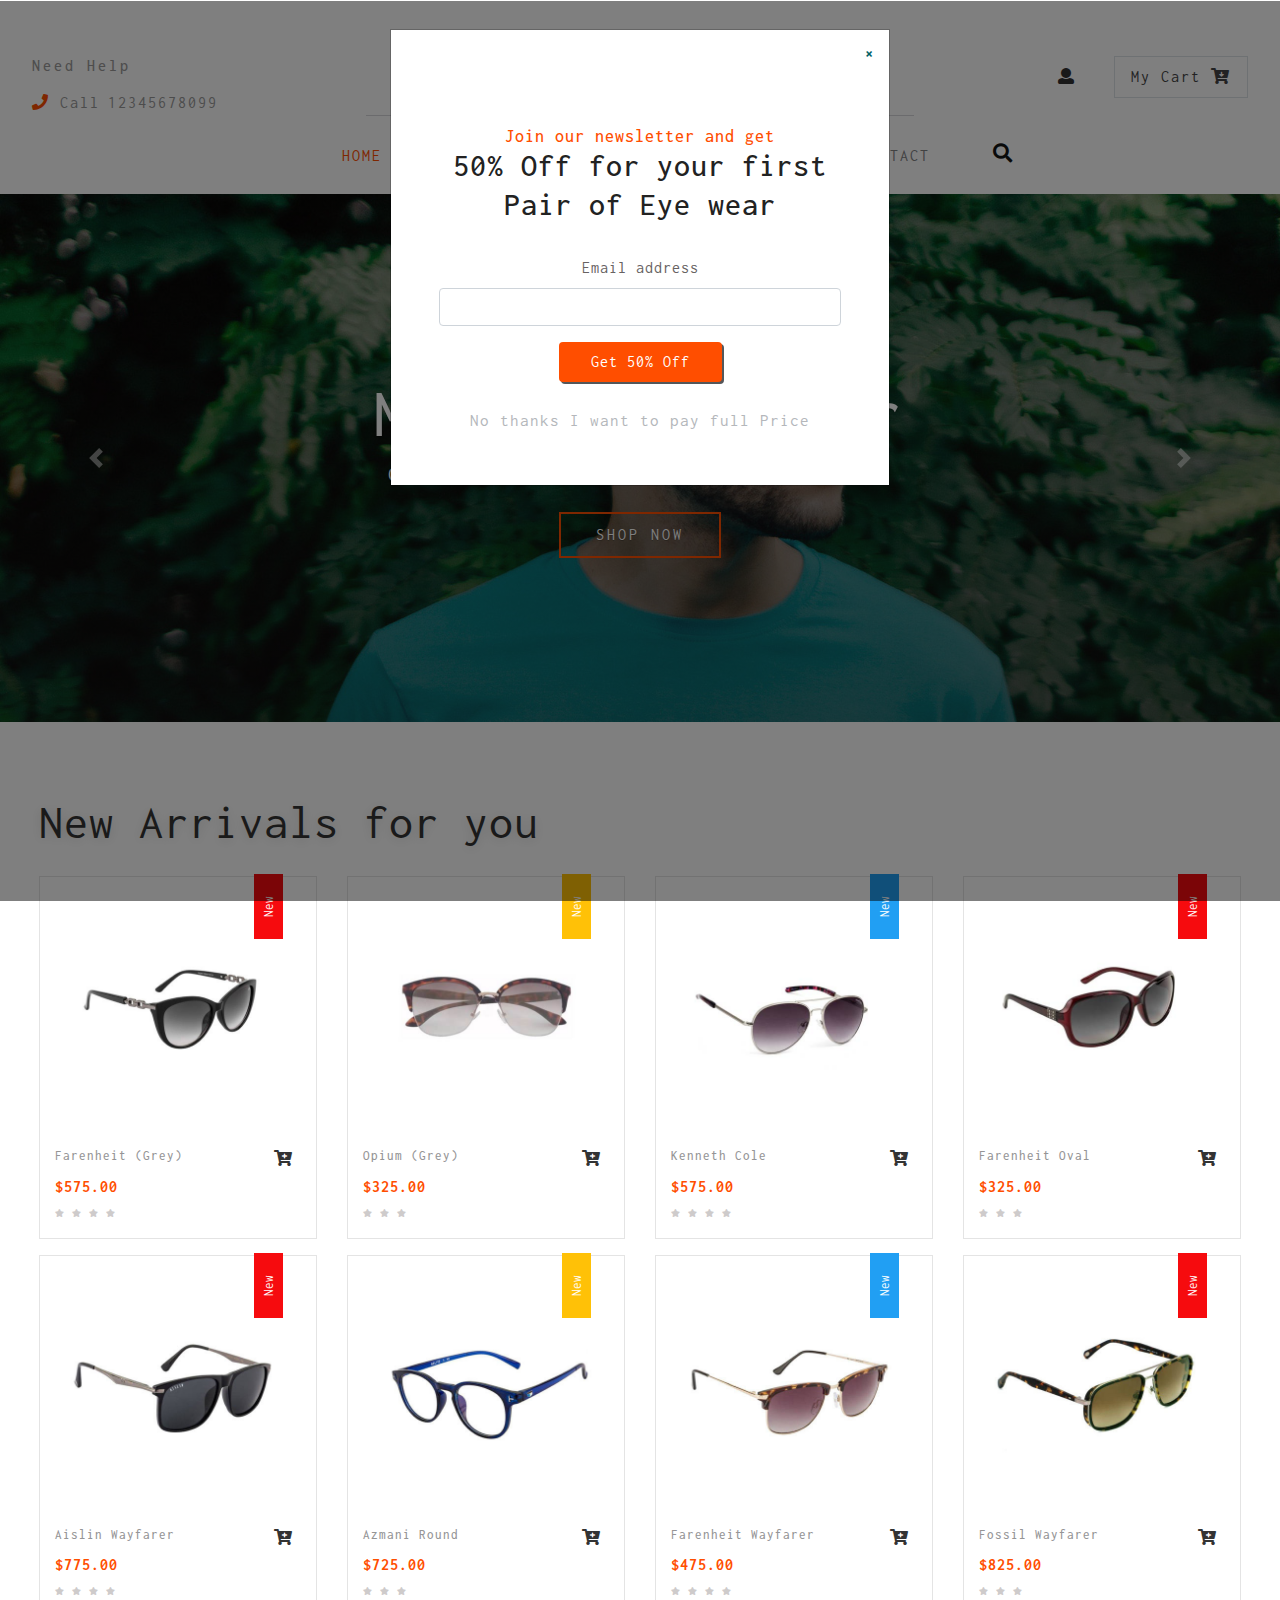
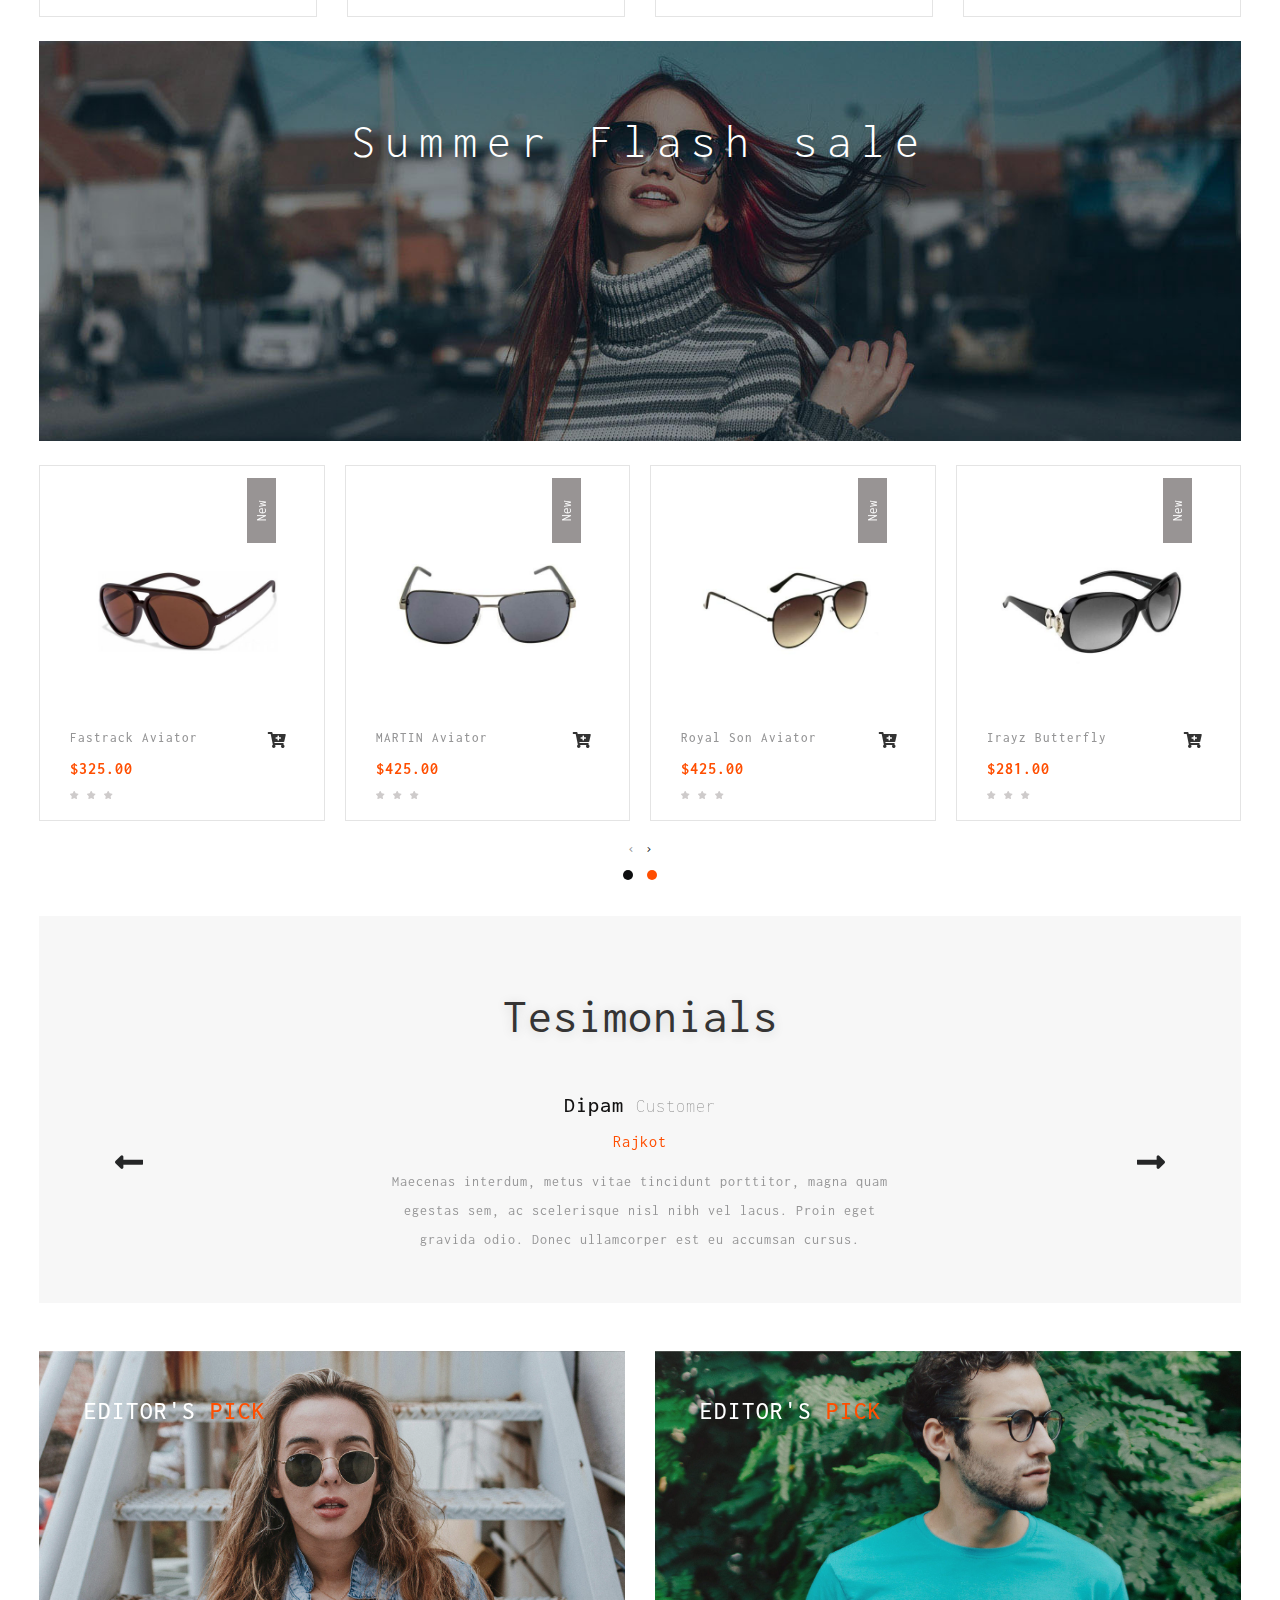
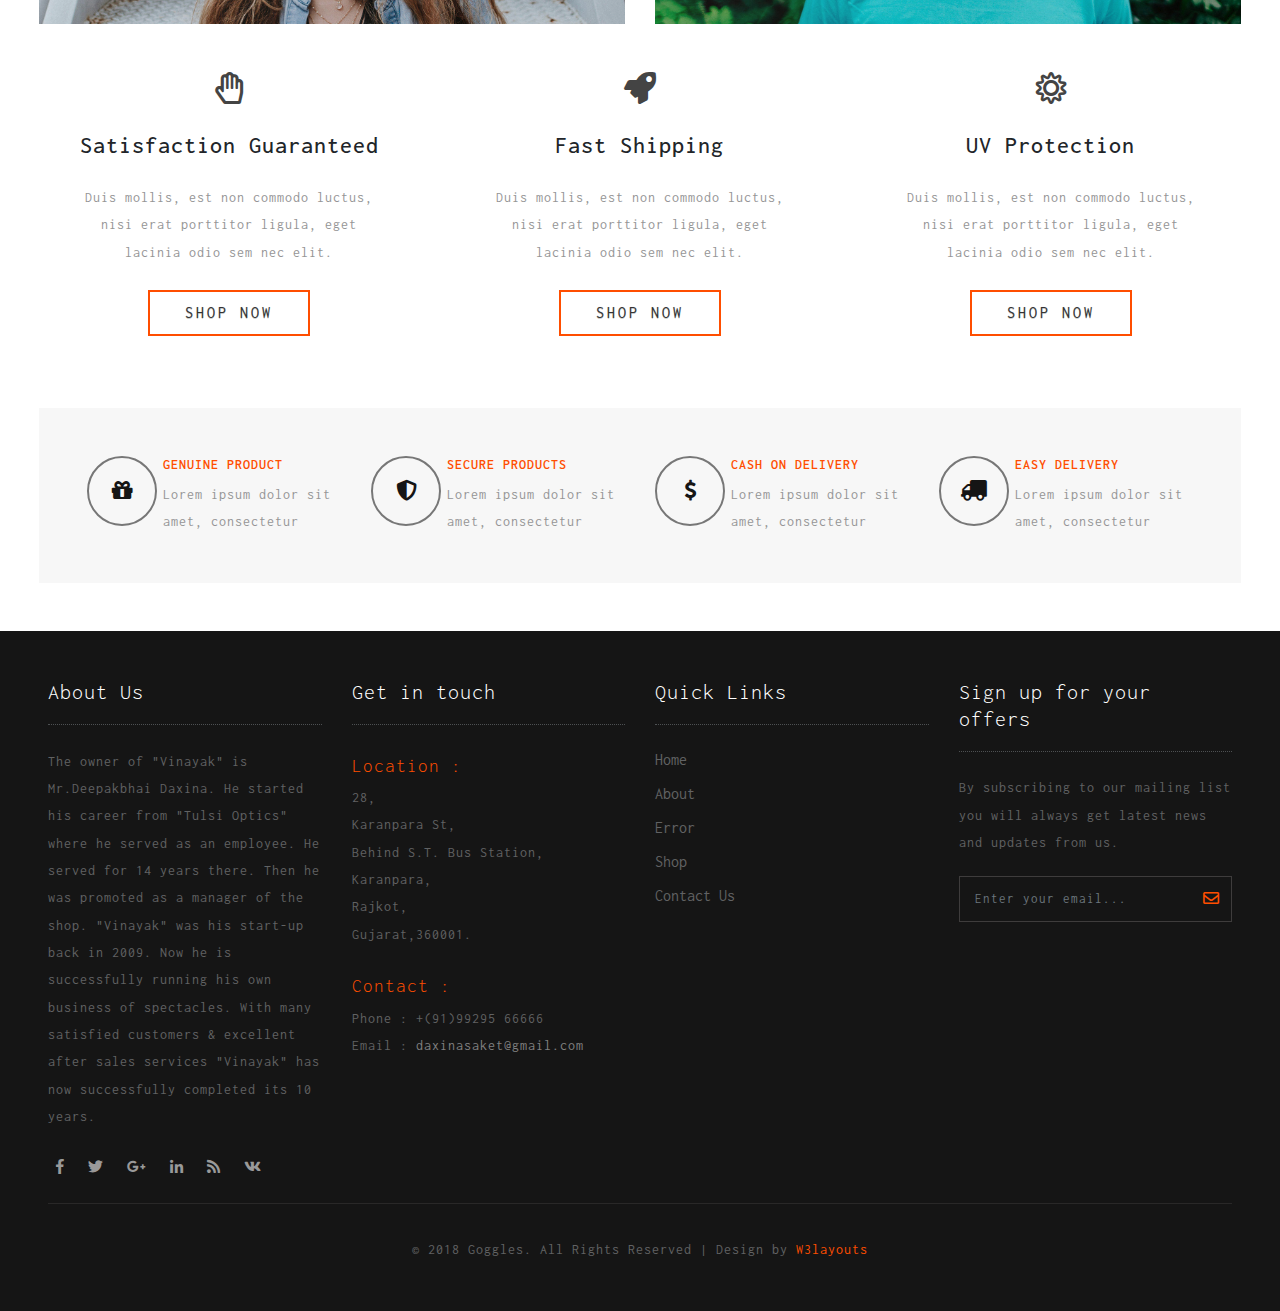
<file: untitled.html>
<!--
	Author: W3layouts
	Author URL: http://w3layouts.com
	License: Creative Commons Attribution 3.0 Unported
	License URL: http://creativecommons.org/licenses/by/3.0/
-->

<!DOCTYPE html>
<html lang="zxx">

<head>
	<title>VINAYAK Optical Store</title>
	<meta name="viewport" content="width=device-width, initial-scale=1">
	<meta charset="utf-8">
	<meta name="keywords" content="Goggles a Responsive web template, Bootstrap Web Templates, Flat Web Templates, Android Compatible web template, 
Smartphone Compatible web template, free webdesigns for Nokia, Samsung, LG, SonyEricsson, Motorola web design" />
	<script>
		addEventListener("load", function () {
			setTimeout(hideURLbar, 0);
		}, false);

		function hideURLbar() {
			window.scrollTo(0, 1);
		}
	</script>
	<link href="css/bootstrap.css" rel='stylesheet' type='text/css' />
	<link href="css/login_overlay.css" rel='stylesheet' type='text/css' />
	<link href="css/style6.css" rel='stylesheet' type='text/css' />
	<link rel="stylesheet" href="css/shop.css" type="text/css" />
	<link rel="stylesheet" href="css/owl.carousel.css" type="text/css" media="all">
	<link rel="stylesheet" href="css/owl.theme.css" type="text/css" media="all">
	<link href="css/style.css" rel='stylesheet' type='text/css' />
	<link href="css/fontawesome-all.css" rel="stylesheet">
	<link href="//fonts.googleapis.com/css?family=Inconsolata:400,700" rel="stylesheet">
	<link href="//fonts.googleapis.com/css?family=Poppins:100,100i,200,200i,300,300i,400,400i,500,500i,600,600i,700,700i,800"
	    rel="stylesheet">
</head>

<body>
	<div class="banner-top container-fluid" id="home">
		<!-- header -->
		<header>
			<div class="row">
				<div class="col-md-3 top-info text-left mt-lg-4">
					<h6>Need Help</h6>
					<ul>
						<li>
							<i class="fas fa-phone"></i> Call</li>
						<li class="number-phone mt-3">12345678099</li>
					</ul>
				</div>
				<div class="col-md-6 logo-w3layouts text-center">
					<h1 class="logo-w3layouts">
						<a class="navbar-brand" href="index.html">
							VINAYAK</a>
					</h1>
				</div>

				<div class="col-md-3 top-info-cart text-right mt-lg-4">
					<ul class="cart-inner-info">
						<li class="button-log">
							<a class="btn-open" href="#">
								<span class="fa fa-user" aria-hidden="true"></span>
							</a>
						</li>
						<li class="galssescart galssescart2 cart cart box_1">
							<form action="#" method="post" class="last">
								<input type="hidden" name="cmd" value="_cart">
								<input type="hidden" name="display" value="1">
								<button class="top_googles_cart" type="submit" name="submit" value="">
									My Cart
									<i class="fas fa-cart-arrow-down"></i>
								</button>
							</form>
						</li>
					</ul>
					<!---->
					<div class="overlay-login text-left">
						<button type="button" class="overlay-close1">
							<i class="fa fa-times" aria-hidden="true"></i>
						</button>
						<div class="wrap">
							<h5 class="text-center mb-4">Login Now</h5>
							<div class="login p-5 bg-dark mx-auto mw-100">
								<form action="#" method="post">
									<div class="form-group">
										<label class="mb-2">Email address</label>
										<input type="email" class="form-control" id="exampleInputEmail1" aria-describedby="emailHelp" placeholder="" required="">
										<small id="emailHelp" class="form-text text-muted">We'll never share your email with anyone else.</small>
									</div>
									<div class="form-group">
										<label class="mb-2">Password</label>
										<input type="password" class="form-control" id="exampleInputPassword1" placeholder="" required="">
									</div>
									<div class="form-check mb-2">
										<input type="checkbox" class="form-check-input" id="exampleCheck1">
										<label class="form-check-label" for="exampleCheck1">Check me out</label>
									</div>
									<button type="submit" class="btn btn-primary submit mb-4">Sign In</button>

								</form>
							</div>
							<!---->
						</div>
					</div>
					<!---->
				</div>
			</div>
			<div class="search">
				<div class="mobile-nav-button">
					<button id="trigger-overlay" type="button">
						<i class="fas fa-search"></i>
					</button>
				</div>
				<!-- open/close -->
				<div class="overlay overlay-door">
					<button type="button" class="overlay-close">
						<i class="fa fa-times" aria-hidden="true"></i>
					</button>
					<form action="#" method="post" class="d-flex">
						<input class="form-control" type="search" placeholder="Search here..." required="">
						<button type="submit" class="btn btn-primary submit">
							<i class="fas fa-search"></i>
						</button>
					</form>

				</div>
				<!-- open/close -->
			</div>
			<label class="top-log mx-auto"></label>
			<nav class="navbar navbar-expand-lg navbar-light bg-light top-header mb-2">

				<button class="navbar-toggler mx-auto" type="button" data-toggle="collapse" data-target="#navbarSupportedContent" aria-controls="navbarSupportedContent"
				    aria-expanded="false" aria-label="Toggle navigation">
					<span class="navbar-toggler-icon">
						
					</span>
				</button>
				<div class="collapse navbar-collapse" id="navbarSupportedContent">
					<ul class="navbar-nav nav-mega mx-auto">
						<li class="nav-item active">
							<a class="nav-link ml-lg-0" href="index.html">Home
								<span class="sr-only">(current)</span>
							</a>
						</li>
						<li class="nav-item">
							<a class="nav-link" href="about.html">About</a>
						</li>
						<li class="nav-item dropdown">
							<a class="nav-link dropdown-toggle" href="#" id="navbarDropdown" role="button" data-toggle="dropdown" aria-haspopup="true"
							    aria-expanded="false">
								Features
							</a>
							<ul class="dropdown-menu mega-menu ">
								<li>
									<div class="row">
										<div class="col-md-4 media-list span4 text-left">
											<h5 class="tittle-w3layouts-sub"> Various brands </h5>
											<ul>
												<li class="media-mini mt-3">
													<a href="shop.html">Designer Glasses</a>
												</li>
												<li class="">
													<a href="shop.html"> Ray-Ban</a>
												</li>
												<li>
													<a href="shop.html">Prescription Glasses</a>
												</li>
												<li class="mt-3">
													<h5>View more pages</h5>
												</li>
												<li class="mt-2">
													<a href="about.html">About</a>
												</li>
												<li>
													<a href="customer.html">Customers</a>
												</li>
											</ul>
										</div>
										<div class="col-md-4 media-list span4 text-left">
											<h5 class="tittle-w3layouts-sub"> Plain Glasses </h5>
											<div class="media-mini mt-3">
												<a href="shop.html">
													<img src="images/g2.jpg" class="img-fluid" alt="">
												</a>
											</div>
										</div>
										<div class="col-md-4 media-list span4 text-left">
											<h5 class="tittle-w3layouts-sub">Shades </h5>
											<div class="media-mini mt-3">
												<a href="shop.html">
													<img src="images/g3.jpg" class="img-fluid" alt="">
												</a>
											</div>

										</div>
									</div>
									<hr>
								</li>
							</ul>
						</li>
						<li class="nav-item dropdown">
							<a class="nav-link dropdown-toggle" href="#" id="navbarDropdown1" role="button" data-toggle="dropdown" aria-haspopup="true"
							    aria-expanded="false">
								Shop
							</a>
							<ul class="dropdown-menu mega-menu ">
								<li>
									<div class="row">
										<div class="col-md-4 media-list span4 text-left">
											<h5 class="tittle-w3layouts-sub"> Glasses </h5>
											<ul>
												<li class="media-mini mt-3">
													<a href="shop.html">Designer Glasses</a>
												</li>
												<li class="">
													<a href="shop.html"> Ray-Ban</a>
												</li>
												<li>
													<a href="shop.html">Prescription Glasses</a>
												</li>
												<li>
													<a href="shop.html">Rx Sunglasses</a>
												</li>
												<li>
													<a href="shop.html">Contact Lenses</a>
												</li>
												<li>
													<a href="shop.html">Multifocal Glasses</a>
												</li>
												<li>
													<a href="shop.html">Kids Glasses</a>
												</li>
												<li>
													<a href="shop.html">Lightweight Glasses</a>
												</li>
												<li>
													<a href="shop.html">Sports Glasses</a>
												</li>
											</ul>
										</div>
										<div class="col-md-4 media-list span4 text-left">
											<h5 class="tittle-w3layouts-sub"> Various Types </h5>
											<ul>
												<li class="media-mini mt-3">

													<a href="shop.html">Brooks Brothers</a>
												</li>
												<li>
													<a href="shop.html">Persol</a>
												</li>
												<li>
													<a href="shop.html">Polo Ralph Lauren</a>
												</li>
												<li>
													<a href="shop.html">Prada</a>
												</li>
												<li>
													<a href="shop.html">Ray-Ban Jr</a>
												</li>
												<li>
													<a href="shop.html">Sferoflex</a>
												</li>
											</ul>
											<ul class="sub-in text-left">

												<li>
													<a href="shop.html">Polo Ralph Lauren</a>
												</li>
												<li>
													<a href="shop.html">Prada</a>
												</li>
												<li>
													<a href="shop.html">Ray-Ban Jr</a>
												</li>
											</ul>

										</div>
										<div class="col-md-4 media-list span4 text-left">

											<h5 class="tittle-w3layouts-sub-nav">Shop from here </h5>
											<div class="media-mini mt-3">
												<a href="shop.html">
													<img src="images/g1.jpg" class="img-fluid" alt="">
												</a>
											</div>

										</div>
									</div>
									<hr>
								</li>
							</ul>
						</li>
						<li class="nav-item">
							<a class="nav-link" href="contact.html">Contact</a>
						</li>
					</ul>

				</div>
			</nav>
		</header>
		<!-- //header -->
		<!-- banner -->
		<div class="banner">
			<div id="carouselExampleIndicators" class="carousel slide" data-ride="carousel">
				<ol class="carousel-indicators">
					<li data-target="#carouselExampleIndicators" data-slide-to="0" class="active"></li>
					<li data-target="#carouselExampleIndicators" data-slide-to="1"></li>
					<li data-target="#carouselExampleIndicators" data-slide-to="2"></li>
					<li data-target="#carouselExampleIndicators" data-slide-to="3"></li>
				</ol>
				<div class="carousel-inner" role="listbox">
					<div class="carousel-item active">
						<div class="carousel-caption text-center">
							<h3>Men’s eyewear
								<span>Cool summer sale 50% off</span>
							</h3>
							<a href="shop.html" class="btn btn-sm animated-button gibson-three mt-4">Shop Now</a>
						</div>
					</div>
					<div class="carousel-item item2">
						<div class="carousel-caption text-center">
							<h3>Women’s eyewear
								<span>Want to Look Your Best?</span>
							</h3>
							<a href="shop.html" class="btn btn-sm animated-button gibson-three mt-4">Shop Now</a>

						</div>
					</div>
					<div class="carousel-item item3">
						<div class="carousel-caption text-center">
							<h3>Men’s eyewear
								<span>Cool summer sale 50% off</span>
							</h3>
							<a href="shop.html" class="btn btn-sm animated-button gibson-three mt-4">Shop Now</a>

						</div>
					</div>
					<div class="carousel-item item4">
						<div class="carousel-caption text-center">
							<h3>Women’s eyewear
								<span>Want to Look Your Best?</span>
							</h3>
							<a href="shop.html" class="btn btn-sm animated-button gibson-three mt-4">Shop Now</a>
						</div>
					</div>
				</div>
				<a class="carousel-control-prev" href="#carouselExampleIndicators" role="button" data-slide="prev">
					<span class="carousel-control-prev-icon" aria-hidden="true"></span>
					<span class="sr-only">Previous</span>
				</a>
				<a class="carousel-control-next" href="#carouselExampleIndicators" role="button" data-slide="next">
					<span class="carousel-control-next-icon" aria-hidden="true"></span>
					<span class="sr-only">Next</span>
				</a>
			</div>
			<!--//banner -->
		</div>
	</div>
	<!--//banner-sec-->
	<section class="banner-bottom-wthreelayouts py-lg-5 py-3">
		<div class="container-fluid">
			<div class="inner-sec-shop px-lg-4 px-3">
				<h3 class="tittle-w3layouts my-lg-4 my-4">New Arrivals for you </h3>
				<div class="row">
					<!-- /womens -->
					<div class="col-md-3 product-men women_two">
						<div class="product-googles-info googles">
							<div class="men-pro-item">
								<div class="men-thumb-item">
									<img src="images/s1.jpg" class="img-fluid" alt="">
									<div class="men-cart-pro">
										<div class="inner-men-cart-pro">
											<a href="single.html" class="link-product-add-cart">Quick View</a>
										</div>
									</div>
									<span class="product-new-top">New</span>
								</div>
								<div class="item-info-product">
									<div class="info-product-price">
										<div class="grid_meta">
											<div class="product_price">
												<h4>
													<a href="single.html">Farenheit (Grey)</a>
												</h4>
												<div class="grid-price mt-2">
													<span class="money ">$575.00</span>
												</div>
											</div>
											<ul class="stars">
												<li>
													<a href="#">
														<i class="fa fa-star" aria-hidden="true"></i>
													</a>
												</li>
												<li>
													<a href="#">
														<i class="fa fa-star" aria-hidden="true"></i>
													</a>
												</li>
												<li>
													<a href="#">
														<i class="fa fa-star" aria-hidden="true"></i>
													</a>
												</li>
												<li>
													<a href="#">
														<i class="fa fa-star" aria-hidden="true"></i>
													</a>
												</li>
												<li>
													<a href="#">
														<i class="fa fa-star-half-o" aria-hidden="true"></i>
													</a>
												</li>
											</ul>
										</div>
										<div class="googles single-item hvr-outline-out">
											<form action="#" method="post">
												<input type="hidden" name="cmd" value="_cart">
												<input type="hidden" name="add" value="1">
												<input type="hidden" name="googles_item" value="Farenheit">
												<input type="hidden" name="amount" value="575.00">
												<button type="submit" class="googles-cart pgoogles-cart">
													<i class="fas fa-cart-plus"></i>
												</button>

												
											</form>

										</div>
									</div>
									<div class="clearfix"></div>
								</div>
							</div>
						</div>
					</div>
					<div class="col-md-3 product-men women_two">
						<div class="product-googles-info googles">
							<div class="men-pro-item">
								<div class="men-thumb-item">
									<img src="images/s2.jpg" class="img-fluid" alt="">
									<div class="men-cart-pro">
										<div class="inner-men-cart-pro">
											<a href="single.html" class="link-product-add-cart">Quick View</a>
										</div>
									</div>
									<span class="product-new-top">New</span>
								</div>
								<div class="item-info-product">

									<div class="info-product-price">
										<div class="grid_meta">
											<div class="product_price">
												<h4>
													<a href="single.html">Opium (Grey)</a>
												</h4>
												<div class="grid-price mt-2">
													<span class="money ">$325.00</span>
												</div>
											</div>
											<ul class="stars">
												<li>
													<a href="#">
														<i class="fa fa-star" aria-hidden="true"></i>
													</a>
												</li>
												<li>
													<a href="#">
														<i class="fa fa-star" aria-hidden="true"></i>
													</a>
												</li>
												<li>
													<a href="#">
														<i class="fa fa-star" aria-hidden="true"></i>
													</a>
												</li>
												<li>
													<a href="#">
														<i class="fa fa-star-half-o" aria-hidden="true"></i>
													</a>
												</li>
												<li>
													<a href="#">
														<i class="fa fa-star-o" aria-hidden="true"></i>
													</a>
												</li>
											</ul>
										</div>
										<div class="googles single-item hvr-outline-out">
											<form action="#" method="post">
												<input type="hidden" name="cmd" value="_cart">
												<input type="hidden" name="add" value="1">
												<input type="hidden" name="googles_item" value="Opium (Grey)">
												<input type="hidden" name="amount" value="325.00">
												<button type="submit" class="googles-cart pgoogles-cart">
													<i class="fas fa-cart-plus"></i>
												</button>

												
											</form>

										</div>
									</div>
									<div class="clearfix"></div>
								</div>
							</div>
						</div>
					</div>
					<div class="col-md-3 product-men women_two">
						<div class="product-googles-info googles">
							<div class="men-pro-item">
								<div class="men-thumb-item">
									<img src="images/s3.jpg" class="img-fluid" alt="">
									<div class="men-cart-pro">
										<div class="inner-men-cart-pro">
											<a href="single.html" class="link-product-add-cart">Quick View</a>
										</div>
									</div>
									<span class="product-new-top">New</span>
								</div>
								<div class="item-info-product">

									<div class="info-product-price">
										<div class="grid_meta">
											<div class="product_price">
												<h4>
													<a href="single.html">Kenneth Cole</a>
												</h4>
												<div class="grid-price mt-2">
													<span class="money ">$575.00</span>
												</div>
											</div>
											<ul class="stars">
												<li>
													<a href="#">
														<i class="fa fa-star" aria-hidden="true"></i>
													</a>
												</li>
												<li>
													<a href="#">
														<i class="fa fa-star" aria-hidden="true"></i>
													</a>
												</li>
												<li>
													<a href="#">
														<i class="fa fa-star" aria-hidden="true"></i>
													</a>
												</li>
												<li>
													<a href="#">
														<i class="fa fa-star" aria-hidden="true"></i>
													</a>
												</li>
												<li>
													<a href="#">
														<i class="fa fa-star-half-o" aria-hidden="true"></i>
													</a>
												</li>
											</ul>
										</div>
										<div class="googles single-item hvr-outline-out">
											<form action="#" method="post">
												<input type="hidden" name="cmd" value="_cart">
												<input type="hidden" name="add" value="1">
												<input type="hidden" name="googles_item" value="Kenneth Cole">
												<input type="hidden" name="amount" value="575.00">
												<button type="submit" class="googles-cart pgoogles-cart">
													<i class="fas fa-cart-plus"></i>
												</button>
												
											</form>

										</div>
									</div>
									<div class="clearfix"></div>
								</div>
							</div>
						</div>
					</div>
					<div class="col-md-3 product-men women_two">
						<div class="product-googles-info googles">
							<div class="men-pro-item">
								<div class="men-thumb-item">
									<img src="images/s4.jpg" class="img-fluid" alt="">
									<div class="men-cart-pro">
										<div class="inner-men-cart-pro">
											<a href="single.html" class="link-product-add-cart">Quick View</a>
										</div>
									</div>
									<span class="product-new-top">New</span>
								</div>
								<div class="item-info-product">

									<div class="info-product-price">
										<div class="grid_meta">
											<div class="product_price">
												<h4>
													<a href="single.html">Farenheit Oval </a>
												</h4>
												<div class="grid-price mt-2">
													<span class="money ">$325.00</span>
												</div>
											</div>
											<ul class="stars">
												<li>
													<a href="#">
														<i class="fa fa-star" aria-hidden="true"></i>
													</a>
												</li>
												<li>
													<a href="#">
														<i class="fa fa-star" aria-hidden="true"></i>
													</a>
												</li>
												<li>
													<a href="#">
														<i class="fa fa-star" aria-hidden="true"></i>
													</a>
												</li>
												<li>
													<a href="#">
														<i class="fa fa-star-half-o" aria-hidden="true"></i>
													</a>
												</li>
												<li>
													<a href="#">
														<i class="fa fa-star-o" aria-hidden="true"></i>
													</a>
												</li>
											</ul>
										</div>
										<div class="googles single-item hvr-outline-out">
											<form action="#" method="post">
												<input type="hidden" name="cmd" value="_cart">
												<input type="hidden" name="add" value="1">
												<input type="hidden" name="googles_item" value="Farenheit Oval">
												<input type="hidden" name="amount" value="325.00">
												<button type="submit" class="googles-cart pgoogles-cart">
													<i class="fas fa-cart-plus"></i>
												</button>

												
											</form>

										</div>
									</div>
									<div class="clearfix"></div>
								</div>
							</div>
						</div>
					</div>
				</div>
				<!-- //womens -->
				<!-- /mens -->
				<div class="row mt-lg-3 mt-0">
					<!-- /womens -->
					<div class="col-md-3 product-men women_two">
						<div class="product-googles-info googles">
							<div class="men-pro-item">
								<div class="men-thumb-item">
									<img src="images/m1.jpg" class="img-fluid" alt="">
									<div class="men-cart-pro">
										<div class="inner-men-cart-pro">
											<a href="single.html" class="link-product-add-cart">Quick View</a>
										</div>
									</div>
									<span class="product-new-top">New</span>
								</div>
								<div class="item-info-product">

									<div class="info-product-price">
										<div class="grid_meta">
											<div class="product_price">
												<h4>
													<a href="single.html">Aislin Wayfarer </a>
												</h4>
												<div class="grid-price mt-2">
													<span class="money ">$775.00</span>
												</div>
											</div>
											<ul class="stars">
												<li>
													<a href="#">
														<i class="fa fa-star" aria-hidden="true"></i>
													</a>
												</li>
												<li>
													<a href="#">
														<i class="fa fa-star" aria-hidden="true"></i>
													</a>
												</li>
												<li>
													<a href="#">
														<i class="fa fa-star" aria-hidden="true"></i>
													</a>
												</li>
												<li>
													<a href="#">
														<i class="fa fa-star" aria-hidden="true"></i>
													</a>
												</li>
												<li>
													<a href="#">
														<i class="fa fa-star-half-o" aria-hidden="true"></i>
													</a>
												</li>
											</ul>
										</div>
										<div class="googles single-item hvr-outline-out">
											<form action="#" method="post">
												<input type="hidden" name="cmd" value="_cart">
												<input type="hidden" name="add" value="1">
												<input type="hidden" name="googles_item" value="Aislin Wayfarer">
												<input type="hidden" name="amount" value="775.00">
												<button type="submit" class="googles-cart pgoogles-cart">
													<i class="fas fa-cart-plus"></i>
												</button>
												
											</form>

										</div>
									</div>
									<div class="clearfix"></div>
								</div>
							</div>
						</div>
					</div>
					<div class="col-md-3 product-men women_two">
						<div class="product-googles-info googles">
							<div class="men-pro-item">
								<div class="men-thumb-item">
									<img src="images/m2.jpg" class="img-fluid" alt="">
									<div class="men-cart-pro">
										<div class="inner-men-cart-pro">
											<a href="single.html" class="link-product-add-cart">Quick View</a>
										</div>
									</div>
									<span class="product-new-top">New</span>
								</div>
								<div class="item-info-product">

									<div class="info-product-price">
										<div class="grid_meta">
											<div class="product_price">
												<h4>
													<a href="single.html">Azmani Round </a>
												</h4>
												<div class="grid-price mt-2">
													<span class="money ">$725.00</span>
												</div>
											</div>
											<ul class="stars">
												<li>
													<a href="#">
														<i class="fa fa-star" aria-hidden="true"></i>
													</a>
												</li>
												<li>
													<a href="#">
														<i class="fa fa-star" aria-hidden="true"></i>
													</a>
												</li>
												<li>
													<a href="#">
														<i class="fa fa-star" aria-hidden="true"></i>
													</a>
												</li>
												<li>
													<a href="#">
														<i class="fa fa-star-half-o" aria-hidden="true"></i>
													</a>
												</li>
												<li>
													<a href="#">
														<i class="fa fa-star-o" aria-hidden="true"></i>
													</a>
												</li>
											</ul>
										</div>
										<div class="googles single-item hvr-outline-out">
											<form action="#" method="post">
												<input type="hidden" name="cmd" value="_cart">
												<input type="hidden" name="add" value="1">
												<input type="hidden" name="googles_item" value="Azmani Round">
												<input type="hidden" name="amount" value="725.00">
												<button type="submit" class="googles-cart pgoogles-cart">
													<i class="fas fa-cart-plus"></i>
												</button>

												
											</form>
										</div>
									</div>
									<div class="clearfix"></div>
								</div>
							</div>
						</div>
					</div>
					<div class="col-md-3 product-men women_two">
						<div class="product-googles-info googles">
							<div class="men-pro-item">
								<div class="men-thumb-item">
									<img src="images/m3.jpg" class="img-fluid" alt="">
									<div class="men-cart-pro">
										<div class="inner-men-cart-pro">
											<a href="single.html" class="link-product-add-cart">Quick View</a>
										</div>
									</div>
									<span class="product-new-top">New</span>
								</div>
								<div class="item-info-product">

									<div class="info-product-price">
										<div class="grid_meta">
											<div class="product_price">
												<h4>
													<a href="single.html">Farenheit Wayfarer</a>
												</h4>
												<div class="grid-price mt-2">
													<span class="money ">$475.00</span>
												</div>
											</div>
											<ul class="stars">
												<li>
													<a href="#">
														<i class="fa fa-star" aria-hidden="true"></i>
													</a>
												</li>
												<li>
													<a href="#">
														<i class="fa fa-star" aria-hidden="true"></i>
													</a>
												</li>
												<li>
													<a href="#">
														<i class="fa fa-star" aria-hidden="true"></i>
													</a>
												</li>
												<li>
													<a href="#">
														<i class="fa fa-star" aria-hidden="true"></i>
													</a>
												</li>
												<li>
													<a href="#">
														<i class="fa fa-star-half-o" aria-hidden="true"></i>
													</a>
												</li>
											</ul>
										</div>
										<div class="googles single-item hvr-outline-out">
											<form action="#" method="post">
												<input type="hidden" name="cmd" value="_cart">
												<input type="hidden" name="add" value="1">
												<input type="hidden" name="googles_item" value="Farenheit Wayfarer">
												<input type="hidden" name="amount" value="475.00">
												<button type="submit" class="googles-cart pgoogles-cart">
													<i class="fas fa-cart-plus"></i>
												</button>
											
											</form>

										</div>
									</div>
									<div class="clearfix"></div>
								</div>
							</div>
						</div>
					</div>
					<div class="col-md-3 product-men women_two">
						<div class="product-googles-info googles">
							<div class="men-pro-item">
								<div class="men-thumb-item">
									<img src="images/m4.jpg" class="img-fluid" alt="">
									<div class="men-cart-pro">
										<div class="inner-men-cart-pro">
											<a href="single.html" class="link-product-add-cart">Quick View</a>
										</div>
									</div>
									<span class="product-new-top">New</span>
								</div>
								<div class="item-info-product">

									<div class="info-product-price">
										<div class="grid_meta">
											<div class="product_price">
												<h4>
													<a href="single.html">Fossil Wayfarer </a>
												</h4>
												<div class="grid-price mt-2">
													<span class="money ">$825.00</span>
												</div>
											</div>
											<ul class="stars">
												<li>
													<a href="#">
														<i class="fa fa-star" aria-hidden="true"></i>
													</a>
												</li>
												<li>
													<a href="#">
														<i class="fa fa-star" aria-hidden="true"></i>
													</a>
												</li>
												<li>
													<a href="#">
														<i class="fa fa-star" aria-hidden="true"></i>
													</a>
												</li>
												<li>
													<a href="#">
														<i class="fa fa-star-half-o" aria-hidden="true"></i>
													</a>
												</li>
												<li>
													<a href="#">
														<i class="fa fa-star-o" aria-hidden="true"></i>
													</a>
												</li>
											</ul>
										</div>
										<div class="googles single-item hvr-outline-out">
											<form action="#" method="post">
												<input type="hidden" name="cmd" value="_cart">
												<input type="hidden" name="add" value="1">
												<input type="hidden" name="googles_item" value="Fossil Wayfarer">
												<input type="hidden" name="amount" value="825.00">
												<button type="submit" class="googles-cart pgoogles-cart">
													<i class="fas fa-cart-plus"></i>
												</button>
											</form>

										</div>
									</div>
									<div class="clearfix"></div>
								</div>
							</div>
						</div>
					</div>
					<!-- /mens -->
				</div>
				<!--//row-->
				<!--/meddle-->
				<div class="row">
					<div class="col-md-12 middle-slider my-4">
						<div class="middle-text-info ">

							<h3 class="tittle-w3layouts two text-center my-lg-4 mt-3">Summer Flash sale</h3>
							<div class="simply-countdown-custom" id="simply-countdown-custom"></div>

						</div>
					</div>
				</div>
				<!--//meddle-->
				<!--/slide-->
				<div class="slider-img mid-sec">
					<!--//banner-sec-->
					<div class="mid-slider">
						<div class="owl-carousel owl-theme row">
							<div class="item">
								<div class="gd-box-info text-center">
									<div class="product-men women_two bot-gd">
										<div class="product-googles-info slide-img googles">
											<div class="men-pro-item">
												<div class="men-thumb-item">
													<img src="images/s5.jpg" class="img-fluid" alt="">
													<div class="men-cart-pro">
														<div class="inner-men-cart-pro">
															<a href="single.html" class="link-product-add-cart">Quick View</a>
														</div>
													</div>
													<span class="product-new-top">New</span>
												</div>
												<div class="item-info-product">

													<div class="info-product-price">
														<div class="grid_meta">
															<div class="product_price">
																<h4>
																	<a href="single.html">Fastrack Aviator </a>
																</h4>
																<div class="grid-price mt-2">
																	<span class="money ">$325.00</span>
																</div>
															</div>
															<ul class="stars">
																<li>
																	<a href="#">
																		<i class="fa fa-star" aria-hidden="true"></i>
																	</a>
																</li>
																<li>
																	<a href="#">
																		<i class="fa fa-star" aria-hidden="true"></i>
																	</a>
																</li>
																<li>
																	<a href="#">
																		<i class="fa fa-star" aria-hidden="true"></i>
																	</a>
																</li>
																<li>
																	<a href="#">
																		<i class="fa fa-star-half-o" aria-hidden="true"></i>
																	</a>
																</li>
																<li>
																	<a href="#">
																		<i class="fa fa-star-o" aria-hidden="true"></i>
																	</a>
																</li>
															</ul>
														</div>
														<div class="googles single-item hvr-outline-out">
															<form action="#" method="post">
																<input type="hidden" name="cmd" value="_cart">
																<input type="hidden" name="add" value="1">
																<input type="hidden" name="googles_item" value="Fastrack Aviator">
																<input type="hidden" name="amount" value="325.00">
																<button type="submit" class="googles-cart pgoogles-cart">
																	<i class="fas fa-cart-plus"></i>
																</button>
															</form>

														</div>
													</div>

												</div>
											</div>
										</div>
									</div>
								</div>
							</div>
							<div class="item">
								<div class="gd-box-info text-center">
									<div class="product-men women_two bot-gd">
										<div class="product-googles-info slide-img googles">
											<div class="men-pro-item">
												<div class="men-thumb-item">
													<img src="images/s6.jpg" class="img-fluid" alt="">
													<div class="men-cart-pro">
														<div class="inner-men-cart-pro">
															<a href="single.html" class="link-product-add-cart">Quick View</a>
														</div>
													</div>
													<span class="product-new-top">New</span>
												</div>
												<div class="item-info-product">

													<div class="info-product-price">
														<div class="grid_meta">
															<div class="product_price">
																<h4>
																	<a href="single.html">MARTIN Aviator </a>
																</h4>
																<div class="grid-price mt-2">
																	<span class="money ">$425.00</span>
																</div>
															</div>
															<ul class="stars">
																<li>
																	<a href="#">
																		<i class="fa fa-star" aria-hidden="true"></i>
																	</a>
																</li>
																<li>
																	<a href="#">
																		<i class="fa fa-star" aria-hidden="true"></i>
																	</a>
																</li>
																<li>
																	<a href="#">
																		<i class="fa fa-star" aria-hidden="true"></i>
																	</a>
																</li>
																<li>
																	<a href="#">
																		<i class="fa fa-star-half-o" aria-hidden="true"></i>
																	</a>
																</li>
																<li>
																	<a href="#">
																		<i class="fa fa-star-o" aria-hidden="true"></i>
																	</a>
																</li>
															</ul>
														</div>
														<div class="googles single-item hvr-outline-out">
															<form action="#" method="post">
																<input type="hidden" name="cmd" value="_cart">
																<input type="hidden" name="add" value="1">
																<input type="hidden" name="googles_item" value="MARTIN Aviator">
																<input type="hidden" name="amount" value="425.00">
																<button type="submit" class="googles-cart pgoogles-cart">
																	<i class="fas fa-cart-plus"></i>
																</button>
															</form>

														</div>
													</div>

												</div>
											</div>
										</div>
									</div>
								</div>
							</div>
							<div class="item">
								<div class="gd-box-info text-center">
									<div class="product-men women_two bot-gd">
										<div class="product-googles-info slide-img googles">
											<div class="men-pro-item">
												<div class="men-thumb-item">
													<img src="images/s7.jpg" class="img-fluid" alt="">
													<div class="men-cart-pro">
														<div class="inner-men-cart-pro">
															<a href="single.html" class="link-product-add-cart">Quick View</a>
														</div>
													</div>
													<span class="product-new-top">New</span>
												</div>
												<div class="item-info-product">

													<div class="info-product-price">
														<div class="grid_meta">
															<div class="product_price">
																<h4>
																	<a href="single.html">Royal Son Aviator </a>
																</h4>
																<div class="grid-price mt-2">
																	<span class="money ">$425.00</span>
																</div>
															</div>
															<ul class="stars">
																<li>
																	<a href="#">
																		<i class="fa fa-star" aria-hidden="true"></i>
																	</a>
																</li>
																<li>
																	<a href="#">
																		<i class="fa fa-star" aria-hidden="true"></i>
																	</a>
																</li>
																<li>
																	<a href="#">
																		<i class="fa fa-star" aria-hidden="true"></i>
																	</a>
																</li>
																<li>
																	<a href="#">
																		<i class="fa fa-star-half-o" aria-hidden="true"></i>
																	</a>
																</li>
																<li>
																	<a href="#">
																		<i class="fa fa-star-o" aria-hidden="true"></i>
																	</a>
																</li>
															</ul>
														</div>
														<div class="googles single-item hvr-outline-out">
															<form action="#" method="post">
																<input type="hidden" name="cmd" value="_cart">
																<input type="hidden" name="add" value="1">
																<input type="hidden" name="googles_item" value="Royal Son Aviator">
																<input type="hidden" name="amount" value="425.00">
																<button type="submit" class="googles-cart pgoogles-cart">
																	<i class="fas fa-cart-plus"></i>
																</button>
															</form>

														</div>
													</div>

												</div>
											</div>
										</div>
									</div>
								</div>
							</div>
							<div class="item">
								<div class="gd-box-info text-center">
									<div class="product-men women_two bot-gd">
										<div class="product-googles-info slide-img googles">
											<div class="men-pro-item">
												<div class="men-thumb-item">
													<img src="images/s8.jpg" class="img-fluid" alt="">
													<div class="men-cart-pro">
														<div class="inner-men-cart-pro">
															<a href="single.html" class="link-product-add-cart">Quick View</a>
														</div>
													</div>
													<span class="product-new-top">New</span>
												</div>
												<div class="item-info-product">

													<div class="info-product-price">
														<div class="grid_meta">
															<div class="product_price">
																<h4>
																	<a href="single.html">Irayz Butterfly </a>
																</h4>
																<div class="grid-price mt-2">
																	<span class="money ">$281.00</span>
																</div>
															</div>
															<ul class="stars">
																<li>
																	<a href="#">
																		<i class="fa fa-star" aria-hidden="true"></i>
																	</a>
																</li>
																<li>
																	<a href="#">
																		<i class="fa fa-star" aria-hidden="true"></i>
																	</a>
																</li>
																<li>
																	<a href="#">
																		<i class="fa fa-star" aria-hidden="true"></i>
																	</a>
																</li>
																<li>
																	<a href="#">
																		<i class="fa fa-star-half-o" aria-hidden="true"></i>
																	</a>
																</li>
																<li>
																	<a href="#">
																		<i class="fa fa-star-o" aria-hidden="true"></i>
																	</a>
																</li>
															</ul>
														</div>
														<div class="googles single-item hvr-outline-out">
															<form action="#" method="post">
																<input type="hidden" name="cmd" value="_cart">
																<input type="hidden" name="add" value="1">
																<input type="hidden" name="googles_item" value="Irayz Butterfly">
																<input type="hidden" name="amount" value="281.00">
																<button type="submit" class="googles-cart pgoogles-cart">
																	<i class="fas fa-cart-plus"></i>
																</button>
															</form>

														</div>
													</div>

												</div>
											</div>
										</div>
									</div>
								</div>
							</div>
							<div class="item">
								<div class="gd-box-info text-center">
									<div class="product-men women_two bot-gd">
										<div class="product-googles-info slide-img googles">
											<div class="men-pro-item">
												<div class="men-thumb-item">
													<img src="images/s9.jpg" class="img-fluid" alt="">
													<div class="men-cart-pro">
														<div class="inner-men-cart-pro">
															<a href="single.html" class="link-product-add-cart">Quick View</a>
														</div>
													</div>
													<span class="product-new-top">New</span>
												</div>
												<div class="item-info-product">

													<div class="info-product-price">
														<div class="grid_meta">
															<div class="product_price">
																<h4>
																	<a href="single.html">Jerry Rectangular </a>
																</h4>
																<div class="grid-price mt-2">
																	<span class="money ">$525.00</span>
																</div>
															</div>
															<ul class="stars">
																<li>
																	<a href="#">
																		<i class="fa fa-star" aria-hidden="true"></i>
																	</a>
																</li>
																<li>
																	<a href="#">
																		<i class="fa fa-star" aria-hidden="true"></i>
																	</a>
																</li>
																<li>
																	<a href="#">
																		<i class="fa fa-star" aria-hidden="true"></i>
																	</a>
																</li>
																<li>
																	<a href="#">
																		<i class="fa fa-star-half-o" aria-hidden="true"></i>
																	</a>
																</li>
																<li>
																	<a href="#">
																		<i class="fa fa-star-o" aria-hidden="true"></i>
																	</a>
																</li>
															</ul>
														</div>
														<div class="googles single-item hvr-outline-out">
															<form action="#" method="post">
																<input type="hidden" name="cmd" value="_cart">
																<input type="hidden" name="add" value="1">
																<input type="hidden" name="googles_item" value="Jerry Rectangular ">
																<input type="hidden" name="amount" value="525.00">
																<button type="submit" class="googles-cart pgoogles-cart">
																	<i class="fas fa-cart-plus"></i>
																</button>
															</form>

														</div>
													</div>

												</div>
											</div>
										</div>
									</div>
								</div>
							</div>
							<div class="item">
								<div class="gd-box-info text-center">
									<div class="product-men women_two bot-gd">
										<div class="product-googles-info slide-img googles">
											<div class="men-pro-item">
												<div class="men-thumb-item">
													<img src="images/s10.jpg" class="img-fluid" alt="">
													<div class="men-cart-pro">
														<div class="inner-men-cart-pro">
															<a href="single.html" class="link-product-add-cart">Quick View</a>
														</div>
													</div>
													<span class="product-new-top">New</span>
												</div>
												<div class="item-info-product">

													<div class="info-product-price">
														<div class="grid_meta">
															<div class="product_price">
																<h4>
																	<a href="single.html">Herdy Wayfarer </a>
																</h4>
																<div class="grid-price mt-2">
																	<span class="money ">$325.00</span>
																</div>
															</div>
															<ul class="stars">
																<li>
																	<a href="#">
																		<i class="fa fa-star" aria-hidden="true"></i>
																	</a>
																</li>
																<li>
																	<a href="#">
																		<i class="fa fa-star" aria-hidden="true"></i>
																	</a>
																</li>
																<li>
																	<a href="#">
																		<i class="fa fa-star" aria-hidden="true"></i>
																	</a>
																</li>
																<li>
																	<a href="#">
																		<i class="fa fa-star-half-o" aria-hidden="true"></i>
																	</a>
																</li>
																<li>
																	<a href="#">
																		<i class="fa fa-star-o" aria-hidden="true"></i>
																	</a>
																</li>
															</ul>
														</div>
														<div class="googles single-item hvr-outline-out">
															<form action="#" method="post">
																<input type="hidden" name="cmd" value="_cart">
																<input type="hidden" name="add" value="1">
																<input type="hidden" name="googles_item" value="Herdy Wayfarer">
																<input type="hidden" name="amount" value="325.00">
																<button type="submit" class="googles-cart pgoogles-cart">
																	<i class="fas fa-cart-plus"></i>
																</button>
															</form>

														</div>
													</div>

												</div>
											</div>
										</div>
									</div>
								</div>
							</div>
						</div>
					</div>
				</div>
				<!-- /testimonials -->
				<div class="testimonials py-lg-4 py-3 mt-4">
					<div class="testimonials-inner py-lg-4 py-3">
						<h3 class="tittle-w3layouts text-center my-lg-4 my-4">Tesimonials</h3>
						<div id="carouselExampleControls" class="carousel slide" data-ride="carousel">
							<div class="carousel-inner" role="listbox">
								<div class="carousel-item active">
									<div class="testimonials_grid text-center">
										<h3>Dipam
											<span>Customer</span>
										</h3>
										<label>Rajkot</label>
										<p>Maecenas interdum, metus vitae tincidunt porttitor, magna quam egestas sem, ac scelerisque nisl nibh vel lacus.
											Proin eget gravida odio. Donec ullamcorper est eu accumsan cursus.</p>
									</div>
								</div>
								<div class="carousel-item">
									<div class="testimonials_grid text-center">
										<h3>Dharmesh
											<span>Customer</span>
										</h3>
										<label>Rajkot</label>
										<p>Maecenas interdum, metus vitae tincidunt porttitor, magna quam egestas sem, ac scelerisque nisl nibh vel lacus.
											Proin eget gravida odio. Donec ullamcorper est eu accumsan cursus.</p>
									</div>
								</div>
								<div class="carousel-item">
									<div class="testimonials_grid text-center">
										<h3>Sagar
											<span>Customer</span>
										</h3>
										<label>Rajkot</label>
										<p>Maecenas interdum, metus vitae tincidunt porttitor, magna quam egestas sem, ac scelerisque nisl nibh vel lacus.
											Proin eget gravida odio. Donec ullamcorper est eu accumsan cursus.</p>
									</div>
								</div>
								<a class="carousel-control-prev test" href="#carouselExampleControls" role="button" data-slide="prev">
									<span class="fas fa-long-arrow-alt-left"></span>
									<span class="sr-only">Previous</span>
								</a>
								<a class="carousel-control-next test" href="#carouselExampleControls" role="button" data-slide="next">
									<span class="fas fa-long-arrow-alt-right" aria-hidden="true"></span>
									<span class="sr-only">Next</span>

								</a>
							</div>
						</div>
					</div>
				</div>
				<!-- //testimonials -->
				<div class="row galsses-grids pt-lg-5 pt-3">
					<div class="col-lg-6 galsses-grid-left">
						<figure class="effect-lexi">
							<img src="images/banner4.jpg" alt="" class="img-fluid">
							<figcaption>
								<h3>Editor's
									<span>Pick</span>
								</h3>
								<p> Express your style now.</p>
							</figcaption>
						</figure>
					</div>
					<div class="col-lg-6 galsses-grid-left">
						<figure class="effect-lexi">
							<img src="images/banner1.jpg" alt="" class="img-fluid">
							<figcaption>
								<h3>Editor's
									<span>Pick</span>
								</h3>
								<p>Express your style now.</p>
							</figcaption>
						</figure>
					</div>
				</div>
				<!-- /grids -->
				<div class="bottom-sub-grid-content py-lg-5 py-3">
					<div class="row">
						<div class="col-lg-4 bottom-sub-grid text-center">
							<div class="bt-icon">

								<span class="far fa-hand-paper"></span>
							</div>

							<h4 class="sub-tittle-w3layouts my-lg-4 my-3">Satisfaction Guaranteed</h4>
							<p>Duis mollis, est non commodo luctus, nisi erat porttitor ligula, eget lacinia odio sem nec elit.</p>
							<p>
								<a href="shop.html" class="btn btn-sm animated-button gibson-three mt-4">Shop Now</a>
							</p>
						</div>
						<!-- /.col-lg-4 -->
						<div class="col-lg-4 bottom-sub-grid text-center">
							<div class="bt-icon">
								<span class="fas fa-rocket"></span>
							</div>

							<h4 class="sub-tittle-w3layouts my-lg-4 my-3">Fast Shipping</h4>
							<p>Duis mollis, est non commodo luctus, nisi erat porttitor ligula, eget lacinia odio sem nec elit.</p>
							<p>
								<a href="shop.html" class="btn btn-sm animated-button gibson-three mt-4">Shop Now</a>
							</p>
						</div>
						<!-- /.col-lg-4 -->
						<div class="col-lg-4 bottom-sub-grid text-center">
							<div class="bt-icon">
								<span class="far fa-sun"></span>
							</div>

							<h4 class="sub-tittle-w3layouts my-lg-4 my-3">UV Protection</h4>
							<p>Duis mollis, est non commodo luctus, nisi erat porttitor ligula, eget lacinia odio sem nec elit.</p>
							<p>
								<a href="shop.html" class="btn btn-sm animated-button gibson-three mt-4">Shop Now</a>
							</p>
						</div>
						<!-- /.col-lg-4 -->
					</div>
				</div>
				<!-- //grids -->
				<!-- /clients-sec -->
				<div class="testimonials p-lg-5 p-3 mt-4">
					<div class="row last-section">
						<div class="col-lg-3 footer-top-w3layouts-grid-sec">
							<div class="mail-grid-icon text-center">
								<i class="fas fa-gift"></i>
							</div>
							<div class="mail-grid-text-info">
								<h3>Genuine Product</h3>
								<p>Lorem ipsum dolor sit amet, consectetur</p>
							</div>
						</div>
						<div class="col-lg-3 footer-top-w3layouts-grid-sec">
							<div class="mail-grid-icon text-center">
								<i class="fas fa-shield-alt"></i>
							</div>
							<div class="mail-grid-text-info">
								<h3>Secure Products</h3>
								<p>Lorem ipsum dolor sit amet, consectetur</p>
							</div>
						</div>
						<div class="col-lg-3 footer-top-w3layouts-grid-sec">
							<div class="mail-grid-icon text-center">
								<i class="fas fa-dollar-sign"></i>
							</div>
							<div class="mail-grid-text-info">
								<h3>Cash on Delivery</h3>
								<p>Lorem ipsum dolor sit amet, consectetur</p>
							</div>
						</div>
						<div class="col-lg-3 footer-top-w3layouts-grid-sec">
							<div class="mail-grid-icon text-center">
								<i class="fas fa-truck"></i>
							</div>
							<div class="mail-grid-text-info">
								<h3>Easy Delivery</h3>
								<p>Lorem ipsum dolor sit amet, consectetur</p>
							</div>
						</div>
					</div>
				</div>
				<!-- //clients-sec -->
			</div>
		</div>
	</section>
	<!-- about -->
	<!--footer -->
	<footer class="py-lg-5 py-3">
		<div class="container-fluid px-lg-5 px-3">
			<div class="row footer-top-w3layouts">
				<div class="col-lg-3 footer-grid-w3ls">
					<div class="footer-title">
						<h3>About Us</h3>
					</div>
					<div class="footer-text">
						<p>The owner of "Vinayak" is Mr.Deepakbhai Daxina. He started his career from "Tulsi Optics" where he served as an employee. He served for 14 years there. Then he was promoted as a manager of the shop. "Vinayak" was his start-up back in 2009. Now he is successfully running his own business of spectacles. With many satisfied customers & excellent after sales services "Vinayak" has now successfully completed its 10 years.</p>
						<ul class="footer-social text-left mt-lg-4 mt-3">

							<li class="mx-2">
								<a href="#">
									<span class="fab fa-facebook-f"></span>
								</a>
							</li>
							<li class="mx-2">
								<a href="#">
									<span class="fab fa-twitter"></span>
								</a>
							</li>
							<li class="mx-2">
								<a href="#">
									<span class="fab fa-google-plus-g"></span>
								</a>
							</li>
							<li class="mx-2">
								<a href="#">
									<span class="fab fa-linkedin-in"></span>
								</a>
							</li>
							<li class="mx-2">
								<a href="#">
									<span class="fas fa-rss"></span>
								</a>
							</li>
							<li class="mx-2">
								<a href="#">
									<span class="fab fa-vk"></span>
								</a>
							</li>
						</ul>
					</div>
				</div>
				<div class="col-lg-3 footer-grid-w3ls">
					<div class="footer-title">
						<h3>Get in touch</h3>
					</div>
					<div class="contact-info">
						<h4>Location :</h4>
						<p>28,</p>
						<p>Karanpara St,</p>
						<p>Behind S.T. Bus Station,</p>
						<p>Karanpara,</p>
						<p>Rajkot,</p>
						<p>Gujarat,360001.</p>
						<div class="phone">
							<h4>Contact :</h4>
							<p>Phone : +(91)99295 66666</p>
							<p>Email :
								<a href="mailto:daxinasaket@gmail.com">daxinasaket@gmail.com</a>
							</p>
						</div>
					</div>
				</div>
				<div class="col-lg-3 footer-grid-w3ls">
					<div class="footer-title">
						<h3>Quick Links</h3>
					</div>
					<ul class="links">
						<li>
							<a href="index.html">Home</a>
						</li>
						<li>
							<a href="about.html">About</a>
						</li>
						<li>
							<a href="404.html">Error</a>
						</li>
						<li>
							<a href="shop.html">Shop</a>
						</li>
						<li>
							<a href="contact.html">Contact Us</a>
						</li>
					</ul>
				</div>
				<div class="col-lg-3 footer-grid-w3ls">
					<div class="footer-title">
						<h3>Sign up for your offers</h3>
					</div>
					<div class="footer-text">
						<p>By subscribing to our mailing list you will always get latest news and updates from us.</p>
						<form action="#" method="post">
							<input class="form-control" type="email" name="Email" placeholder="Enter your email..." required="">
							<button class="btn1">
								<i class="far fa-envelope" aria-hidden="true"></i>
							</button>
							<div class="clearfix"> </div>
						</form>
					</div>
				</div>
			</div>
			<div class="copyright-w3layouts mt-4">
				<p class="copy-right text-center ">&copy; 2018 Goggles. All Rights Reserved | Design by
					<a href="http://w3layouts.com/"> W3layouts </a>
				</p>
			</div>
		</div>
	</footer>
	<!-- //footer -->

	<!--jQuery-->
	<script src="js/jquery-2.2.3.min.js"></script>
	<!-- newsletter modal -->
	<!-- Modal -->
	<!-- Modal -->
	<div class="modal fade" id="myModal" tabindex="-1" role="dialog" aria-hidden="true">
		<div class="modal-dialog" role="document">
			<div class="modal-content">
				<div class="modal-header">

					<button type="button" class="close" data-dismiss="modal" aria-label="Close">
						<span aria-hidden="true">&times;</span>
					</button>
				</div>
				<div class="modal-body text-center p-5 mx-auto mw-100">
					<h6>Join our newsletter and get</h6>
					<h3>50% Off for your first Pair of Eye wear</h3>
					<div class="login newsletter">
						<form action="#" method="post">
							<div class="form-group">
								<label class="mb-2">Email address</label>
								<input type="email" class="form-control" id="exampleInputEmail2" aria-describedby="emailHelp" placeholder="" required="">
							</div>
							<button type="submit" class="btn btn-primary submit mb-4">Get 50% Off</button>
						</form>
						<p class="text-center">
							<a href="#">No thanks I want to pay full Price</a>
						</p>
					</div>
				</div>

			</div>
		</div>
	</div>
	<script>
		$(document).ready(function () {
			$("#myModal").modal();
		});
	</script>
	<!-- // modal -->

	<!--search jQuery-->
	<script src="js/modernizr-2.6.2.min.js"></script>
	<script src="js/classie-search.js"></script>
	<script src="js/demo1-search.js"></script>
	<!--//search jQuery-->
	<!-- cart-js -->
	<script src="js/minicart.js"></script>
	<script>
		googles.render();

		googles.cart.on('googles_checkout', function (evt) {
			var items, len, i;

			if (this.subtotal() > 0) {
				items = this.items();

				for (i = 0, len = items.length; i < len; i++) {}
			}
		});
	</script>
	<!-- //cart-js -->
	<script>
		$(document).ready(function () {
			$(".button-log a").click(function () {
				$(".overlay-login").fadeToggle(200);
				$(this).toggleClass('btn-open').toggleClass('btn-close');
			});
		});
		$('.overlay-close1').on('click', function () {
			$(".overlay-login").fadeToggle(200);
			$(".button-log a").toggleClass('btn-open').toggleClass('btn-close');
			open = false;
		});
	</script>
	<!-- carousel -->
	<!-- Count-down -->
	<script src="js/simplyCountdown.js"></script>
	<link href="css/simplyCountdown.css" rel='stylesheet' type='text/css' />
	<script>
		var d = new Date();
		simplyCountdown('simply-countdown-custom', {
			year: d.getFullYear(),
			month: d.getMonth() + 2,
			day: 25
		});
	</script>
	<!--// Count-down -->
	<script src="js/owl.carousel.js"></script>
	<script>
		$(document).ready(function () {
			$('.owl-carousel').owlCarousel({
				loop: true,
				margin: 10,
				responsiveClass: true,
				responsive: {
					0: {
						items: 1,
						nav: true
					},
					600: {
						items: 2,
						nav: false
					},
					900: {
						items: 3,
						nav: false
					},
					1000: {
						items: 4,
						nav: true,
						loop: false,
						margin: 20
					}
				}
			})
		})
	</script>

	<!-- //end-smooth-scrolling -->


	<!-- dropdown nav -->
	<script>
		$(document).ready(function () {
			$(".dropdown").hover(
				function () {
					$('.dropdown-menu', this).stop(true, true).slideDown("fast");
					$(this).toggleClass('open');
				},
				function () {
					$('.dropdown-menu', this).stop(true, true).slideUp("fast");
					$(this).toggleClass('open');
				}
			);
		});
	</script>
	<!-- //dropdown nav -->
  <script src="js/move-top.js"></script>
    <script src="js/easing.js"></script>
    <script>
        jQuery(document).ready(function($) {
            $(".scroll").click(function(event) {
                event.preventDefault();
                $('html,body').animate({
                    scrollTop: $(this.hash).offset().top
                }, 900);
            });
        });
    </script>
    <script>
        $(document).ready(function() {
            /*
            						var defaults = {
            							  containerID: 'toTop', // fading element id
            							containerHoverID: 'toTopHover', // fading element hover id
            							scrollSpeed: 1200,
            							easingType: 'linear' 
            						 };
            						*/

            $().UItoTop({
                easingType: 'easeOutQuart'
            });

        });
    </script>
    <!--// end-smoth-scrolling -->

	<script src="js/bootstrap.js"></script>
	<!-- js file -->
</body>

</html>
</file>
<file: css/login_overlay.css>
/**/

/*styling open close button*/

.button-log a {
    color: #333;
	font-size: 1em;
	text-decoration: none;
}
.overlay-login button.overlay-close1  {
    z-index: 9999;
	color: #fff;
}
.btn-open:after {
	color: #333;
	transition-property: all .2s linear 0s;
	-moz-transition: all .2s linear 0s;
	-webkit-transition: all .2s linear 0s;
	-o-transition: all .2s linear 0s;
}

.btn-open:hover:after {
	color: #34B484;
}

.overlay-login.open .btn-close:after {
	color: #fff;
	font-family: "FontAwesome";
	transition-property: all .2s linear 0s;
	-moz-transition: all .2s linear 0s;
	-webkit-transition: all .2s linear 0s;
	-o-transition: all .2s linear 0s;
}

.btn-close:hover:after {
	color: #34B484;
}
.overlay-login button.overlay-close1  {
	z-index: 999;
    color: #fff;
    right: 0;
    width: 40px;
    height: 40px;
    position: absolute;
	left: 20px;
    top: 20px;
    overflow: hidden;
    background: none;
    color: #fff;
    border: 2px solid #7a7f7f;
	cursor: pointer;
	
}
/*overlay*/

.overlay-login {
	display: none;
    position: fixed;
    top: 0;
    background: #212529;
    overflow: auto;
	z-index: 9999;
	padding: 3em 3em;
	right: 0;
	height: 100%;
	transition: 0.5s all;
    -webkit-transition: 0.5s all;
    -moz-transition: 0.5s all;
    -o-transition: 0.5s all;
    -ms-transition: 0.5s all;
}

.wrap {
    margin:5em auto 0;
}
.wrap h5 {
    font-size: 2em;
	color: #fff;
}
.wrap ul.wrap-nav {
	border-bottom: 1px solid #575757;
	text-transform: capitalize;
	padding: 150px 0px 100px;
}

.wrap ul.wrap-nav li {
	font-size: 20px;
	display: inline-block;
	vertical-align: top;
	width: 24%;
	position: relative;
}

.wrap ul.wrap-nav li a {
	color: #34B484;
	display: block;
	padding: 8px 0;
	text-decoration: none;
	transition-property: all .2s linear 0s;
	-moz-transition: all .2s linear 0s;
	-webkit-transition: all .2s linear 0s;
	-o-transition: all .2s linear 0s;
}

.wrap ul.wrap-nav li a:hover {
	color: #f0f0f0;
}

.wrap ul.wrap-nav ul {
	padding: 20px 0;
}

.wrap ul.wrap-nav ul li {
	display: block;
	font-size: 13px;
	width: 100%;
	color: #e9e9e9;
}

.wrap ul.wrap-nav ul li a {
	color: #f0f0f0;
}

.wrap ul.wrap-nav ul li a:hover {
	color: #34B484;
}

.social {
	font-size: 25px;
	padding: 20px;
}

.social p {
	margin: 0;
	padding: 20px 0 5px 0;
	line-height: 30px;
	font-size: 13px;
}

.social p a {
	color: #34B484;
	text-decoration: none;
	margin: 0;
	padding: 0;
}

.social-icon {
	width: 80px;
	height: 50px;
	background: #e9e9e9;
	color: #333;
	display: inline-block;
	margin: 0 20px;
	transition-property: all .2s linear 0s;
	-moz-transition: all .2s linear 0s;
	-webkit-transition: all .2s linear 0s;
	-o-transition: all .2s linear 0s;
}

.social-icon:hover {
	background: #34B484;
	color: #f0f0f0;
}

.social-icon i {
	margin-top: 12px;
}

@media screen and (max-width:48em) {
	.wrap ul.wrap-nav>li {
		width: 100%;
		padding: 20px 0;
		border-bottom: 1px solid #575757;
	}
	.wrap ul.wrap-nav {
		padding: 30px 0px 0px;
	}
	.social {
		color: #c1c1c1;
		font-size: 25px;
		padding: 15px 0;
	}
	.social-icon {
		width: 100%;
		height: 50px;
		background: #fff;
		color: #333;
		display: block;
		margin: 5px 0;
	}
}

.content {
	width: 100%;
	margin-top: 200px;
	font-size: 20px;
	color#333;
	text-align: center;
}
</file>
<file: css/style6.css>
.mobile-nav-button {
		position: absolute;
		right: 355px;
		top: 24px;
		z-index:9;
	}
/* Overlay style */
.overlay {
	position: fixed;
    width: 100%;
    height: 100%;
    top: 0;
    left: 0;
	background: rgba(12, 12, 12, 0.98);
    z-index: 99;
}

/* Overlay closing cross */
.overlay .overlay-close {
    width: 40px;
    height: 40px;
    position: absolute;
    right: 50px;
    top: 50px;
    overflow: hidden;
    background: none;
    color: #fff;
    border: 2px solid #7a7f7f;
    cursor: pointer;
}

/* Menu style */
.overlay form {
	text-align: center;
	position: relative;
	top: 50%;
	height:auto;
	-webkit-transform: translateY(-50%);
	transform: translateY(-50%);
}
button#trigger-overlay {
    outline: none;
    border: none;
    background: none;
    text-align: center;
    color: #131415;
	font-size: 1.2em;
	cursor: pointer;
}

.search form input[type="search"] {
    width: 100%;
    padding: 1em 1.5em;
    font-size: 17px;
    color: #fff;
    outline: none;
    background: none;
    -webkit-appearance: none;
    border: 2px solid #fff;
    -webkit-appearance: none;
	letter-spacing: 4px;
	border-radius:0;
}
.search button.btn.btn-primary.submit{
	color: #fff;
	font-size: 15px;
	font-weight: 600;
	text-transform: uppercase;
	outline: none;
	letter-spacing: 2px;
	padding: 0.9em 3em;
	border: none;
	cursor: pointer;
	transition: 0.5s all;
	-webkit-transition: 0.5s all;
	-moz-transition: 0.5s all;
	-webkit-appearance: none;
	background: #ff4e00;
	border-radius:0;
}
/* Menu style *
.overlay ul {
	list-style: none;
	padding: 0;
	margin: 0 auto;
	display: inline-block;
	height: 100%;
	position: relative;
}

.overlay ul li {
	display: block;
	height: 20%;
	height: calc(100% / 5);
	min-height: 54px;
	-webkit-backface-visibility: hidden;
	backface-visibility: hidden;
}

.overlay ul li a {
	font-size: 54px;
	font-weight: 300;
	display: block;
	color: #fff;
	-webkit-transition: color 0.2s;
	transition: color 0.2s;
}

.overlay ul li a:hover,
.overlay ul li a:focus {
	color: #f0f0f0;
}

/* Effects */
.overlay-door {
	visibility: hidden;
	width: 0;
	left:49.99%;
	-webkit-transform: translateX(-50%);
	transform: translateX(-50%);
	-webkit-transition: width 0.5s 0.3s, visibility 0s 0.8s;
	transition: width 0.5s 0.3s, visibility 0s 0.8s;
}

.overlay-door.open {
	visibility: visible;
	width: 100%;
	-webkit-transition: width 0.5s;
	transition: width 0.5s;
}

.overlay-door form {
	position: absolute;
	left: 50%;
	-webkit-transform: translateY(-50%) translateX(-50%);
	transform: translateY(-50%) translateX(-50%);
	width: 45%;
}

.overlay-door form,
.overlay-door .overlay-close {
	opacity: 0;
	-webkit-transition: opacity 0.3s 0.5s;
	transition: opacity 0.3s 0.5s;
}

.overlay-door.open form,
.overlay-door.open .overlay-close {
	opacity: 1;
	-webkit-transition-delay: 0.5s;
	transition-delay: 0.5s;
}

.overlay-door.close form,
.overlay-door.close .overlay-close {
	-webkit-transition-delay: 0s;
	transition-delay: 0s;
}

/*--/responsive--*/
@media(max-width:1366px) {
    .mobile-nav-button {
        position: absolute;
        right: 245px;
        top: 24px;
    }
}
@media(max-width:1280px) {
    .mobile-nav-button {
        position: absolute;
        right: 230px;
        top: 24px;
    }
}
@media (max-width: 1080px){
    .mobile-nav-button {
        position: absolute;
        right: 200px;
        top: 24px;
    }
}
@media (max-width: 1050px){
    .mobile-nav-button {
        position: absolute;
        right: 195px;
        top: 24px;
    }
    .overlay-door form {
        width: 70%;
    }
}
@media (max-width: 1024px){
    .mobile-nav-button {
        position: absolute;
        right: 185px;
        top: 24px;
    }
}
@media (max-width:767px){
    .mobile-nav-button {
        position: absolute;
        right: 185px;
        top: 36px;
    }
}
@media (max-width:640px){
    .mobile-nav-button {
        position: absolute;
        right: 112px;
        top: 36px;
    }
    .overlay-door form {
        width: 90%;
    }
}
@media (max-width:480px){
    .mobile-nav-button {
        position: absolute;
        right: 70px;
        top: 36px;
    }

}
@media (max-width:375px){
    .mobile-nav-button {
        position: absolute;
        right: 46px;
        top: 36px;
    }
}
/*--//responsive--*/
</file>
<file: css/shop.css>
body {
	font-family: 'Inconsolata', monospace;
}

/*-- Shopping-Cart-PopUp --*/

div#my-cart-modal {
	background-color: rgba(0, 0, 0, 0.50);
}

div#my-cart-modal .modal-dialog {
	width: 50%;
	margin: 100px auto 0;
}

div#my-cart-modal .modal-content {
	background-color: #F5F5F5;
	box-shadow: none !important;
	border: none !important;
	border-radius: 0;
	padding: 30px;
}

div#my-cart-modal .modal-header {
	padding: 0 15px 15px;
	border-bottom: 3px solid #333;
}

div#my-cart-modal h4#myModalLabel {
	font-size: 20px;
	color: #F60B0E;
}

div#my-cart-modal .modal-body {
	padding: 0;
}

div#my-cart-modal .table {
	margin: 0;
}

div#my-cart-modal .table>thead>tr>th,
.table>tbody>tr>th,
.table>tfoot>tr>th,
.table>thead>tr>td,
.table>tbody>tr>td,
.table>tfoot>tr>td {
	padding: 10px;
	vertical-align: middle;
	border: none;
}

div#my-cart-modal .table>tbody>tr {
	border-top: 1px solid #CCC;
}

div#my-cart-modal .table>tbody>tr:nth-child(1) {
	border: none;
}

div#my-cart-modal .btn-danger {
	color: #000;
	background-color: #FFF;
	border-color: #000;
}

div#my-cart-modal .btn-danger:hover {
	color: #fff;
	background-color: #c9302c;
	border-color: #c9302c;
}

div#my-cart-modal strong {
	font-family: 'Montserrat', sans-serif;
	color: #000;
	font-size: 15px;
}

div#my-cart-modal .modal-footer {
	border-top: 3px solid #000;
}

div#my-cart-modal button.btn.btn-default,
div#my-cart-modal button.btn.btn-primary {
	padding: 8px 0;
	width: 15%;
	font-family: 'Montserrat', sans-serif;
	font-size: 14px;
	border: none;
	border-radius: 0;
	outline: none;
	background-color: #333;
	color: #FFF;
}

div#my-cart-modal button.btn.btn-default:hover {
	background-color: #F60B0E;
}

div#my-cart-modal button.btn.btn-primary a {
	color: #FFF;
}

div#my-cart-modal button.btn.btn-primary:hover {
	background-color: #F60B0E;
}

div#my-cart-modal .alert-danger {
	color: #FFF;
	text-align: center;
	background-color: #F60B0E;
	font-size: 15px;
	margin: 20px;
	border: none;
	border-radius: 0;
}

div#my-cart-modal .close {
	font-size: 25px;
	opacity: 1;
}

div#my-cart-modal .close:hover,
.close:focus {
	opacity: 1;
	color: #F60B0E;
}

/*-- //Shopping-Cart-PopUp --*/

/*-- cart-button --*/

button.top_googles_cart {
    text-align: center;
    background: none;
    letter-spacing: 2px;
    color: #454546;
    cursor: pointer;
    border: 1px solid #dde2e6;
    padding: 0.5em 1em;
}

/*-- cart-css --*/

#staplesbmincart form {
	position: relative;
	padding: 1em;
	background: #fbfbfb;
	-webkit-border-radius: 4px;
	-moz-border-radius: 4px;
	-o-border-radius: 4px;
	-ms-border-radius: 4px;
	border-radius: 4px;
	color: #333;
	-webkit-box-shadow: 0px 0px 5px 2px #9a9a9a;
	-moz-box-shadow: 0px 0px 5px 2px #9a9a9a;
	-o-box-shadow: 0px 0px 5px 2px #9a9a9a;
	-ms-box-shadow: 0px 0px 5px 2px #9a9a9a;
	box-shadow: 0px 0px 5px 2px #9a9a9a;
}

#staplesbmincart form ul {
	overflow-y: scroll;
	max-height: 300px;
}

#staplesbmincart {
	display: none;
	position: fixed;
	left: 68%;
	top: 16.9%;
	width: 420px;
}

.sbmincart-showing #staplesbmincart {
	display: block;
	z-index: 9999;
	-webkit-animation: zoomIn .3s ease;
	-moz-animation: zoomIn .3s ease;
	-o-animation: zoomIn .3s ease;
	-ms-animation: zoomIn .3s ease;
	animation: zoomIn .3s ease;
}

#staplesbmincart form.sbmincart-empty {
	font-size: 16px;
	font-weight: bold;
}

#staplesbmincart ul {
	clear: both;
	float: left;
	width: 100%;
	margin: 5px 0 20px;
	padding: 1em;
	list-style-type: none;
	background: #fff;
	border: 1px solid #ccc;
	border-radius: 4px;
	box-shadow: 1px 1px 3px rgba(0, 0, 0, 0.2);
}

#staplesbmincart .sbmincart-empty ul {
	display: none;
}

#staplesbmincart .sbmincart-closer {
	float: right;
	margin: -3px -10px 0;
	padding: 0 10px;
	background: 0;
	border: 0;
	font-size: 25px;
	cursor: pointer;
	font-weight: bold;
	outline: none;
}

#staplesbmincart .sbmincart-item {
	clear: left;
	padding: 7px 0;
	min-height: 35px;
	font-size: 1em;
}

#staplesbmincart .sbmincart-item+.sbmincart-item {
	border-top: 1px solid #f2f2f2;
}

#staplesbmincart .sbmincart-item a {
	color: #333;
	text-decoration: none;
}

#staplesbmincart .sbmincart-details-name {
	float: left;
	width: 62%;
}

#staplesbmincart .sbmincart-details-quantity {
	float: left;
	width: 15%;
}

#staplesbmincart .sbmincart-details-remove {
	float: left;
	width: 7%;
}

#staplesbmincart .sbmincart-details-price {
	float: left;
	width: 16%;
	text-align: right;
}

#staplesbmincart .sbmincart-attributes {
	margin: 0;
	padding: 0;
	background: transparent;
	border: 0;
	border-radius: 0;
	box-shadow: none;
	color: #999;
	font-size: 12px;
	line-height: 22px;
	overflow: inherit;
	height: inherit;
}

#staplesbmincart .sbmincart-attributes li {
	display: inline;
}

#staplesbmincart .sbmincart-attributes li:after {
	content: ",";
}

#staplesbmincart .sbmincart-attributes li:last-child:after {
	content: "";
}

#staplesbmincart .sbmincart-quantity {
	width: 30px;
	height: 18px;
	padding: 2px 4px;
	border: 1px solid #ccc;
	border-radius: 4px;
	box-shadow: inset 0 1px 1px rgba(0, 0, 0, 0.075);
	font-size: 13px;
	text-align: right;
	transition: border linear 0.2s, box-shadow linear 0.2s;
	-webkit-transition: border linear 0.2s, box-shadow linear 0.2s;
	-moz-transition: border linear 0.2s, box-shadow linear 0.2s;
}

#staplesbmincart .sbmincart-quantity:hover {
	border-color: #0078C1;
}

#staplesbmincart .sbmincart-quantity:focus {
	border-color: #0078C1;
	outline: 0;
	box-shadow: inset 0 1px 1px rgba(0, 0, 0, 0.075), 0 0 3px rgba(0, 120, 193, 0.4);
}

#staplesbmincart .sbmincart-remove {
	width: 18px;
	height: 19px;
	margin: 2px 0 0;
	padding: 0;
	background: #b7b7b7;
	border: 1px solid #a3a3a3;
	border-radius: 3px;
	color: #fff;
	font-size: 13px;
	opacity: 0.70;
	cursor: pointer;
}

#staplesbmincart .sbmincart-remove:hover {
	opacity: 1;
}

#staplesbmincart .sbmincart-footer {
	clear: left;
	text-align: center;
	margin-right: 1.5em;
	position: relative;
}

p.sbmincart-empty-text {
	color: #f44336;
	font-weight: 500;
}

#staplesbmincart .sbmincart-subtotal {
	bottom: 3px;
	padding-left: 0;
	font-size: 14px;
	font-weight: bold;
	display: block;
	text-align: left;
	letter-spacing: 1px;
}

#staplesbmincart .sbmincart-submit {
	margin-right: 6px;
	padding: 0;
	border: none;
	color: #F60B0E;
	background: none;
	outline: none;
	font-size: 0.87em;
	font-weight: 700;
	position: absolute;
	text-transform: uppercase;
	right: 0;
	top: 0;
}

/* Let's get this party started */

#staplesbmincart form ul::-webkit-scrollbar {
	width: 5px;
}

/* Track */

#staplesbmincart form ul::-webkit-scrollbar-track {
	-webkit-box-shadow: inset 0 0 6px #999;
	-moz-box-shadow: inset 0 0 6px #999;
	-o-box-shadow: inset 0 0 6px #999;
	-ms-box-shadow: inset 0 0 6px #999;
	box-shadow: inset 0 0 6px #999;
	-webkit-border-radius: 10px;
	-moz-border-radius: 10px;
	-o-border-radius: 10px;
	-ms-border-radius: 10px;
	border-radius: 10px;
}

/* Handle */

#staplesbmincart form ul::-webkit-scrollbar-thumb {
	-webkit-border-radius: 10px;
	-moz-border-radius: 10px;
	-o-border-radius: 10px;
	-ms-border-radius: 10px;
	border-radius: 10px;
	background: #3c43a4;
	-moz-box-shadow: inset 0 0 6px #3c43a4;
	-o-box-shadow: inset 0 0 6px #3c43a4;
	-ms-box-shadow: inset 0 0 6px #3c43a4;
	-webkit-box-shadow: inset 0 0 6px #3c43a4;
	box-shadow: inset 0 0 6px #3c43a4;
}

/*-- //cart-css --*/

/*-- cart-button --*/

.back form {
	margin-top: 0.5em;
}

.googles-cart {
	font-size: 1em;
	color: #fff;
	margin: 0;
	text-decoration: none;
	text-transform: capitalize;
	border: none;
	background: none;
	outline: none;
	-webkit-transition: .5s all;
	-moz-transition: .5s all;
	transition: .5s all;
}

.googles-cart:hover,
.back a:hover {
	box-shadow: none;
}

.back a {
	font-size: 1em;
	color: #fff;
	padding: 4px 7px;
	display: inline-block;
}

.men-pro-item {
	position: relative;
}
/*-- Model-Slider --*/

/*-- effect on products --*/

.img-deals img {
	width: 100%;
	border: 1px solid #ddd;
}

.men-cart-pro {
	bottom: 0;
	left: 0;
	margin: auto;
	opacity: 0;
	overflow: hidden;
	position: absolute;
	right: 0;
	text-align: center;
	top: 0;
	transition: all 0.5s ease-out 0s;
	visibility: hidden;
}

.product-men:nth-child(2) .product-new-top,
.product-men:nth-child(6) .product-new-top,
.product-men:nth-child(7) .product-new-top {
	background: #FFC107;
	/* Safari */
	-webkit-transform: rotate(-90deg);
	/* Firefox */
	-moz-transform: rotate(-90deg);
	/* IE */
	-ms-transform: rotate(-90deg);
	/* Opera */
	-o-transform: rotate(-90deg);
}
.product-new-top,
.product-men:nth-child(8) .product-new-top,
.product-new-top,
.product-men:nth-child(3) .product-new-top {
	background: #219ff3;
	/* Safari */
	-webkit-transform: rotate(-90deg);
	/* Firefox */
	-moz-transform: rotate(-90deg);
	/* IE */
	-ms-transform: rotate(-90deg);
	/* Opera */
	-o-transform: rotate(-90deg);
}

.product-new-top {
    background: #F60B0E;
    color: #fff;
    right: -18px;
    position: absolute;
    top: 10px;
    width: 79px;
    font-size: 13px;
    height: 29px;
    text-align: center;
    line-height: 2.3;
}

span.money {
	font-size: 1em;
	color: #ff4e00;
	font-weight: 700;
	letter-spacing: 1px;
}

.inner-men-cart-pro {
	height: 100%;
	position: relative;
	width: 100%;
	transition: all 0.5s ease-out 0s;
}

.inner-men-cart-pro ul {
	left: 0;
	margin: -60px 0 0;
	padding: 0;
	position: absolute;
	top: 45%;
	width: 100%;
	transition: all 0.5s ease-out 0s;
}

.link-product-add-cart {
	background: #0c0c0c;
	color: #fff;
	display: inline-block;
	height: 40px;
	line-height: 40px;
	text-transform: uppercase;
	transition: all 0.5s ease-out 0s;
}

.inner-men-cart-pro>ul>li {
	display: inline-block;
}

.inner-men-cart-pro ul li a {
	color: #fff;
	transition: all 0.5s ease-out 0s;
	display: block;
	width: 40px;
	height: 40px;
	text-align: center;
}

.men-thumb-item:hover {
	cursor: pointer;
}

.men-thumb-item:hover::before {
	opacity: 1;
	visibility: visible;
}

.men-thumb-item:hover .men-cart-pro {
	opacity: 1;
	visibility: visible;
}

.men-thumb-item:hover .inner-men-cart-pro ul {
	margin: 20px 0 0;
}

.inner-men-cart-pro ul li a:hover {
	background: #ffc229 none repeat scroll 0 0;
}

.inner-men-cart-pro .link-product-add-cart {
	width: 42%;
	top: 0px;
	left: 28%;
	margin: 0 auto;
	position: absolute;
	transition: all 0.5s ease-out 0s;
	font-size: 0.8em;
	font-weight: 700;
    letter-spacing: 2px;
}

.men-thumb-item:hover .inner-men-cart-pro .link-product-add-cart {
	top: 77%;
}

.link-product-add-cart:hover {
    background: #ff4e00;
    color: #fff;
}

ul.stars a i {
	color: #cecbcb;
	font-size: 0.5em;
}

ul.stars li {
	list-style: none;
	display: inline-block;
}

ul.stars li a {
	color: #333;
}

ul.stars li a i:hover {
    color: #ff4e00;
}

.product-googles-info {
	padding: 15px;
	border: 1px solid #e4e4e4;
}

/*-- //effect on products --*/

/*-- product left --*/

.ads-list {
	width: 33.333%;
	float: left;
}

.select-box {
	background: rgba(255, 76, 76, 0.66);
	padding: 30px 30px;
	margin: 40px 0;
	border-radius: 6px;
	-webkit-border-radius: 6px;
	-moz-border-radius: 6px;
	-ms-border-radius: 6px;
	-o-border-radius: 6px;
}

.ads-list label {
	display: block;
	font-size: 14px;
	font-weight: 400;
	color: #000;
	margin-bottom: 6px;
}

.ads-list select {
	width: 70%;
	outline: none;
	color: #000;
	font-size: 15px;
	border: 1px solid #eee;
	padding: 7px 8px;
}

.btn-group.bootstrap-select.show-tick button {
	padding: 8px 10px;
}

.bootstrap-select:not([class*="col-"]):not([class*="form-control"]):not(.input-group-btn) {
	width: 260px;
}

#custom-search-input {
	padding: 3px;
	border: solid 1px #D1E0EE;
	border-radius: 0;
	-webkit-border-radius: 0px;
	-moz-border-radius: 0px;
	-ms-border-radius: 0px;
	-o-border-radius: 0px;
	background-color: #fff;
	width: 80%;
	color: #000;
}

#custom-search-input input {
	border: 0;
	box-shadow: none;
}

#custom-search-input button {
	margin: 2px 0 0 0;
	background: none;
	box-shadow: none;
	border: 0;
	color: #666666;
	padding: 0 8px 0 10px;
	border-left: solid 1px #ccc;
}

#custom-search-input button:hover {
	border: 0;
	box-shadow: none;
	border-left: solid 1px #ccc;
}

#custom-search-input .glyphicon-search {
	font-size: 23px;
}

.input-lg {
	height: 29px;
	padding: 0px 10px;
	font-size: 15px;
	line-height: 1.3333333;
	border-radius: 0;
	-webkit-border-radius: 0px;
	-moz-border-radius: 0px;
	-ms-border-radius: 0px;
	-o-border-radius: 0px;
}

#custom-search-input .glyphicon-search {
	font-size: 16px;
}

.btn-default {
	border-color: #D1E0EE;
}

.btn {
	display: inline-block;
}

.search-hotel input[type="search"] {
    outline: none;
    padding: 12px 15px;
    color: #888;
    font-size: 13px;
    width: 84%;
    border: none;
    background: none;
    letter-spacing: 1px;
    float: left;
}

.search-hotel form button.btn1 {
    color: #ff4e00;
    border: none;
    padding: 10px 0;
    outline: none;
    text-align: center;
    text-decoration: none;
    background: none;
    cursor: pointer;
    -webkit-transition: 0.5s all;
    -moz-transition: 0.5s all;
    -o-transition: 0.5s all;
    -ms-transition: 0.5s all;
    transition: 0.5s all;
    float: right;
	width: 15%;
	background: #e2e2e2;
}
.search-hotel form button.btn1:hover{
	background: #2f2f2f;
	color:#fff;
}
.search-grid-left {
	padding: 15px;
	background: #f5f4f0;
}

h3.agileits-sear-head {
	color: #181c27;
	margin-bottom: 20px;
	font-size: 1.1em;
	font-weight: 600;
}

.search-hotel {
	padding: 15px 0;
}
.search-hotel form {
    border: 1px solid #ddd;
}

.img-deal1 {
    float: left;
    text-align: left;
    width: 55%;
    margin-left: 10%;
}
.img-deals {
    float: left;
    width: 25%;
}
/*-- Slider range --*/

ul.dropdown-menu6,
ul.dropdown-menu5 {
	margin: 0;
	position: relative;
}

ul.dropdown-menu6 li {
	list-style: none;
}

ul.dropdown-menu6 li p {
	width: 100%;
}

span.amount {
	color: #ffffff;
	font-size: 16px;
}

input#amount,
input#amount1 {
    font-size: 15px;
    outline: none;
    background: none;
    word-spacing: 1em;
    color: #5a5a5a !important;
    position: absolute;
    left: 0%;
    top: -27px;
    margin-top: -10px;
}

.range,
.w3-brand-select,
.w3ls-featured-ads {
	padding: 20px 20px;
	border: 1px solid #e4e4e4;
}

.side-bar {
	padding: 20px 15px;
	border: 1px solid #e4e4e4;
}

.shop_left img,
.shop_right img {
	width: 100%;
}

.shop_left,
.shop_right {
	padding: 0;
	margin-bottom: 1.3em;
	position: relative;
}

.shop_left.shp,
.shop_right.shp {
	margin-bottom: 0;
	margin-top: 1.2em;
}

.shop_left h6,
.shop_right h6 {
	font-size: 20px;
	margin-top: 15px;
	color: #fff;
	letter-spacing: 1px;
	font-weight: 700;
	position: absolute;
	top: 38%;
	left: 12%;
}

/*-- //Slider range --*/


/*-- check input --*/

.left-side ul li {
	display: inline-block;
	width: 100%;
	margin-bottom: 6px;
}

input.checked {
	display: inline-block;
	margin: 0;
	cursor: pointer;
}

.left-side ul li span {
	font-size: 13px;
	color: #000;
	letter-spacing: 1px;
	margin-left: 3px;
	vertical-align: top;
}

.left-side {
	margin-top: 18px;
}

/*-- //check input --*/

/*-- customer --*/

.customer-rev ul li i {
	color: #ff4e00;
    font-size: 0.7em;
}

.customer-rev ul li {
	list-style: none;
}

.customer-rev ul li a span {
	color: #000;
	font-weight: normal;
	font-size: 14px;
	margin-left: 8px;
}

.product_price h4 a {
	color: #959596;
    font-size: 0.8em;
    font-family: 'Inconsolata', monospace;
}

/*-- //customer --*/

/*-- special deals --*/

.img-deal1 h3 {
	color: #080808;
	font-size: 13px;
	margin-bottom: 10px;
	font-weight: 700;
}

.img-deal1 a {
	font-size: 14px;
	color: #6d6c6c;
}

.special-sec1:nth-child(3),
.special-sec1:nth-child(5) {
	margin: 15px 0;
}

.wrapper_top_shop {
	padding: 15px;
	border: 1px solid #e4e4e4;
}

/*-- //special deals --*/
.wrapper_top_shop h4 {
    font-size: 1.2em;
}
.wrapper_top_shop .inner-men-cart-pro .link-product-add-cart {
    width: 56%;
    top: 0px;
	left: 22%;
}
/*-- nuts --*/

.men-thumb-item {
	text-align: center;
	position: relative;
}

.item-info-product {
	text-align: center;
}

span.item_price {
	font-size: 18px;
	color: #d60404;
}

.info-product-price del {
	font-weight: 300;
	margin-left: 13px;
	font-size: 15px;
}

.product-sec1.product-sec2 {
	background: url(../images/bg1.jpg)no-repeat 0px 0px;
	background-attachment: fixed;
	background-size: cover;
	-webkit-background-size: cover;
	-o-background-size: cover;
	-moz-background-size: cover;
	-ms-background-size: cover;
	position: relative;
}

.effect-bg {
	margin-top: 40px;
}

.effect-bg h3 {
	color: #fff;
	font-size: 47px;
	letter-spacing: 3px;
	font-weight: 600;
}

.effect-bg h6 {
	font-size: 18px;
	letter-spacing: 2px;
	margin: 18px 0;
	color: #fff;
}

.effect-bg p {
	color: #000;
}

.product-men img {
	width: 100%;
}

.grid_meta {
	float: left;
	width: 80%;
	text-align: left;
}

button.googles-cart {
	font-size: 1.4em;
	color: #333;
	border: none;
	text-align: center;
	border-left: none !important;
	background: none;
	margin-top: 0.5em;
	cursor: pointer;
}
.product-googles-info:hover button.googles-cart{
	color:#ff4e00;
}
ul.footer_list_icons.single_in li {
	color: #2f2f2f;
	font-size: 15px;
	font-weight: 600;
	letter-spacing: 1px;
}

ul.footer_list_icons.single_in li a {
	color: #565555;
}

ul.footer_list_icons.single_in li a:hover {
	color: #333;
}
.product-googles-info.slide-img {
    border: none;
}
.product-googles-info.slide-img .product-new-top {
    background: #989494;
}
/*-- single-page --*/

.single-right-left h3 {
    font-size: 23px;
    color: #ff4e00;
    margin: 0;
    letter-spacing: 1px;
}

.single-right-left p {
	color: #000;
	font-size: 20px;
	margin: .5em 0 1em;
}

.single-right-left del {
	color: #555;
	margin-left: 10px;
	font-weight: 300;
	font-size: 0.8em;
}

.description {
	margin: 1.5em 0;
}

.description h5 {
	color: #545454;
	font-size: 0.9em;
	margin-bottom: 12px;
	letter-spacing: 1px;
}

.description p {
	color: #545454;
	line-height: 1.8em;
	margin: 0.5em 0 0;
	font-size: 0.9em;
}

.occasional {
	margin: 2em 0;
}

.color-quality-right h5,
.occasional h5 {
	color: #000;
	font-size: 16px;
	margin: 0 0 12px;
	letter-spacing: 1px;
}

.color-quality-right select {
	padding: 5px 21px;
}

.colr {
	width: 33.333%;
	float: left;
}

.description input[type="text"] {
    padding: 8px 8px;
    color: #ccc;
    font-size: 15px;
    width: 45%;
    outline: none;
    letter-spacing: 1px;
    float: left;
    border-radius: 0;
}

.description input[type="submit"] {
	color: #fff;
	font-size: 16px;
	background: #333;
	border: none;
	outline: none;
	padding: 7px 17px 9px;
	letter-spacing: 2px;
	cursor: pointer;
	text-transform: uppercase;
}

.description input[type="submit"]:hover {
    background: #ff4e00;
}

.occasion-cart a {
	padding: 8px 20px;
	text-decoration: none;
	color: #fff;
	font-size: 15px;
	letter-spacing: 1px;
	display: none;
}
.singlepage {
    float: none!important;
}
.bootstrap-tab {
	margin: 5em 0 0;
}

.bootstrap-tab-text p {
	font-size: 14px;
	color: #999;
	line-height: 1.8em;
}

.bootstrap-tab-text h5,
.add-review h4 {
	text-transform: uppercase;
	font-size: 1em;
	color: #212121;
	margin: 2em 0 1em 0;
	font-weight: 600;
	letter-spacing: 1px;
}

.bootstrap-tab-text p span {
	display: block;
	margin: 2em 0 0;
}

.bootstrap-tab-text-grid-left {
	float: left;
	width: 14%;
}

.bootstrap-tab-text-grid-right {
	float: right;
	width: 83%;
}

.bootstrap-tab-text-grid-right ul li {
	display: inline-block;
}

.bootstrap-tab-text-grid-right ul li:nth-child(2) {
	float: right;
}

.bootstrap-tab-text-grid-right ul li a {
	font-size: 1em;
    color: #ff4e00;
	text-transform: uppercase;
	text-decoration: none;
	font-weight: 600;
}

.bootstrap-tab-text-grid-right ul li a:hover {
	color: #212121;
}

.bootstrap-tab-text-grid-right ul li a i {
	left: -1em;
}

.bootstrap-tab-text-grids {
	margin: 3em 0 0 0em;
}

.bootstrap-tab-text-grid-right p {
	margin: 2em 0 0;
	color: #545454;
	font-size: 0.9em;
	line-height: 2sem;
}

.bootstrap-tab-text-grid:nth-child(2) {
	margin: 3em 0 0;
}

.add-review form {
	margin: 2em 0 0;
}

.add-review input[type="text"],
.add-review input[type="email"],
.add-review textarea {
    outline: none;
    padding: 10px;
    border: 1px solid #D2D2D2;
    width: 49%;
    font-size: 15px;
    color: #888;
    float: left;
    border-radius: 0;
}

.add-review input[type="email"] {
	margin-left: 1%;
}

.add-review textarea {
	width: 100% !important;
	min-height: 120px;
	margin: 1em 0;
	resize: none;
}

.add-review input[type="text"]:nth-child(3) {
	width: 100%;
	margin: 1em 0;
}

.add-review input[type="submit"] {
	outline: none;
	padding: 14px 0;
	background: #ff4e00;
	border: none;
	width: 20%;
	font-size: 1em;
	color: #fff;
	font-weight: 700;
	letter-spacing: 2px;
	cursor: pointer;
}

.add-review input[type="submit"]:hover {
	background: #000;
}

.nav .open>a,
.nav .open>a:hover,
.nav .open>a:focus {
	background-color: #F60B0E;
	color: #fff;
}

.product-men.single {
	margin: 0;
}

.w3_agile_latest_arrivals {
	margin: 4em auto 0;
}

.responsive_tabs_agileits {
	margin-top: 3em;
}

.googles.single-item {
	float: right;
}

.single_page h6 {
	font-size: 1.2em;
	font-weight: 700;
	letter-spacing: 1px;
	color: #4e4c4c;
	margin-bottom: 1em;
}

.single_page p {
	line-height: 2em;
	color: #888;
}

p.para {
	margin-top: 1em;
}

span.item_price {
	font-size: 19px;
	color: #212020;
	font-weight: 600;
}

.singlepage button.googles-cart.pgoogles-cart {
	font-size: 13px;
	color: #fff;
	background: #1d1d1d;
	text-decoration: none;
	position: relative;
	border: none;
	border-radius: 0;
	text-transform: uppercase;
	padding: .7em 1em;
	outline: none;
	letter-spacing: 1px;
	font-weight: 600;
	cursor: pointer;
}

.responsive_tabs {
	margin-top: 4em;
}

.new_arrivals h3 {
	font-size: 1.4em;
	color: #080808;
	font-size: 1.4em;
	letter-spacing: 1px;
	text-transform: uppercase;
	font-weight: 700;
	margin: 3em 0 1em 0;
}

.googles.single-item.single_page_b {
	float: left;
	margin-bottom: 2em;
	width: 100%;
}

/*-- /Responsive --*/

@media(max-width:1280px) {
	.item-info-product h4 a {
		font-size: 13px;
	}
	.googles.single-item {
		float: right;
		width: 15%;
	}
	.inner-men-cart-pro .link-product-add-cart {
		width: 70%;
		top: 0px;
		left: 16%;
		margin: 0 auto;
		font-size: 0.9em;
		height: 37px;
	}
	.product-new-top {
		right: 0;
		top: 0;
		width: 65px;
		font-size: 13px;
		height: 29px;
		line-height: 2.3;
	}
	.img-deals {
		padding-left: 0;
	}
	#staplesbmincart {
		left: 52%;
		top: 16.9%;
		width: 420px;
	}
    button.googles-cart {
       font-size: 1em;
    }
}

@media(max-width:1050px) {
	.search-hotel input[type="search"] {
		width: 75%;
	}
    .product-men.women_two.shop-gd {
        float: left;
        -webkit-box-flex: 0;
        flex: 0 0 50%;
        max-width: 50%;
        margin-bottom: 1em;
    }
    .googles.single-item {
        float: right;
        width: 40%;
    }
    .product-men.women_two {
        padding: 0 5px;
    }
    
}

@media(max-width:991px) {
	.single-right-left.simpleCart_shelfItem {
		margin-top: 2em;
	}
	.single-right-left {
		width: 80%;
	}
    .responsive_tabs {
        margin-top: 3em;
        width: 100%;
    }
	.side-bar {
		width: 100%;
		margin-top: 2em;
	}
	.left-ads-display {
		padding: 0;
	}

    .product-men.women_two.shop-gd,.product-men.women_two {
        float: left;
        -webkit-box-flex: 0;
        flex: 0 0 50%;
        max-width: 50%;
        margin-bottom: 1em;
    }
    .product-men.women_two.bot-gd {
        float: left;
        -webkit-box-flex: 0;
        flex: 0 0 100%;
        max-width: 100%;
        margin-bottom: 1em;
    }
    .left-ads-display {
        padding: 0;
        margin-top: 2em;
    }
    .product-men.women_two {
        padding: 0 15px;
    }
    .product-men.women_two.bot-gd {
        padding: 0 6px;
    }
     .add-review input[type="submit"] {
        outline: none;
        padding: 12px 0;
        background: #ff4e00;
        border: none;
        width:30%;
    }
}

@media(max-width:800px) {
	.single_page h6 {
		font-size: 1.2em;
		margin: 1em 0;
	}
	.bootstrap-tab-text-grid-right p {
		margin: 1em 0 0;
	}
	#staplesbmincart {
		left: 52%;
		top: 16.9%;
		width: 343px;
	}
    button.top_googles_cart {
        padding: 0.5em 0.5em;
        letter-spacing: 1px;
    }
}

@media(max-width:736px) {
	#staplesbmincart {
		left: 52%;
		top: 16.9%;
		width: 289px;
	}
     .product-men.women_two {
        padding: 0 10px;
    }
}
@media(max-width:667px) {
     .grid_meta {
        float: center;
        width: 100%;
        text-align: center;
    }
    .googles.single-item {
        float: none;
        width: 100%;
        text-align: center;
    }
    .googles.single-item.singlepage {
        text-align: left;
    }

}
@media(max-width:640px) {
	#staplesbmincart .sbmincart-submit {
		margin-right: -5px;
		font-size: 0.7em;
	}
	#staplesbmincart .sbmincart-subtotal {
		bottom: 3px;
		font-size: 13px;
	}
	#staplesbmincart {
		left: 52%;
		top: 16.9%;
		width: 260px;
	}
	#staplesbmincart .sbmincart-item a {
		font-size: 0.8em;
	}
	#staplesbmincart .sbmincart-submit {
		margin-right: -16px;
		font-size: 0.7em;
	}
	#staplesbmincart .sbmincart-details-name {
		float: left;
		width: 51%;
	}
	#staplesbmincart .sbmincart-details-remove {
		float: left;
		width: 10%;
	}
	#staplesbmincart form {
		position: relative;
		padding: 1em 0.5em;
	}
    .add-review input[type="submit"] {
        outline: none;
        padding: 12px 0;
        background: #ff4e00;
        border: none;
        width: 50%;
    }
}

@media(max-width:600px) {
	.colr {
		width: 47.333%;
		float: left;
	}
	.new_arrivals h3 {
		font-size: 1.2em;
	}
	.single-right-left {
		width: 100%;
	}
    .product-men.women_two {
        padding: 0 5px;
    }
    .testimonials_grid {
        margin: 0 auto;
        width: 81%;
    }
}

@media(max-width:480px) {
	.product-men {
		padding-left: 0;
		padding: 0;
	}
	#staplesbmincart {
		left: 17%;
		top: 15.9%;
		width: 294px;
	}
	.single-right-left h3 {
		font-size: 18px;
	}
	.colr {
		width: 80%;
		float: left;
	}
   figure.effect-lexi figcaption::before {
        position: absolute;
        right: -100px;
        bottom: -100px;
        width: 256px;
        height: 254px;
    }
    figure.effect-lexi h3 {
        font-size: 17px;
    }
    figure.effect-lexi p {
        font-size: .7em;
        line-height: 1.8em;
    }
     .add-review input[type="submit"] {
        outline: none;
        padding: 12px 0;
        background: #ff4e00;
        border: none;
        width: 50%;
    }
}

@media(max-width:414px) {
	span.money {
		font-size: 0.9em;
		font-weight: 700;
	}
	.inner-men-cart-pro .link-product-add-cart {
		width: 80%;
		top: 0px;
		left: 10%;
		margin: 0 auto;
		font-size: 0.8em;
		height: 37px;
	}
     .inner-men-cart-pro {
        height: 87%;
    }

    .product-men.women_two.shop-gd, .product-men.women_two {
        float: left;
        -webkit-box-flex: 0;
        flex: 0 0 100%;
        max-width: 100%;
        margin-bottom: 1em;
    }
    .inner-men-cart-pro {
        height: 98%;
    }
    .item-info-product h4 a {
        font-size: 16px;
    }
    .colr {
        width: 100%;
        float: left;
    }
  }

@media(max-width:384px) {
	.inner-men-cart-pro .link-product-add-cart {
		width: 70%;
		top: 0px;
		left: 15%;
		margin: 0 auto;
		font-size: 0.8em;
		height: 37px;
	}
	.item-info-product h4 a {
		font-size: 15px;
	}
	#staplesbmincart {
		left: 9%;
		top: 15.9%;
		width: 294px;
	}
}

/*-- //Responsive --*/
</file>
<file: css/checkout.css>
body a {
	transition: 0.5s all;
	-webkit-transition: 0.5s all;
	-o-transition: 0.5s all;
	-moz-transition: 0.5s all;
	-ms-transition: 0.5s all;
}


/*-- / --*/


/*-- checkout --*/

.checkout h2 {
	font-size: 1em;
	color: #212121;
	text-transform: uppercase;
	margin: 0 0 3em;
}

.checkout h2 span {
	color: #3399cc;
}

table.timetable_sub {
	width: 100%;
	margin: 0 auto;
}

.timetable_sub thead {
	background: #004284;
}

.timetable_sub th {
	background: #212121;
	color: #fff !important;
	text-transform: capitalize;
	font-size: 13px;
	border-right: 1px solid #ded2d2;
}

.timetable_sub th,
.timetable_sub td {
    text-align: center;
    padding: 7px;
    font-size: 16px;
    color: #868282;
}

.timetable_sub td {
	border: 1px solid #CDCDCD;
}

td.invert-image a img {
	width: 30%;
	margin: 0 auto;
}

.rem {
	position: relative;
}

.close1,
.close2,
.close3 {
	background: url('../images/close_1.jpg') no-repeat 0px 0px;
    cursor: pointer;
    width: 41px;
    height: 39px;
    position: absolute;
    right: 6px;
    top: -23px;
	-webkit-transition: color 0.2s ease-in-out;
	-moz-transition: color 0.2s ease-in-out;
	-o-transition: color 0.2s ease-in-out;
	transition: color 0.2s ease-in-out;
}


/*-- quantity-starts --*/

.value-minus,
.value-plus {
	height: 40px;
	line-height: 24px;
	width: 40px;
	margin-right: 3px;
	display: inline-block;
	cursor: pointer;
	position: relative;
	font-size: 18px;
	color: #fff;
	text-align: center;
	-webkit-user-select: none;
	-moz-user-select: none;
	border: 1px solid #b2b2b2;
	vertical-align: bottom;
}

.quantity-select .entry.value-minus:before,
.quantity-select .entry.value-plus:before {
	content: "";
	width: 13px;
	height: 2px;
	background: #000;
	left: 50%;
	margin-left: -7px;
	top: 50%;
	margin-top: -0.5px;
	position: absolute;
}

.quantity-select .entry.value-plus:after {
	content: "";
	height: 13px;
	width: 2px;
	background: #000;
	left: 50%;
	margin-left: -1.4px;
	top: 50%;
	margin-top: -6.2px;
	position: absolute;
}

.value {
	cursor: default;
	width: 40px;
	height: 40px;
	padding: 8px 0px;
	color: #A9A9A9;
	line-height: 24px;
	border: 1px solid #E5E5E5;
	background-color: #E5E5E5;
	text-align: center;
	display: inline-block;
	margin-right: 3px;
}

.quantity-select .entry.value-minus:hover,
.quantity-select .entry.value-plus:hover {
	background: #E5E5E5;
}

.quantity-select .entry.value-minus {
	margin-left: 0;
}


/*-- quantity-end --*/

.checkout-right h4,
.address_form h4 {
	font-size: 1.1em;
	margin: 1em 0;
	letter-spacing: 1px;
	color: #888;
}

.checkout-left-basket h4 {
    padding: 1em;
    background: #ff4e00;
    font-size: 1em;
    color: #fff;
    text-transform: uppercase;
    text-align: center;
    margin: 0 0 2em;
}

.checkout-left {
	margin: 2em 0 0;
}

.checkout-left-basket ul li {
	list-style-type: none;
	margin-bottom: 1em;
	font-size: 14px;
	color: #999;
}

.checkout-left-basket {
	float: left;
	padding-left: 0;
}

.checkout-right-basket {
	float: right;
	margin: 3em 0em;
}

.checkout-left-basket ul li span {
	float: right;
}

.checkout-left-basket ul li:nth-child(5) {
	font-size: 1em;
	color: #212121;
	font-weight: 600;
	padding: 1em 0;
	border-top: 1px solid #DDD;
	border-bottom: 1px solid #DDD;
	margin: 2em 0 0;
}

.checkout-right-basket a {
	padding: 10px 20px;
	color: #fff;
	font-size: 1em;
	background: #212121;
	text-decoration: none;
}

.checkout-right-basket a:hover {
	background: #ff4e00;
}

.checkout-right-basket a span {
	left: -.5em;
	top: 0.1em;
}

.checkout {
	padding: 5em 0;
}

.address_form {
	float: right;
}

.information-wrapper input {
	width: 100%!important;
}

.check_box_one.cashon_delivery {
	float: left;
	width: 100%;
	margin-bottom: 10px;
}


/*-- checkbox --*/

.agileits-login label {
	font-size: 1em;
	color: #000;
	letter-spacing: 0.5px;
	font-weight: 400;
	cursor: pointer;
	position: relative;
}

input.checkbox {
	background: #212121;
	cursor: pointer;
	width: 1.2em;
	height: 1.2em;
	display: inline-block;
	margin: 0 5px 0 0;
	vertical-align: text-bottom;
}


/*-- //checkout --*/

.check_tab2 input[type="email"],
.check_tab2 input[type="password"],
.creditly-wrapper .form-control {
	display: block;
	width: 95.5%;
	padding: 15px 10px;
	font-size: 14px;
	color: #212121;
	background: #fff;
	border: 1px solid #e7e7e7;
	margin-bottom: 25px;
	outline: none;
}


/*-- // --*/

.pay_info {
	padding: 3em 2em;
}


/*--/payment--*/


/*-- Pay-page --*/

.pay_info input[type="email"],
.pay_info input[type="password"],
.creditly-wrapper .form-control {
	display: block;
	width: 95.5%;
	padding: 15px 10px;
	font-size: 14px;
	color: #212121;
	background: #fff;
	border: 1px solid #e7e7e7;
	margin-bottom: 25px;
	outline: none;
}

.pay_info input[type="email"]:focus,
.pay_info input[type="password"]:focus,
.creditly-wrapper .form-control:focus {
	border-color: #66afe9;
	outline: 0;
}

.pay_info input[type="submit"] {
	display: block;
	position: relative;
	padding: 12px 50px 12px;
	letter-spacing: 3px;
	background: #333;
	font-size: 1em;
	color: #fff;
	border: 1px solid #333;
	outline: none;
	text-transform: uppercase;
	cursor: pointer;
}

.pay_info input[type="submit"]:hover {
    background: #080808;
    border: 1px solid #080808;
}

.agileinfo_main_grid_left_grid h3 {
	font-size: 1.3em;
	color: #fff;
}

.agileinfo_main_grid_left_grid ul {
	margin-top: 1.5em;
}

.agileinfo_main_grid_left_grid ul li {
	display: inline-block;
	color: #fff;
	font-weight: bold;
	font-size: 2em;
	vertical-align: top;
}

.agileinfo_main_grid_left_grid ul li span {
	display: block;
	font-size: .5em;
	color: #999;
}

.agileinfo_main_grid_left_grid ul li:first-child {
	width: 70%;
	border-right: 1px solid #999;
}

.agileinfo_main_grid_left_grid ul li:last-child {
	padding-left: 1em;
	text-align: right;
}

.agile_amount {
	padding: 1em 2em;
	background: #f71926;
}

.agile_amount h3 {
	font-size: 1.3em;
	color: #fff;
}

.agile_amount h4 {
	font-size: 2em;
	color: #fff;
	font-weight: bold;
}

.agile_amount p {
	font-size: 1em;
	color: #1adeed;
	line-height: 1.8em;
}

img.pp-img {
	width: 65%;
}

.tab-grid p {
	color: #8B8B8B;
	font-size: 0.95em;
	line-height: 1.8em;
	font-weight: 400;
	margin: 10px 0;
}

a.btn.btn-primary {
	background-color: #3a5795;
	font-family: 'Open Sans', sans-serif;
	color: #fff;
	border: none;
}

.vertical_post h5 {
	color: #212121;
	font-size: 15px;
	margin: 0 0 18px 0;
	letter-spacing: 1px;
}

.swit-radio label {
	font-size: 16px;
	color: #696969;
	padding: 0px 0 0 10px;
    font-weight: 400;
}

.radio_one:first-child {
	margin-left: 0;
	margin: 0;
}

.radio_one {
	padding-left: 22px;
	line-height: 28px;
	color: #404040;
	cursor: pointer;
}

.radio_one {
	position: relative;
	display: inline-block;
	margin-left: 15px;
}

.section_room_pay select {
	padding: 6px 10px;
	width: 33%;
	border: none;
	background: none;
	border: 1px solid #E6E4E4;
	color: #D2D1D1;
	outline: none;
	font-size: 16px;
	margin-bottom: 0;
	background:#fff;
	background-size: 4% !important;
	-webkit-appearance: none;
}

select.form-control.option-w3ls {
	width: 100%;
	padding: 1em 1em 1em 1em;
	font-size: 0.8em;
	margin: 0.5em 0;
	outline: none;
	color: #212121;
	border: none;
	border: 1px solid #ccc;
	letter-spacing: 1px;
	text-align: left;
    height:auto!important;
}

.checkout-right-basket span {
	margin-left: 1em;
}

.check_box_one {
	float: left;
	width: 22%;
	margin-bottom: 10px;
}

.form-control {
	border-radius: 0;
}

.btn-primary {
	color: #fff;
	background-color: #84c639;
	border-color: #84c639;
	border-radius: 0;
}

button.submit.check_out {
	display: block;
	position: relative;
	padding: 11px 30px;
	letter-spacing: 1px;
	background: #212121;
	font-size: 1em;
	color: #fff;
	font-weight: 600;
	border: none;
	outline: none;
	transition: 0.5s all;
	-webkit-transition: 0.5s all;
	-moz-transition: 0.5s all;
	-o-transition: 0.5s all;
	-ms-transition: 0.5s all;
	text-transform: uppercase;
	cursor: pointer;
}

.section_room_pay {
	margin-bottom: 2em;
}


/*-- //Pay-page --*/
@media(max-width:384px) {
    .timetable_sub th, .timetable_sub td {
        text-align: center;
        padding: 3px!important;
        font-size: 14px!important;
        color: #868282;
    }
    .close1, .close2, .close3 {
        background: url(../images/close_1.jpg) no-repeat 0px 0px;
        cursor: pointer;
        width: 41px;
        height: 39px;
        position: absolute;
        right: -1px;
        top: -23px;
    }
}
</file>
<file: css/easy-responsive-tabs.css>
body {
  margin: 0px;
  padding: 0px;
}

ul.resp-tabs-list,
p {
  margin: 0px;
  padding: 0px;
}

.resp-tabs-list li {
  display: inline-block;
  padding: 12px 20px;
  margin: 0;
  list-style: none;
  cursor: pointer;
  float: left;
  color: #2A2B2F;
  width: 25%;
  text-align: center;
  font-size: 0.9em;
  font-weight: 700;
  letter-spacing: 1px;
  text-transform: uppercase;
}

.resp-tabs-container {
  padding: 2em;
  clear: left;
  border: 1px solid #ddd;
}

ul.resp-tabs-list li i {
  display: block;
  font-size: 2em;
  color: #000;
  margin-bottom: 0.3em;
}

h2.resp-accordion {
  cursor: pointer;
  padding: 5px;
  display: none;
}

.resp-tab-content {
  display: none;
}

.resp-tab-active {
  border-bottom: 4px solid #ff4e00;
  margin-bottom: -1px !important;
  position: relative;
  background: #ff4e00;
  color: #fff !important;
}

.resp-tab-active:before {
  content: '';
  position: absolute;
  width: 0;
  height: 0;
  border-top: 10px solid #ff4e00;
  border-left: 10px solid rgba(69, 42, 21, 0);
  border-right: 10px solid rgba(199, 57, 57, 0);
  left: 45%;
  top: 103%;
  transition: 0.5s all;
  -webkit-transition: 0.5s all;
  -o-transition: 0.5s all;
  -moz-transition: 0.5s all;
  -ms-transition: 0.5s all;
}

.resp-tab-active {
  background-color: #272424;
  color: #fff;
}

.resp-content-active,
.resp-accordion-active {
  display: block;
}

h2.resp-accordion {
  font-size: 17px;
  border: 1px solid #c1c1c1;
  border-top: 0px solid #c1c1c1;
  margin: 0px;
  padding: 16px 15px;
  letter-spacing: 1px;
}

h2.resp-tab-active {
  border-bottom: 0px solid #fff !important;
  margin-bottom: 0px !important;
  padding: 10px 15px !important;
}

h2.resp-tab-title:last-child {
  border-bottom: 12px solid #c1c1c1 !important;
  background: blue;
}

/*-----------Vertical tabs-----------*/

.resp-vtabs ul.resp-tabs-list {
  float: left;
  width: 30%;
}

.resp-vtabs .resp-tabs-list li {
  display: block;
  padding: 15px 15px !important;
  margin: 0;
  cursor: pointer;
  float: none;
}

.resp-vtabs .resp-tabs-container {
  padding: 0px;
  background-color: #fff;
  border: 1px solid #c1c1c1;
  float: left;
  width: 68%;
  border-radius: 4px;
  clear: none;
}

.resp-vtabs .resp-tab-content {
  border: none;
}

.resp-vtabs li.resp-tab-active {
  border: 1px solid #c1c1c1;
  border-right: none;
  background-color: #fff;
  position: relative;
  z-index: 1;
  margin-right: -1px !important;
  padding: 14px 15px 15px 14px !important;
}

.resp-arrow {
  width: 0;
  height: 0;
  float: right;
  margin-top: 3px;
  border-left: 6px solid transparent;
  border-right: 6px solid transparent;
  border-top: 12px solid #1c2020;
}

h2.resp-tab-active span.resp-arrow {
  border: none;
  border-left: 6px solid transparent;
  border-right: 6px solid transparent;
  border-bottom: 12px solid #ffffff;
}

/*-----------Accordion styles-----------*/

h2.resp-tab-active {
  background: #ffffff !important;
}

.resp-easy-accordion h2.resp-accordion {
  display: block;
}

.resp-easy-accordion .resp-tab-content {
  border: 1px solid #c1c1c1;
}

.resp-easy-accordion .resp-tab-content:last-child {
  border-bottom: 1px solid #c1c1c1 !important;
}

.resp-jfit {
  width: 100%;
  margin: 0px;
}

.resp-tab-content-active {
  display: block;
}

h2.resp-accordion:first-child {
  border-top: 1px solid #c1c1c1 !important;
}

/*Here your can change the breakpoint to set the accordion, when screen resolution changed*/
@media(max-width:1050px) {
    .resp-tabs-list li {
      font-size: 14px;
  }
}
@media(max-width:991px) {
  .resp-tabs-list li {
    display: inline-block;
    width: 25%;
    font-size: 1em;
  }
  .resp-tabs-list li {
      font-size: 14px;
  }
}

@media only screen and (max-width: 768px) {
  ul.resp-tabs-list {
    display: none;
  }
  h2.resp-accordion {
    display: block;
  }
  .resp-vtabs .resp-tab-content {
    border: 1px solid #C1C1C1;
  }
  .resp-vtabs .resp-tabs-container {
    border: none;
    float: none;
    width:100%;
    min-height: initial;
    clear: none;
  }
  .resp-accordion-closed {
    display: none !important;
  }
  .resp-vtabs .resp-tab-content:last-child {
    border-bottom: 1px solid #c1c1c1 !important;
  }
  h2.resp-tab-active {
    background: #ff4e00 !important;
  }
  .resp-tabs-list li {
      font-size: 13px;
  }
  .tabs-grids {
      width: 90%;
  }
}

@media only screen and (max-width: 568px) {
  .resp-arrow {
    margin-top: 8px;
    border-top: 9px solid #1c2020;
  }
  h2.resp-tab-active span.resp-arrow {
    border-bottom: 9px solid #e54945;
  }
}

@media only screen and (max-width: 384px) {
  .resp-arrow {
    margin-top: 7px;
    border-top: 8px solid #1c2020;
    border-left: 5px solid transparent;
    border-right: 5px solid transparent;
  }
  h2.resp-tab-active span.resp-arrow {
    border-bottom: 8px solid #e54945;
    border-left: 5px solid transparent;
    border-right: 5px solid transparent;
  }
}
</file>
<file: css/style.css>
/*--
Author: W3layouts
Author URL: http://w3layouts.com
License: Creative Commons Attribution 3.0 Unported
License URL: http://creativecommons.org/licenses/by/3.0/
--*/

html,
body {
    margin: 0;
    font-size: 100%;
    background: #fff;
    font-family: 'Inconsolata', monospace;
}

body a {
    text-decoration: none;
    transition: 0.5s all;
    -webkit-transition: 0.5s all;
    -moz-transition: 0.5s all;
    -o-transition: 0.5s all;
    -ms-transition: 0.5s all;
    font-family: 'Inconsolata', monospace;
}

a:hover {
    text-decoration: none;
}

input[type="button"],
input[type="submit"],
input[type="text"],
input[type="email"],
input[type="search"] {
    transition: 0.5s all;
    -webkit-transition: 0.5s all;
    -moz-transition: 0.5s all;
    -o-transition: 0.5s all;
    -ms-transition: 0.5s all;
    font-family: 'Inconsolata', monospace;
}

h1,
h2,
h3,
h4,
h5,
h6 {
    margin: 0;
    font-family: 'Inconsolata', monospace;
    letter-spacing: 1px;
}

p {
    margin: 0;
    letter-spacing: 1px;
    font-size: 0.9em;
    line-height: 1.9em;
    color: #959596;
}

ul {
    margin: 0;
    padding: 0;
}

label {
    margin: 0;
}

/*-- header --*/

/*-- header --*/

header {
    padding: 2em 2em 0 2em;
}

.top-bar_sub .btn-primary {
    color: #000;
    background-color: #00bce400;
    border: 2px solid #00bce4;
    font-size: 15px;
    letter-spacing: 1px;
}

.top-bar_sub .btn-primary:hover {
    color: #fff;
    background-color: #00bce4;
    border: 2px solid #00bce4;
}

.btn-primary:focus,
.btn-primary.focus,
.btn:focus,
.btn.focus,
.btn-primary:not(:disabled):not(.disabled):active:focus,
.btn-primary:not(:disabled):not(.disabled).active:focus,
.show>.btn-primary.dropdown-toggle:focus {
    box-shadow: none;
}

span.sub {
    font-size: 10px;
    vertical-align: top;
    background: #fff;
    color: #555;
    padding: 4px 12px;
    text-shadow: 2px 2px 3px rgba(0, 0, 0, 0.14);
}

h1.logo-w3layouts a.navbar-brand {
    font-size: 1.5em;
    text-shadow: 2px 2px 3px rgba(0, 0, 0, 0.26);
    color: #454546;
    margin: 0;
    font-weight: 700;
    font-family: 'Poppins', sans-serif;
    text-transform: uppercase;
}

.top-header {
    background: none !important;
}

.navbar-light .navbar-nav .nav-link,
.dropdown-item {
    color: #828284;
    font-size: 16px;
    letter-spacing: 2px;
    margin: 0em 0.5em;
    padding: 10px 25px;
    text-transform: uppercase;
}

.dropdown-item {
    margin: 0 !important;
    color: #777;
}

.dropdown-menu {
    background-color: rgb(255, 255, 255);
}

.dropdown-item.active,
.dropdown-item:active {
    color: #000;
    text-decoration: none;
    background-color: #ffffff;
}

.dropdown-item:hover,
.dropdown-item:focus {
    color: #16181b;
    text-decoration: none;
    background-color: #eef0f3;
}

.navbar-light .navbar-nav .show>.nav-link,
.navbar-light .navbar-nav .active>.nav-link,
.navbar-light .navbar-nav .nav-link.show,
.navbar-light .navbar-nav .nav-link.active,
.navbar-light .navbar-nav .nav-link:hover {
    color: #ff4e00;
    border-radius: 0px;
}

.dropdown-menu {
    padding: 0;
}

/*---*/

/*-- //mega-menu--*/

.nav-mega .dropdown {
    position: static;
}

.nav-mega .dropdown-menu.mega-menu {
    -moz-box-sizing: border-box;
    -webkit-box-sizing: border-box;
    box-sizing: border-box;
    -moz-border-radius-topleft: 0;
    -webkit-border-top-left-radius: 0;
    border-top-left-radius: 0;
    -moz-border-radius-topright: 0;
    -webkit-border-top-right-radius: 0;
    border-top-right-radius: 0;
    width: 80%;
    margin-top: 0;
    padding: 0;
    border-color: #ddd;
    margin: 0 auto;
    left: 9%;
    border-radius: 0;
}

.nav-mega .dropdown-menu.mega-menu>li {
    padding: 3em 2em;
}

.nav-mega .dropdown-menu.mega-menu .media-list .media {
    padding: 10px;
    font-size: 13px;
}

.nav-mega .dropdown-menu.mega-menu .media-list .media-heading {
    font-size: 16px;
}


.media-list li {
    list-style: none;
    color: #999;
}

.media-list li a {
    color: #777;
}

.media-list li a:hover {
    color: #141415;
}

.media-list h5 {
    font-weight: 700;
    font-size: 1.4em;
    color: #333;
}

label.top-log {
    width: 45%;
    height: 1px;
    background: #d7d7da;
    display: block;
    margin-bottom: 10px;
}

li.number-phone {
    color: #3e3a3a;
}
.media-list a img{
    width:100%;
}
/*-- /mega-menu--*/

/*-- /search --*/
.banner-top.container-fluid {
    padding: 0;
    margin: 0;
}


.search {
    position: relative;
}

ul.cart-inner-info li {
    display: inline-block;
    list-style: none;
    margin-left: 2em;
}

.top-info ul li {
    list-style: none;
    display: inline-block;
    color: #999;
    letter-spacing: 2px;
}

.top-info h6 {
    color: #9c9b9b;
    letter-spacing: 3px;
}
.top-info i {
    color: #ff4e00;
}
/*-- //header --*/

/*--/banner --*/

/* CUSTOMIZE THE CAROUSEL
-------------------------------------------------- */

/* Carousel base class */

/* Since positioning the image, we need to help out the caption */

.carousel-caption {
    bottom: 13em;
    z-index: 10;
    margin: 0 auto;
}

/* Declare heights because of positioning of img element */

.carousel-item {
    height: 39em;
    background-color: #777;
}

.carousel-item>img {
    position: absolute;
    top: 0;
    left: 0;
    min-width: 100%;
    height: 32rem;
}

/*--/slider--*/

.carousel-item {
    background: -webkit-linear-gradient(rgba(23, 22, 23, 0.2), rgba(23, 22, 23, 0.5)), url(../images/banner1.jpg) no-repeat;
    background: -moz-linear-gradient(rgba(23, 22, 23, 0.2), rgba(23, 22, 23, 0.5)), url(../images/banner1.jpg) no-repeat;
    background: -ms-linear-gradient(rgba(23, 22, 23, 0.2), rgba(23, 22, 23, 0.5)), url(../images/banner1.jpg) no-repeat;
    background: linear-gradient(rgba(23, 22, 23, 0.2), rgba(23, 22, 23, 0.5)), url(../images/banner1.jpg) no-repeat;
    background-size: cover;
}

.carousel-item.item2 {
    background: -webkit-linear-gradient(rgba(23, 22, 23, 0.2), rgba(23, 22, 23, 0.5)), url(../images/banner2.jpg) no-repeat;
    background: -moz-linear-gradient(rgba(23, 22, 23, 0.2), rgba(23, 22, 23, 0.5)), url(../images/banner2.jpg) no-repeat;
    background: -ms-linear-gradient(rgba(23, 22, 23, 0.2), rgba(23, 22, 23, 0.5)), url(../images/banner2.jpg) no-repeat;
    background: linear-gradient(rgba(23, 22, 23, 0.2), rgba(23, 22, 23, 0.5)), url(../images/banner2.jpg) no-repeat;
    background-size: cover;
}

.carousel-item.item3 {
    background: -webkit-linear-gradient(rgba(23, 22, 23, 0.2), rgba(23, 22, 23, 0.5)), url(../images/banner3.jpg) no-repeat;
    background: -moz-linear-gradient(rgba(23, 22, 23, 0.2), rgba(23, 22, 23, 0.5)), url(../images/banner3.jpg) no-repeat;
    background: -ms-linear-gradient(rgba(23, 22, 23, 0.2), rgba(23, 22, 23, 0.5)), url(../images/banner3.jpg) no-repeat;
    background: linear-gradient(rgba(23, 22, 23, 0.2), rgba(23, 22, 23, 0.5)), url(../images/banner3.jpg) no-repeat;
    background-size: cover;
}

.carousel-item.item4 {
    background: -webkit-linear-gradient(rgba(23, 22, 23, 0.2), rgba(23, 22, 23, 0.5)), url(../images/banner4.jpg) no-repeat;
    background: -moz-linear-gradient(rgba(23, 22, 23, 0.2), rgba(23, 22, 23, 0.5)), url(../images/banner4.jpg) no-repeat;
    background: -ms-linear-gradient(rgba(23, 22, 23, 0.2), rgba(23, 22, 23, 0.5)), url(../images/banner4.jpg) no-repeat;
    background: linear-gradient(rgba(23, 22, 23, 0.2), rgba(23, 22, 23, 0.5)), url(../images/banner4.jpg) no-repeat;
    background-size: cover;
}

.carousel-caption h2,
.carousel-caption h3 {
    line-height: 1.4em;
    text-shadow: 0 1px 2px rgba(0, 0, 0, 0.37);
    font-size: 4.3em;
    letter-spacing: 6px;
}

.carousel-caption h5 {
    font-size: 1em;
    letter-spacing: 1px;
}

.carousel-caption span {
    display: block;
    font-size: 0.3em;
    letter-spacing: 10px;
    line-height: 1.3em;
}

.carousel-indicators {
    bottom: 17%;
    left: 0%;
    cursor: pointer;
    display: none;
}

.bnr-button {
    margin-top: 2em;
}

.carousel-control {
    line-height: 42em;
}

.carousel-indicators li {
    display: inline-block;
    max-width: 20px;
    height: 19px;
    border-radius: 50%;
    -webkit-border-radius: 50%;
    -moz-border-radius: 50%;
    -o-border-radius: 50%;
    -ms-border-radius: 50%;
    margin: 0 8px;
}

.carousel-indicators .active {
    background: #1cbbb4;
}
/* Gibson Buttons */

a.animated-button:link,
a.animated-button:visited {
	position: relative;
	padding: 9px 35px;
	color: #777;
	font-size: 16px;
	text-align: center;
	text-decoration: none;
	text-transform: uppercase;
	overflow: hidden;
	letter-spacing: 3px;
	border-radius: 0;
	z-index: 9;
	text-shadow: 0 0 1px rgba(0, 0, 0, 0.2), 0 1px 0 rgba(0, 0, 0, 0.2);
	-webkit-transition: all 1s ease;
	-moz-transition: all 1s ease;
	-o-transition: all 1s ease;
	transition: all 1s ease;
}

a.animated-button:link:after,
a.animated-button:visited:after {
	content: "";
	position: absolute;
	height: 0%;
	left: 50%;
	top: 50%;
	width: 150%;
	z-index: -1;
	-webkit-transition: all 0.75s ease 0s;
	-moz-transition: all 0.75s ease 0s;
	-o-transition: all 0.75s ease 0s;
	transition: all 0.75s ease 0s;
}

a.animated-button:link:hover,
a.animated-button:visited:hover {
	color: #fff;
	text-shadow: none;
}

a.animated-button:link:hover:after,
a.animated-button:visited:hover:after {
	height: 450%;
}

a.animated-button.gibson-three {
	border: 2px solid #ff4e00;
	color: #fff;
}

a.animated-button.gibson-three:after {
	opacity: 0;
    background-image: -webkit-linear-gradient( transparent 50%, #ff4e0082 50%);
	background-image:-moz-linear-gradient( transparent 50%, #ff4e0082 50%);
	background-size: 10px 10px;
	-moz-transform: translateX(-50%) translateY(-50%) rotate(90deg);
	-ms-transform: translateX(-50%) translateY(-50%) rotate(90deg);
	-webkit-transform: translateX(-50%) translateY(-50%) rotate(90deg);
	transform: translateX(-50%) translateY(-50%) rotate(90deg);
}

a.animated-button.gibson-three:hover:after {
	height: 600% !important;
	opacity: 1;
	color: #ff4e00;
}


/* Show it is fixed to the top */

/*--//banner --*/

/*-- //search --*/
/*-- /login --*/

.login label {
	color: #fff;
	letter-spacing: 1px;
}

.login a {
	color: #b4b7bb;
}

.login button.btn.btn-primary.submit {
    box-shadow: 2px 2px #54575a;
    background: #ff4e00;
    padding: 0.5em 2em;
    letter-spacing: 1px;
    border: none;
}

.login button.btn.btn-primary.submit:hover {
    background: #080808;
}
/*-- //login --*/
.modal-header .close {
    float: right !important;
}

.form-control:focus {
    border: 1px solid #ccc;
    outline: 0;
    box-shadow: none !important;
}

/*-- //registration --*/
/*-- effect --*/

.galsses-grid-left {
    position: relative;
    margin: 0 auto;
    max-width: 1000px;
    list-style: none;
    text-align: center;
}

/* Common style */

.galsses-grid-left figure {
    position: relative;
    float: left;
    overflow: hidden;
    margin: 0;
    min-width: 100%;
    max-width: 480px;
    max-height: 360px;
    width: 48%;
    height: auto;
    background: #3085a3;
    text-align: center;
}

.galsses-grid-left figure img {
    position: relative;
    display: block;
    min-height: 100%;
    max-width: 100%;
    opacity: 0.8;
}

.galsses-grid-left figure figcaption {
    padding: 2em;
    color: #fff;
    text-transform: uppercase;
    font-size: 1.25em;
    -webkit-backface-visibility: hidden;
    backface-visibility: hidden;
}

.galsses-grid-left figure figcaption::before,
.galsses-grid-left figure figcaption::after {
    pointer-events: none;
}

.galsses-grid-left figure figcaption,
.galsses-grid-left figure figcaption>a {
    position: absolute;
    top: 0;
    left: 0;
    width: 100%;
    height: 100%;
}

/***** Lexi *****/

/*---------------*/

figure.effect-lexi {
    background: -webkit-linear-gradient(-45deg, #000 0%, #fff 100%);
    background: linear-gradient(-45deg, #000 0%, #fff 100%);
}

figure.effect-lexi img {
    margin: -10px 0 0 -10px;
    max-width: none;
    width: -webkit-calc(100% + 10px);
    width: calc(100% + 10px);
    opacity: 0.9;
    -webkit-transition: opacity 0.35s, -webkit-transform 0.35s;
    transition: opacity 0.35s, transform 0.35s;
    -webkit-transform: translate3d(10px, 10px, 0);
    transform: translate3d(10px, 10px, 0);
    -webkit-backface-visibility: hidden;
    backface-visibility: hidden;
}

figure.effect-lexi figcaption::before,
figure.effect-lexi p {
    -webkit-transition: opacity 0.35s, -webkit-transform 0.35s;
    transition: opacity 0.35s, transform 0.35s;
}

figure.effect-lexi figcaption::before {
    position: absolute;
    right: -100px;
    bottom: -100px;
    width: 285px;
    height: 300px;
    border: 2px solid #fff;
    border-radius: 50%;
    box-shadow: 0 0 0 900px rgba(255, 255, 255, 0.2);
    content: '';
    opacity: 0;
    -webkit-transform: scale3d(0.5, 0.5, 1);
    transform: scale3d(0.5, 0.5, 1);
    -webkit-transform-origin: 50% 50%;
    transform-origin: 50% 50%;
}

figure.effect-lexi:hover img {
    opacity: 0.6;
    -webkit-transform: translate3d(0, 0, 0);
    transform: translate3d(0, 0, 0);
}

figure.effect-lexi h3 {
    text-align: left;
    -webkit-transition: -webkit-transform 0.35s;
    transition: transform 0.35s;
    -webkit-transform: translate3d(5px, 5px, 0);
    transform: translate3d(5px, 5px, 0);
    font-size: 25px;
    color: #fff;
}
figure.effect-lexi h3 span {
    color: #ff4e00;
}

figure.effect-lexi p {
    position: absolute;
    right: 0;
    bottom: 0;
    padding: 0 1em 3em 0em;
    width: 140px;
    text-align: right;
    opacity: 0;
    -webkit-transform: translate3d(20px, 20px, 0);
    transform: translate3d(20px, 20px, 0);
    font-size: .8em;
    line-height: 1.8em;
}

figure.effect-lexi:hover figcaption::before {
    opacity: 1;
    -webkit-transform: scale3d(1, 1, 1);
    transform: scale3d(1, 1, 1);
}

figure.effect-lexi:hover h3,
figure.effect-lexi:hover p {
    opacity: 1;
    -webkit-transform: translate3d(0, 0, 0);
    transform: translate3d(0, 0, 0);
}

/*-- //effect --*/
/*--/footer-top-w3layouts--*/
.mail-grid-icon i {
    font-size: 1.3em;
    color: #151515;
    line-height: 3.2em;
}
.mail-grid-text-info h3 {
    font-size: 0.9em;
    color: #ff4e00;
    margin: 0em 0 0.5em;
    text-transform: uppercase;
    letter-spacing: 1px;
    font-weight: 600;
}
.mail-grid-icon {
    float: left;
    width: 70px;
    height: 70px;
    border-radius: 50%;
    -webkit-border-radius: 50%;
    -moz-border-radius: 50%;
    -ms-border-radius: 50%;
    -o-border-radius: 50%;
    border:2px solid #777;
}
.mail-grid-text-info {
    float: right;
    width: 70%;
    text-align: left;
}
/*--//footer-top-w3layouts--*/
.blog-item{
    position:relative;
}
.floods-text {
    position: absolute;
    bottom:0%;
    left:0%;
    padding: 1em;
    background: rgba(14, 15, 16, 0.67);
    width:100%;
}
.floods-text h3{
    font-size:.9em;
    color:#fff;
    margin:0;
    font-weight:400;
}
.floods-text h3 span{
    display: block;
    color: #01cd74;
    margin: .5em 0 1em;
    font-size: .8em;
}
.floods-text h3 label{
    color: #B2B2B2;
    padding: 0 1em;
}
.floods-text h3 i{
    font-style:normal;
    color:#01cd74;
}

/*-- bootstrap-pop-up --*/

.modal-header {
    border-bottom: none;
}

.close {
    opacity: 1;
}

.modal-body p {
    margin: 0 !important;
    line-height: 2em;
}

.modal-body p i {
    display: block;
    margin: 2em 0 0;
    color: #212121;
}

.modal-body {
    padding: 0;
}

.modal-content {
    border-radius: 0;
}

button.close {
    font-size: 1em;
    color: #016065;
    outline: none;
}
.modal-body h6 {
    color: #ff4e00;
    font-size: 1.1em;
    letter-spacing: 1px;
}
.modal-body h3 {
    font-size: 2em;
    color: #222;
}
.login.newsletter label {
    color: #676262;
}
.login.newsletter p a{
    font-size: 1.2em;
}
.login.newsletter a:hover {
    color: #ff4e00;
}
ul.agile_top_section li {
    display: inline-block;
    width: 33%;
    text-align: center;
    list-style: none;
}

a.shop {
    display: inline-block;
    background: #f60b0e;
    padding: 0.55em 1em;
    border-radius: 4px;
    -webkit-border-radius: 4px;
    -o-border-radius: 4px;
    -ms-border-radius: 4px;
    -moz-border-radius: 4px;
}

a.shop:hover {
    background: #151414;
}

/*-- //bootstrap-pop-up --*/

/*--about --*/

h3.tittle-w3layouts {
    color: #353434;
    font-size: 3em;
    text-align: left;
    letter-spacing: 1px;
    font-weight: 400;
    text-shadow: 0 2px 12px rgba(0, 0, 0, 0.14);
}

.about-main {
    position: relative;
    width: 80%;
    margin: 0 auto;
}

p.paragraph {
    font-size: 0.9em;
    letter-spacing: 1px;
    color: #777;
    line-height: 2em;
}

.about-right,
.about-right.two {
    padding: 9em 4em;
    float: right;
    background: #1B1B1B;
    box-shadow: 0 10px 30px rgba(0, 0, 0, 0.5);
    -o-box-shadow: 0 10px 30px rgba(0, 0, 0, 0.5);
    -moz-box-shadow: 0 10px 30px rgba(0, 0, 0, 0.5);
    -ms-box-shadow: 0 10px 30px rgba(0, 0, 0, 0.5);
}

.about-right.two {
    float: left;
}

.about-left {
    background: url(../images/ab.jpg)no-repeat 0px 0px;
    background-size: cover;
    -webkit-background-size: cover;
    -moz-background-size: cover;
    -o-background-size: cover;
    -ms-background-size: cover;
    min-height: 350px;
    position: absolute;
    left: 4%;
    top: 12%;
    z-index: 9;
}

.about-left.two {
    background: url(../images/ab1.jpg)no-repeat 0px 0px;
    background-size: cover;
    -webkit-background-size: cover;
    -moz-background-size: cover;
    -o-background-size: cover;
    -ms-background-size: cover;
    min-height: 350px;
    position: absolute;
    left: 46%;
    top: 12%;
    z-index: 9;
}
.about-right h3 {
    color: #fff;
    font-size: 25px;
    letter-spacing: 1px;
    line-height: 35px;
    margin-bottom: 0.5em;
    font-weight: 600;
}
.about-top {
    text-align: left;
    margin: 0em 0em 1.5em;
    width: 66%;
}
.about-main.sec {
    margin-top: 5em;
}
/*--// about --*/
/*--team-- */

.team-grid {
	width: 100%;
	cursor: pointer;
	overflow: hidden;
	position: relative;
	margin-bottom: 2em;
}

.team-img {
	position: relative;
}

.team-img:after {
	bottom: 0;
	left: 0;
	width: 100%;
	height: 50%;
	content: " ";
	position: absolute;
	background: rgba(0, 0, 0, 0);
	transition-duration: 300ms;
	transition-property: all;
	transition-timing-function: cubic-bezier(0.7, 1, 0.7, 1);
}

.team-img img {
	display: block;
	margin: 0 auto;
	text-align: center;
}

.team-info {
	left: auto;
	bottom: 0;
	width: 100%;
	padding: 0 20px;
	position: absolute;
	opacity: 0;
	color: #fff;
	-webkit-transform: translate3d(0, 10%, 0);
	transform: translate3d(0, 10%, 0);
	-webkit-transition: opacity 0.3s;
	-moz-transition: opacity 0.3s;
	-ms-transition: opacity 0.3s;
	-o-transition: opacity 0.3s;
	transition: opacity 0.3s;
}

.team-info h4 {
	font-size: 22px;
	font-weight: 600;
	margin: 0 0 10px;
	color: #fff;
}

.team-info span {
	display: block;
	font-size: 0.9em;
	color: #fff;
	letter-spacing: 2px;
}

.team-grid:hover .team-img:after {
    background: rgba(33, 37, 41, 0.81);
	transition-duration: 300ms;
	transition-property: all;
	transition-timing-function: cubic-bezier(0.7, 1, 0.7, 1);
}

.team-grid:hover .team-info {
	-webkit-transform: translate3d(0, -5%, 0);
	transform: translate3d(0, -5%, 0);
	-webkit-transform: translate3d(0, -10%, 0);
	transform: translate3d(0, -10%, 0);
}

.team-grid:hover .team-info {
	opacity: 1;
	-webkit-transition: all 0.4s;
	-moz-transition: all 0.4s;
	-ms-transition: all 0.4s;
	-o-transition: all 0.4s;
	transition: all 0.4s;
}

ul.social-icons li {
	list-style-type: none;
}

ul.social-icons li a i {
	color: #fff;
	-webkit-transition: all 0.4s;
	-moz-transition: all 0.4s;
	-ms-transition: all 0.4s;
	-o-transition: all 0.4s;
	transition: all 0.4s;
	border: 1px solid #eee;
	width: 35px;
	height: 35px;
	line-height: 35px;
	font-size: 12px;
}

ul.social-icons li a i.fab.fa-facebook-f:hover {
	background: #3b5998;
	border: 1px solid #3b5998;
	-webkit-transition: all 0.4s;
	-moz-transition: all 0.4s;
	-ms-transition: all 0.4s;
	-o-transition: all 0.4s;
	transition: all 0.4s;
}

ul.social-icons li a i.fab.fa-twitter:hover {
	background: #1da1f2;
	border: 1px solid #1da1f2;
	-webkit-transition: all 0.4s;
	-moz-transition: all 0.4s;
	-ms-transition: all 0.4s;
	-o-transition: all 0.4s;
	transition: all 0.4s;
}

ul.social-icons li a i.fab.fa-google-plus-g:hover {
	background: #dd4b39;
	border: 1px solid #dd4b39;
	-webkit-transition: all 0.4s;
	-moz-transition: all 0.4s;
	-ms-transition: all 0.4s;
	-o-transition: all 0.4s;
	transition: all 0.4s;
}
.about-info {
	background-color: #f5f7f7;
    padding: 2% 4%;
}
/*--// team --*/

/*-- /customers--*/
.customer-info h4 {
    font-size: 1.4em;
    color: #4e5052;
    text-shadow: 0 1px 2px rgba(0, 0, 0, 0.37);
    line-height: 1.4em;
}
.customer-info h6 {
    font-size: 1em;
    margin: 1em 0;
    color: #ff4e00;
}
.customer-info ul.social-icons li a i {
    color: #202223;
    -webkit-transition: all 0.4s;
    -moz-transition: all 0.4s;
    -ms-transition: all 0.4s;
    -o-transition: all 0.4s;
    transition: all 0.4s;
    border: 1px solid #202223;
    text-align: center;
}
.customer-info h5 {
    font-size: 1.1em;
    color: #676b6f;
    margin-top: 0.3em;
}
/*-- //works--*/

.ser-first-grid span {
    font-size: 40px;
    color: #fff;
    background: none;
    width: 100px;
    height: 100px;
    line-height: 2.4em;
    border: 2px solid #fff;
    border-radius: 50%;
    -webkit-border-radius: 50%;
    -moz-border-radius: 50%;
    -o-border-radius: 50%;
    -ms-border-radius: 50%;
    box-shadow: 0 10px 30px rgba(0, 0, 0, 0.5);
    -o-box-shadow: 0 10px 30px rgba(0, 0, 0, 0.5);
    -moz-box-shadow: 0 10px 30px rgba(0, 0, 0, 0.5);
    -ms-box-shadow: 0 10px 30px rgba(0, 0, 0, 0.5);
}

.ser-first-grid:hover span {
    color: #F60B0E;
}

.ser-first-grid p {
    margin: 0;
    color: #777;
    font-size: 0.9em;
    line-height: 1.9em;
}

.ser-first-grid h3 {
    margin: 26px 0 10px 0;
    color: #fff;
    font-weight: 600;
    font-size: 1.4em;
    letter-spacing: 1px;
}

.works {
    padding: 7em 0;
    background: #1d1c1c;
}

p.visit {
    font-size: 20px;
    margin: 20px 0;
    color: #6f6f6f;
    font-weight: 300;
}

p.support,
ul.support li {
    color: #212121;
    text-align: center;
    margin: 5px 0;
    font-size: 15px;
}

ul.support li {
    line-height: 25px;
    display: block;
}

.sign.text-center {
    margin-top: 60px;
}

a.popup-with-zoom-anim {
    padding: 0.8em 1.5em;
    color: #fff;
    background-color: #1d1c1c;
    text-align: center;
    font-size: 0.8em;
    letter-spacing: 1px;
    border-radius: 4px;
    -webkit-border-radius: 4px;
    -o-border-radius: 4px;
    -ms-border-radius: 4px;
    -moz-border-radius: 4px;
}

.agilegrid5 .sign.text-center {
    margin-top: 60px;
}

.priceman img {
    width: 100%;
}

.inner-testimonials img {
    /* box-shadow: 0 10px 30px rgba(0, 0, 0, 0.5); */
    -o-box-shadow: 0 10px 30px rgba(0, 0, 0, 0.5);
    -moz-box-shadow: 0 10px 30px rgba(0, 0, 0, 0.5);
    -ms-box-shadow: 0 10px 30px rgba(0, 0, 0, 0.5);
    background: #eee;
    padding: 6px;
}

.portfolio-project .portfolio-grids img.img-responsive {
    width: 100%;
}

.portfolio-project {
    background: #313131;
    padding: 7em 0;
}

/*-- Popup-Box --*/

form li {
    list-style: none;
}

form ul {
    padding: 0;
}

h4.payment-head {
    font-size: 1.9em;
    color: #222222;
    padding: 0.5em 0;
    text-align: left;
    float: left;
}

.payment-online-form-left span {
    vertical-align: sub;
    margin-right: 30px;
}

.payment-online-form-left form {
    padding: 0;
}

.payment-online-form-left input[type="text"],
.payment-online-form-left input[type="email"] {
    padding: 1em;
    color: #485460;
    width: 49.3%;
    margin: 0.5em 0;
    border: 1px solid;
    outline: none;
    transition: border-color 0.3s;
    -o-transition: border-color 0.3s;
    -ms-transition: border-color 0.3s;
    -moz-transition: border-color 0.3s;
    -webkit-transition: border-color 0.3s;
    float: left;
    font-size: 0.9em;
    border-color: #CCC;
    -webkit-appearance: none;
    letter-spacing: 1px;
    letter-spacing: 1px;
    border-radius: 4px;
    -webkit-border-radius: 4px;
    -o-border-radius: 4px;
    -ms-border-radius: 4px;
    -moz-border-radius: 4px;
}

.payment-online-form-left textarea {
    width: 100%;
    height: 150px;
    margin: 6px 0;
    padding: 10px;
}

input#datepicker {
    padding: 1em 1em 1em 1em;
}

.payment-online-form-left input[type="text"]:hover {
    border-color: #fa6e6f;
}

.text-box-light {
    background: #FFF url("../images/calender.png") no-repeat 95% 50%;
    cursor: pointer;
    position: relative;
}

.payment-online-form-left ul li:first-child input[type="text"],
.payment-online-form-left ul li:first-child input[type="email"] {
    margin-right: 1%;
}

.payment-online-form-left input[type="text"]:active,
.payment-online-form-left input[type="text"]:hover,
.payment-online-form-left textarea:hover {
    border-color: #636465;
    color: #5c5c5d;
}

.payment-date-section {
    background: url("../images/calender.png") no-repeat #fff 50%;
}

.payment-sendbtns {
    float: right;
    margin: 1em 0 0 0;
}

.payment-sendbtns input[type="reset"] {
    background: #111;
    padding: 10px 50px;
    border: none;
    color: #FFF;
    cursor: pointer;
    font-size: 16px;
    display: block;
    -webkit-transition: all 0.5s ease-in-out;
    -moz-transition: all 0.5s ease-in-out;
    -o-transition: all 0.5s ease-in-out;
    transition: all 0.5s ease-in-out;
    outline: none;
    letter-spacing: 1px;
    border-radius: 4px;
    -webkit-border-radius: 4px;
    -o-border-radius: 4px;
    -ms-border-radius: 4px;
    -moz-border-radius: 4px;
}

.payment-sendbtns input[type="reset"]:hover {
    color: #FFF;
    background: #2196F3;
}

.payment-sendbtns input[type="submit"] {
    background: #f60b0e;
    padding: 10px 50px;
    border: none;
    color: #FFF;
    cursor: pointer;
    font-size: 16px;
    display: block;
    -webkit-transition: all 0.5s ease-in-out;
    -moz-transition: all 0.5s ease-in-out;
    -o-transition: all 0.5s ease-in-out;
    transition: all 0.5s ease-in-out;
    -webkit-appearance: none;
    outline: none;
    letter-spacing: 1px;
    text-decoration: none;
    border-radius: 4px;
    -webkit-border-radius: 4px;
    -o-border-radius: 4px;
    -ms-border-radius: 4px;
    -moz-border-radius: 4px;
}

.payment-sendbtns input[type="submit"]:hover {
    color: #fff;
    background: #f60b0e;
}

.payment-sendbtns li {
    display: inline-block;
}

.payment-type li {
    display: inline-block;
}

.payment-online-form-left {
    padding: 1em;
}

/*-- //Popup-Box --*/

.banner_inner {
    background: url(../images/banner-mid.jpg)no-repeat 0px -73px;
    background-size: cover;
    -webkit-background-size: cover;
    -o-background-size: cover;
    -ms-background-size: cover;
    moz-background-size: cover;
    min-height: 180px;
}

ul.short {
    text-align: left;
    padding: 5em 0em 0 2em;
}

ul.short li {
    display: inline-block;
    text-transform: uppercase;
    color: #fff;
    font-size: 0.9em;
    font-weight: 600;
    letter-spacing: 2px;
}

.services-breadcrumb ul li i {
    padding: 0 1.5em;
}

ul.short li a {
    color: #ff4e00;
}

/*-- /error --*/

.error_page h4 {
    font-size: 12em;
    font-weight: 600;
    color: #333;
    margin: 0;
    padding: 0;
}

a.b-home {
    background: #0c0c0c;
    padding: 0.7em 1.5em;
    display: inline-block;
    color: #FFF;
    text-decoration: none;
    margin: 2em 0 1em 0;
}

a.b-home:hover {
    background: #ff4e00;
    letter-spacing: 1px;
}

.error_page p {
    color: #848080;
    font-size: 0.8em;
    text-transform: uppercase;
    letter-spacing: 8px;
    margin: 1em 0 2em 0;
}

.error_page {
    margin: 0 auto;
    text-align: center;
}

.error_page form input[type="search"] {
    outline: none;
    border: 1px solid #c4c5c5;
    background: none;
    color: #212121;
    padding: 11px 15px;
    width: 80%;
    float: left;
    font-size: 16px;
    letter-spacing: 2px;
}

.error_page button.btn1 {
    color: #fff;
    border: none;
    padding: 12px 0;
    text-align: center;
    text-decoration: none;
    background: #151515;
    -webkit-transition: 0.5s all;
    -moz-transition: 0.5s all;
    -o-transition: 0.5s all;
    -ms-transition: 0.5s all;
    transition: 0.5s all;
    float: right;
    width: 20%;
    cursor: pointer;
}
.error_page button.btn1:hover {
    background: #ff4e00;
}
.error_page form {
    margin: 0 auto;
    width: 35%;
    text-align: center;
}
/*-- //error --*/
.middle-text-info {
    background: url(../images/banner-mid.jpg) no-repeat 0px 0px;
    background-size: cover;
    -webkit-background-size: cover;
    -o-background-size: cover;
    -moz-background-size: cover;
    -ms-background-size: cover;
    min-height: 400px;
    padding: 3em 0 0 0;
}
.owl-carousel.owl-theme.row.owl-loaded.owl-drag {
    margin: 0;
}
h3.tittle-w3layouts.two{
    font-weight:300;
    color:#fff;
    letter-spacing:10px;
}
.testimonials_grid h3 {
    margin: 1em 0 0.5em 0;
    color: #131212;
    font-size: 1.4em;
}
.testimonials_grid label {
    font-size: 1em;
    letter-spacing: 1px;
    color: #ff4e00;
}
.testimonials_grid h3 span {
    font-weight: 100;
    font-size: 0.8em;
    color: #888;
}
.testimonials_grid p {
    width: 70%;
    margin: 1em auto 0;
    line-height: 2em;
    letter-spacing: 1px;
    color: #959596;
}
div#carouselExampleControls .carousel-item {
    background: none;
    height: auto;
}
.testimonials_grid {
    margin: 0 auto;
    width: 60%;
}
a.carousel-control-next.test, a.carousel-control-prev.test {
    color: #0e0f10;
    text-align: center;
    opacity: 0.9;
    font-size: 2em;
}
.testimonials {
    background: #f7f7f7;
}
.bottom-sub-grid {
    padding: 0 5em;
}
.bottom-sub-grid span {
    font-size: 2em;
    color: #444;
}
.bottom-sub-grid p a,.about-info a {
    color: #333!important;
}
.footer-top-w3layouts-grid-sec:hover .mail-grid-icon i {
    color: #ff4e00;
}
/*--footer--*/

footer {
	background: #151515;
}

.footer-grid-w3ls h3 {
	font-size: 1.4em;
	color: #ffffff;
	font-weight: 300;
	margin-bottom: 1em;
	letter-spacing: 1px;
	border-bottom: 1px dotted #4d5052;
	padding-bottom: 0.8em;
}

.footer-text p,
.contact-info p {
    color: #616263;
	line-height: 1.9em;
}

.phone {
	margin-top: 20px;
}

.contact-info h4 {
	font-style: normal;
	font-weight: 300;
	font-size: 1.2em;
	line-height: 1.9;
	color: #ff4e00;
}

.copyright-w3layouts {
	border-top: 1px solid #292828;
	margin-top: 2em;
	padding-top: 2em;
}

.copyright-w3layouts p {
    color: #616263;
}

.copyright-w3layouts p a:hover {
	color: #fff;
}

.footer p {
	color: #808080;
}

.newsletter .email {
	background-color: #F4F4F4;
	border: none;
}

.footer-text input[type="email"] {
	outline: none;
	padding: 12px 15px;
	color: #fff;
	font-size: 13px;
	width: 84%;
	border: none;
	background: none;
	letter-spacing: 1px;
	float: left;
}

.newsletter {
	position: relative;
	margin-top: 2em;
}

.footer-text button.btn1 {
	color: #ff4e00;
	border: none;
	padding: 10px 0;
	outline: none;
	text-align: center;
	text-decoration: none;
	background: none;
	cursor: pointer;
	-webkit-transition: 0.5s all;
	-moz-transition: 0.5s all;
	-o-transition: 0.5s all;
	-ms-transition: 0.5s all;
	transition: 0.5s all;
	float: right;
	width: 15%;
}

.footer-grid-w3ls form {
	border: 1px solid #3e3c3c;
	width: 100%;
	margin-top: 20px;
}

ul.social_section_1info li {
	display: inline-block;
}

ul.social_section_1info {
	margin-top: 15px;
}

ul.social_section_1info a {
	color: #808080;
	margin-right: 10px;
	font-size: 15px;
}

ul.social_section_1info a:hover {
	color: #fff;
}

.phone p a {
	color: #808080;
}

.phone p a:hover {
	color: #fff;
}

ul.links li {
	list-style-type: none;
	margin: 10px 0;
}

ul.links li a {
    color: #616263;
}

ul.links li a:hover {
	color: #fff;
}

.copyright-w3layouts a i:hover {
	color: #ffa200;
	transition: all 0.7s ease-in-out;
	-webkit-transition: all 0.7s ease-in-out;
	-moz-transition: all 0.7s ease-in-out;
	-o-transition: all 0.7s ease-in-out;
	-ms-transition: all 0.7s ease-in-out;
}
.owl-item.active {
    padding: 15px;
    border: 1px solid #e4e4e4;
}

/*--social-icons--*/
.footer-social li {
    display: inline-block;
}
.footer-social li a {
    color: #999;
    font-size: 15px;
}
.footer-social li a:hover {
    color: #ff4e00;
}

/*--//social-icons--*/

.copyright-w3layouts a {
    color: #ff4e00;
}

/*--//footer--*/
/*-- to-top --*/

#toTop {
    display: none;
    text-decoration: none;
    position: fixed;
    bottom: 55px;
    right: 2%;
    overflow: hidden;
    z-index: 999;
    width: 32px;
    height: 32px;
    border: none;
    text-indent: 100%;
    background: url(../images/up_arrow.png) no-repeat 0px 0px;
}

#toTopHover {
    width: 32px;
    height: 32px;
    display: block;
    overflow: hidden;
    float: right;
    opacity: 0;
    -moz-opacity: 0;
    filter: alpha(opacity=0);
}

/*-- //to-top --*/

/*-- responsive media queries --*/

@media(max-width:1680px) {
    .header_left {
        margin-top: 0.8em;
        width: 46.5%;
    }
    .carousel-indicators {
        bottom: 20%;
        left: 19%;
    }
}

@media(max-width:1600px) {
    .header_left {
        width: 44.5%;
    }
    .carousel-indicators {
        bottom: 20%;
        left: 17%;
    }
}

@media(max-width:1580px) {
    .header_left {
        width: 40.5%;
    }
    .carousel-indicators {
        bottom: 20%;
        left: 13%;
    }
}

@media(max-width:1440px) {
    .header_left {
        width: 39.5%;
    }
    .ab_content,
    .works,
    .portfolio-project,
    .pricing,
    .testimonials {
        padding: 5em 0;
    }
    .inner_sec_info_w3ls_agile {
        margin-top: 3em;
    }
    h3.subheading {
        font-size: 20px;
    }
}

@media(max-width:1366px) {
    .carousel-indicators {
        bottom: 24%;
        left: 11%;
    }
    .header_left {
        width: 37.5%;
    }
    h3.tittle-w3layouts-w3ls {
        font-size: 3em;
    }
}

@media(max-width:1280px) {

    .banner_inner {
        background: url(../images/banner4.jpg)no-repeat 0px -55px;
        background-size: cover;
        -webkit-background-size: cover;
        -o-background-size: cover;
        -ms-background-size: cover;
        moz-background-size: cover;
        min-height: 159px;
    }
    ul.short {
        text-align: left;
        padding: 4.5em 0em 0 2em;
    }
    .carousel-control .glyphicon-chevron-left,
    .carousel-control .glyphicon-chevron-right,
    .carousel-control .icon-prev,
    .carousel-control .icon-next {
        width: 30px;
        height: 30px;
        margin-top: 60px;
        font-size: 30px;
    }
    .about-right,
    .about-right.two {
        padding: 7em 3em;
    }
    .ser-first-grid h3 {
        margin: 26px 0 10px 0;
        font-size: 1.2em;
    }

    .bottom-sub-grid {
        padding: 0 3em;
    }
    .carousel-item {
       height: 33em;
    }
    .carousel-caption {
       bottom: 9em;
    }
}

@media(max-width:1080px) {
    .header_left {
        width: 24.5%;
    }
    .pricing-bottom {
        padding: 3em 1em;
    }
    .teastmonial-info {
        padding: 3em 2em 0em 0em;
        width: 50%;
    }
    #quote-carousel .carousel-control.right {
        left: 329px !important;
    }
    #quote-carousel .carousel-control.left {
        left: 281px;
    }
    #quote-carousel .carousel-indicators {
        left: 7%;
        top: auto;
        bottom: 17px;
        margin-right: -19px;
    }
    .navbar-light .navbar-nav .nav-link, .dropdown-item {
        margin: 0em 0.5em;
        padding: 10px 7px;
    }
    .carousel-caption {
      bottom: 6em;
    }
    .carousel-item {
       height: 30em;
    }
    .address-info {
        padding: 3em 0em;
    }
    .team-img:after {
        bottom: 0;
        left: 0;
        width: 100%;
        height: 80%;
    }
}

@media(max-width:1050px) {
    .navbar-left {
        width: 18%;
    }
    nav#cl-effect-15 ul li {
        padding: 10px 16px;
    }
    .carousel-indicators {
        bottom: 21%;
        left: 7%;
    }
    .pricing-top p {
        font-size: .875em;
        margin: 0.5em 0 0 0;
    }
    .sign.text-center {
        margin-top: 35px;
    }
    h3.tittle-w3layouts-w3ls {
        font-size: 2.4em;
    }
    .testimonials_grid p {
        width: 100%;
        margin: 1em auto 0;
        line-height:1.9em;
    }
    .mail-grid-text-info {
        float: right;
        width: 100%;
        text-align: left;
        margin-top: 1em;
    }
    .footer-grid-w3ls h3 {
        font-size: 1.2em;
        margin-bottom: 1em;
    }
    .bottom-sub-grid {
        padding: 0 1em;
    }
    ul.cart-inner-info li {
        margin-left: 1em;
    }
    .carousel-caption span {
        font-size: 0.3em;
        letter-spacing: 5px;
        line-height: 1.3em;
    }
    .carousel-caption {
        bottom: 8em;
    }
    .carousel-caption h2, .carousel-caption h3 {
        line-height: 1.4em;
        font-size: 4em;
        letter-spacing: 5px;
    }
    .middle-text-info {
        min-height: 362px;
        padding: 3em 0 0 0;
    }
    .owl-item {
       padding:5px;
    }
    .owl-item.active {
       padding:0px;
    }
 
}

@media(max-width:1024px) {
    .bottom-sub-grid {
        padding: 0 0.5em;
    }
    .top-info h6 {
        letter-spacing: 2px;
    }
}

@media(max-width:991px) {
    .banner_inner {
        background: url(../images/banner-mid.jpg)no-repeat 0px -20px;
        background-size: cover;
        -webkit-background-size: cover;
        -o-background-size: cover;
        -ms-background-size: cover;
        moz-background-size: cover;
        min-height: 233px;
    }
    ul.short {
        text-align: left;
        padding: 3.5em 0em 0 1.3em;
    }
    .carousel-indicators {
        bottom: 21%;
        left: 17%;
    }
    .about-left {
        position: static;
        left: 4%;
        top: 12%;
    }
    .about-left.two {
        position: static;
        left: 46%;
        top: 12%;
        z-index: 9;
    }
    .about-right.two {
        float: none;
    }
    .news-right {
        padding: 1em 0 3em 0;
    }
    .ser-first-grid.text-center {
        float: left;
        width: 50%;
    }
    .ser-first-grid.text-center:nth-child(3),
    .ser-first-grid.text-center:nth-child(4) {
        margin-top: 2em;
    }
    .ser-first-grid p {
        padding: 0 15px;
    }
    .portfolio-grids_left {
        padding: 0;
        float: left;
    }
    .portfolio-grids {
        padding: 0;
        float: left;
        width: 49%;
    }
    .pricing_inner_main {
        margin: 0 auto;
        width: 31.3%;
        float: left;
        padding: 0 5px;
    }
    .pricing-bottom-bottom p {
        font-size: 0.9em;
        margin: 0 0 1em 0;
    }
    .pricing-top h3 {
        font-size: 1.6em;
    }
    .pricing-top p span {
        font-size: 2.5em;
    }
    .teastmonial-info {
        padding: 3em 1em 0em 0em;
        width: 100%;
    }
    .testimonials-main img {
        margin: 0 auto;
        width: 100%;
        float: right;
    }
    #quote-carousel .carousel-indicators {
        left: 4%;
        top: auto;
        bottom: -20px;
        margin-right: -19px;
    }
    #quote-carousel .carousel-control {
        font-size: 2em;
        margin-top: 0px;
        line-height: 85px;
    }
    #quote-carousel .carousel-control.left {
        left: 0px;
    }
    #quote-carousel .carousel-control.right {
        left: 45px !important;
    }
    .dropdown-menu {
        position: static;
        display: none;
        float: none;
    }
    .bottom-sub-grid {
        padding: 2em 4em;
    }
    .mail-grid-text-info {
        float: left;
        width: 70%;
        text-align: left;
        margin-top: 1em;
        margin-left: 5%;
    }
    .footer-top-w3layouts-grid-sec {
        margin-bottom: 1em;
    }
    .footer-grid-w3ls {
        margin-top: 2em;
    }
    .customer-main {
        float: left;
        width: 50%;
        margin-bottom: 1em;
    }
    h3.tittle-w3layouts {
        font-size: 2.6em;
    }
    .team-img:after {
        bottom: 0;
        left: 0;
        width: 100%;
        height: 100%;
    }
    .team-info h4 {
        font-size: 20px;
    }
    .team-info span {
        font-size: 0.8em;
        letter-spacing:1px;
    }
}

@media(max-width:900px) {
    .top-info h6 {
        letter-spacing: 1px;
        font-size: 0.9em;
    }
    .top-info ul li {
        list-style: none;
        display: inline-block;
        color: #999;
        letter-spacing: 1px;
        font-size: 0.9em;
    }
    h1.logo-w3layouts a.navbar-brand {
       font-size: 1.3em;
    }
    h3.tittle-w3layouts {
        font-size: 2.2em;
    }
}

@media(max-width:800px) {
    .top-info,.top-info-cart {
        padding: 0;
    }
    .carousel-caption h2, .carousel-caption h3 {
        line-height: 1.4em;
        font-size: 3.3em;
        letter-spacing: 5px;
    }
    .middle-text-info {
        min-height: 271px;
        padding: 3em 0 0 0;
    }
  
}

@media(max-width:768px) {
    .carousel-caption h2, .carousel-caption h3 {
        line-height: 1.4em;
        font-size: 3em;
        letter-spacing: 5px;
    }
    .carousel-item {
        height: 26em;
    }  
      .bottom-sub-grid {
        padding: 1em 4em;
    }
    .carousel-item {
        height: 23em;
    }
    .carousel-caption {
        bottom: 6em;
    }
}

@media(max-width:767px) {
        label.top-log {
        width: 92%;
        height: 1px;
        background: #d7d7da;
        display: block;
        margin: 10px 0;
    }
    button.top_googles_cart {
        padding: 0.5em 2em;
        letter-spacing: 1px;
    }
    .top-info, .top-info-cart {
        padding: 0;
        text-align: center!important;
        width:100%;
    }
}

@media(max-width:736px) {
   .modal-body h3 {
       font-size: 1.4em;
    }
    .team-grid img {
        width: 100%;
    }
    .team-main-gd {
        float: left;
        width: 50%;
    }
    .team-img:after {
        bottom: 0;
        left: 0;
        width: 100%;
        height: 50%;
    }
}

@media(max-width:667px) {
    .error_page form {
        margin: 0 auto;
        width: 65%;
        text-align: center;
    }
    .error_page h4 {
        font-size: 9em;
    }
    h3.subheading {
        font-size: 18px;
    }
    h3.tittle-w3layouts {
        font-size: 2em;
    }
    .testimonials_grid h3 {
        margin:0em 0;
        font-size: 1.2em;
    }
}

@media(max-width:640px) {
   
    ul.short {
        text-align: left;
        padding: 3em 0em 0 1.3em;
    }
  
    .ser-first-grid p {
        padding: 0 5px;
    }
    .inner_sec_info_w3ls_agile {
        margin-top: 2em;
    }
    .payment-sendbtns input[type="reset"],
    .payment-sendbtns input[type="submit"] {
        padding: 10px 33px;
    }
    .pop_up h4 {
        margin: 1em 0 0.5em 0;
        font-size: 1.5em;
    }
    .carousel-caption h2, .carousel-caption h3 {
        line-height: 1.4em;
        font-size: 2.5em;
        letter-spacing: 5px;
    }
    .carousel-item {
        height: 19em;
    }
    .carousel-caption {
        bottom: 4em;
    }   
    .nav-mega .dropdown-menu.mega-menu>li {
        padding: 2em 1em;
    }
    .media-list h5 {
        font-size: 1.2em;
    }
    .testimonials_grid {
        margin: 0 auto;
        width:80%;
    }
    figure.effect-lexi figcaption::before {
        position: absolute;
        right: -100px;
        bottom: -100px;
        width: 273px;
        height: 264px;
    }
}

@media(max-width:600px) {
    .error_page h4 {
        font-size: 9em;
    }
    .header_left {
        padding-right: 4.5em;
    }
    .carousel-caption h2, .carousel-caption h3 {
        line-height: 1.4em;
        font-size: 2.5em;
        letter-spacing: 1px;
    }
    .carousel-caption span {
        font-size: 0.4em;
        letter-spacing: 2px;
        line-height: 1.3em;
    }
    .team-img:after {
        bottom: 0;
        left: 0;
        width: 100%;
        height:70%;
    }
    h3.tittle-w3layouts.two {
        letter-spacing: 2px;
    }
}

@media(max-width:568px) {

    .imagezoom-cursor,
    .imagezoom-view {
        display: none;
    }
    .carousel-item {
        height: 17em;
    }
    .carousel-caption {
        bottom: 3em;
    }
    h3.tittle-w3layouts {
        font-size: 1.8em;
    }
    .bottom-sub-grid {
        padding: 1em 1em;
    }
    .grid-price {
        margin: 0!important;
    }
    .nav-mega .dropdown-menu.mega-menu {
        width: 100%;
        margin-top: 0;
        padding: 0;
        left: 0%;
        border-radius: 0;
    }
 }

@media(max-width:480px) {
     .team-img:after {
        bottom: 0;
        left: 0;
        width: 100%;
        height:80%;
    }
    .modal-body h3 {
        font-size: 1.2em;
    }
    .modal-body h6 {
        font-size: 1em;
    }
    .carousel-caption h2, .carousel-caption h3 {
        line-height: 1.4em;
        font-size: 2em;
        letter-spacing: 1px;
    }
    h3.tittle-w3layouts.two {
        letter-spacing:2px;
    }
    h1.logo-w3layouts a.navbar-brand {
        font-size: 1.2em;
    }
    h3.tittle-w3layouts {
        font-size: 1.7em;
        letter-spacing: 0px;
    }
}

@media(max-width:414px) {
    a.animated-button:link, a.animated-button:visited {
        position: relative;
        padding: 6px 25px;
    }
    .carousel-caption {
        bottom: 2em;
    }
}

@media(max-width:384px) {
    .carousel-item {
        height: 14em;
    }
    .carousel-caption h2, .carousel-caption h3 {
        line-height: 1.4em;
        font-size: 1.8em;
        letter-spacing: 1px;
    }
    .middle-text-info {
        min-height: 213px;
        padding: 3em 0 0 0;
    }
    .team-main-gd {
        float: left;
        width: 100%;
    }
    .team-img:after {
        bottom: 0;
        left: 0;
        width: 100%;
        height: 50%;
    }
    .middle-text-info {
        min-height: 215px;
        padding: 3em 0 0 0;
    }
    figure.effect-lexi h3 {
        font-size: 19px;
    }
    h4.sub-tittle-w3layouts {
        font-size: 1.3em;
    }
    header {
        padding: 1em 1em 0 1em;
    }
    .banner_inner {
        min-height: 109px;
    }
}

@media(max-width:375px) {
   h1.logo-w3layouts a.navbar-brand {
        font-size: 1.1em;
    }
}

@media(max-width:320px) {
    h1.logo-w3layouts a.navbar-brand {
        font-size: 1em;
    }
    h3.tittle-w3layouts {
        font-size: 1.5em;
        letter-spacing: 0px;
    }
    .team-img:after {
        bottom: 0;
        left: 0;
        width: 100%;
        height: 60%;
    }
}

/*-- //responsive media queries --*/
</file>
<file: css/creditly.css>
.creditly-wrapper {
	-webkit-transition: all 0.2s ease-in-out;
	transition: all 0.2s ease-in-out;
	font-size: 14px;
	color: white;
}

.creditly-wrapper .credit-card-wrapper {
	padding: 0;
}

.creditly-wrapper input.has-error {
	outline: none;
	border-color: #ff7076;
	border-top-color: #ff5c61;
	border: 1px solid #ff7076;
}

.creditly-wrapper label {
	display: inline-block;
	margin-bottom: 10px;
	font-weight: 600;
	color: #212121;
	font-size: 1.1em;
}

.creditly-wrapper .form-group {
	width: 100%;
	display: table;
}

.creditly-wrapper .card-type {
	margin-top: 10px;
}

.creditly-card-form .submit {
	outline: none;
	overflow: hidden;
	display: inline-block;
	visibility: visible!important;
	-webkit-font-smoothing: antialiased;
	border: none;
	padding: 1px;
	text-decoration: none;
	-webkit-touch-callout: none;
	-webkit-user-select: none;
	-moz-user-select: none;
	-ms-user-select: none;
	-o-user-select: none;
	user-select: none;
	cursor: pointer;
}

.creditly-card-form .submit span {
	display: block;
	position: relative;
	padding: 12px 43px 12px;
	letter-spacing: 3px;
	background: #212121;
	font-size: 1em;
	color: #fff;
	font-weight: 500;
	border: none;
	outline: none;
	transition: 0.5s all;
	-webkit-transition: 0.5s all;
	-moz-transition: 0.5s all;
	-o-transition: 0.5s all;
	-ms-transition: 0.5s all;
	text-transform: uppercase;
}

.creditly-card-form .submit span:hover {
	background: #fb383b;
	color: #fff;
	transition: 0.5s all;
	-webkit-transition: 0.5s all;
	-moz-transition: 0.5s all;
	-o-transition: 0.5s all;
	-ms-transition: 0.5s all;
}

.creditly-card-form .submit span:hover i {
	padding-left: 1em;
}

.creditly-card-form .submit span i {
	transition: .5s ease-in;
	-webkit-transition: .5s ease-in;
	-moz-transition: .5s ease-in;
	-o-transition: .5s ease-in;
	-ms-transition: .5s ease-in;
}

@media (max-width: 480px) {
	.creditly-card-form .submit span {
		padding: 6px 30px 11px;
		letter-spacing: 1px;
	}
}

@media (max-width: 414px) {
	.creditly-card-form .submit span:hover i {
		padding-left: 0.5em;
	}
}

@media (max-width: 375px) {
	.creditly-card-form .submit span {
		font-size: 1.3em;
	}
}

@media (max-width: 320px) {
	.creditly-card-form .submit span {
		padding: 6px 10px 11px;
	}
}
</file>
<file: css/simplyCountdown.css>
.simply-countdown-custom {
  overflow: hidden;
  display: table;
  margin: 0 auto;
  font-family: 'Poppins', sans-serif;
}

.simply-countdown-custom>.simply-section {
  width: 100px;
  height: 100px;
  display: -webkit-box;
  display: -moz-box;
  display: -webkit-flex;
  display: -ms-flexbox;
  display: flex;
  -webkit-box-pack: center;
  -moz-box-pack: center;
  -ms-flex-pack: center;
  -webkit-justify-content: center;
  justify-content: center;
  -webkit-box-align: center;
  -moz-box-align: center;
  -webkit-align-items: center;
  -ms-flex-align: center;
  align-items: center;
  float: left;
  margin: 15px;
  background: none;
  color: #fff;
  font-size: 1em;
}

.simply-countdown-custom>.simply-section .simply-amount,
.simply-countdown-custom>.simply-section .simply-word {
  display: block;
  text-align: center;
}

.simply-countdown-custom>.simply-section .simply-amount {
  font-weight: 600;
  font-size: 4em;
  letter-spacing: 3px;
  text-shadow: 2px 2px 3px rgba(0, 0, 0, .5);
}

.simply-countdown-custom>.simply-section .simply-word {
  font-weight: 500;
  text-shadow: 2px 2px 3px rgba(0, 0, 0, .5);
  text-transform: uppercase;
  font-size: 0.8em;
  letter-spacing: 1px;
}

/*----*/

@media(max-width:991px) {
  .simply-countdown-custom>.simply-section .simply-amount {
    font-size: 2.5em;
  }
  .simply-countdown-custom>.simply-section {
    width: 80px;
    height: 80px;
    margin: 10px;
  }
}


@media(max-width:414px) {
  .simply-countdown-custom>.simply-section {
    width: 50px;
    height: 50px;
    margin: 5px;
  }
}

/*----*/
@media(max-width:1080px){
    .simply-countdown-custom>.simply-section .simply-amount {
      font-size: 3.5em;
    }
}

@media(max-width:480px) {
  .simply-countdown-custom>.simply-section .simply-amount {
    font-size: 2em;
    font-weight: 400;
  }
  .simply-countdown-custom>.simply-section {
    width: 70px;
    height: 70px;
    margin: 5px;
  }
  .simply-countdown-custom>.simply-section .simply-word {
    font-size: 0.7em;
  }
}
@media(max-width:384px) {
     .simply-countdown-custom>.simply-section .simply-word {
  font-size:1.6em;
    font-weight: 400;
  }
  .simply-countdown-custom>.simply-section {
    width: 60px;
    height:60px;
    margin:3px;
  }
  .simply-countdown-custom>.simply-section .simply-word {
    font-size: 0.6em;
  }
}
</file>
